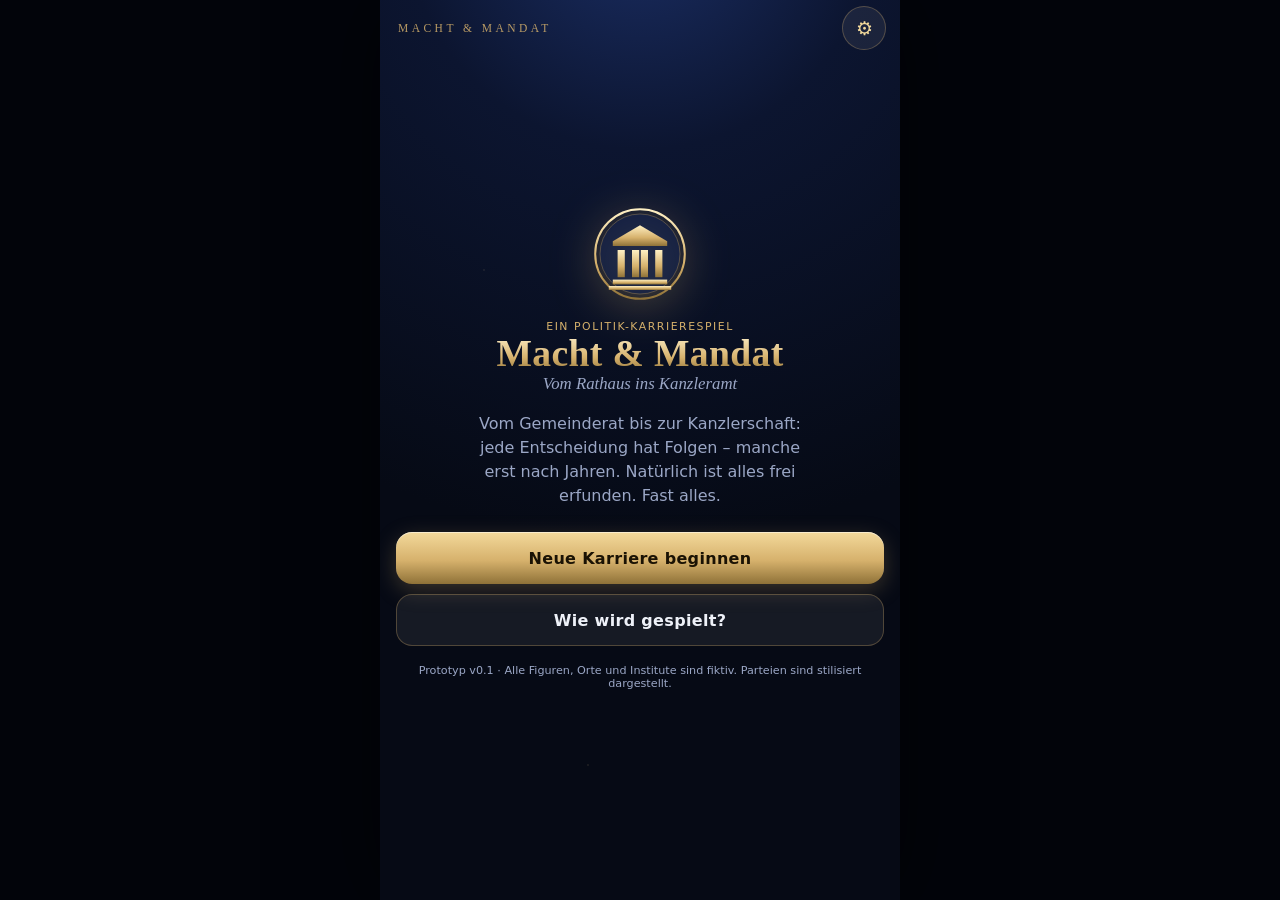
<file: macht-und-mandat/prototype/index.html>
<!doctype html>
<html lang="de" data-hc="0" data-rm="0">
<head>
<meta charset="utf-8">
<meta name="viewport" content="width=device-width,initial-scale=1,viewport-fit=cover,user-scalable=yes">
<meta name="theme-color" content="#060a15">
<meta name="apple-mobile-web-app-capable" content="yes">
<title>Macht &amp; Mandat – Vom Rathaus ins Kanzleramt</title>
<link rel="manifest" href="manifest.webmanifest">
<style>
:root{
  --bg:#060a15; --bg2:#0c1530; --navy:#13224d; --navy2:#1b2f66;
  --gold:#d6b16c; --gold2:#f3d99b; --gold3:#8f7238;
  --ink:#eef1f8; --mut:#9ba7c6; --line:rgba(214,177,108,.30); --glass:rgba(255,255,255,.065); --glass2:rgba(255,255,255,.11);
  --good:#72d39b; --bad:#ff7b7b; --warn:#f3c25c;
  --serif:"Iowan Old Style","Palatino Linotype","Book Antiqua",Palatino,"Cormorant Garamond",Georgia,"Times New Roman",serif;
  --sans:system-ui,-apple-system,"Segoe UI",Roboto,"Helvetica Neue",Arial,sans-serif;
  --fs:16px; --r:18px;
  --safe-b:env(safe-area-inset-bottom,0px); --safe-t:env(safe-area-inset-top,0px);
}
html[data-hc="1"]{--bg:#000;--bg2:#050505;--ink:#fff;--mut:#d7deef;--line:rgba(255,217,138,.85);--glass:rgba(255,255,255,.14);--glass2:rgba(255,255,255,.22);--gold:#ffd98a;--gold2:#fff0c4}
html{font-size:var(--fs);-webkit-text-size-adjust:100%}
*{box-sizing:border-box;-webkit-tap-highlight-color:transparent}
body{margin:0;background:#02040a;color:var(--ink);font-family:var(--sans);overscroll-behavior:none;min-height:100vh}
#app{position:relative;max-width:520px;height:100vh;height:100dvh;margin:0 auto;display:flex;flex-direction:column;overflow:hidden;
  background:radial-gradient(120% 70% at 50% -10%,var(--navy2) 0%,var(--bg2) 38%,var(--bg) 100%);box-shadow:0 0 80px rgba(0,0,0,.6)}
#app::before{content:"";position:absolute;inset:0;pointer-events:none;opacity:.5;
  background:radial-gradient(1px 1px at 20% 30%,rgba(243,217,155,.5),transparent),radial-gradient(1px 1px at 70% 60%,rgba(243,217,155,.35),transparent),radial-gradient(1.5px 1.5px at 40% 85%,rgba(243,217,155,.3),transparent)}
#topbar{position:relative;z-index:30;display:flex;align-items:center;justify-content:space-between;padding:calc(6px + var(--safe-t)) 14px 0 18px;min-height:calc(46px + var(--safe-t))}
#topbar .logo{font-size:.72rem;letter-spacing:.3em;color:var(--gold);opacity:.85}
#screen{position:relative;flex:1;overflow-y:auto;overflow-x:hidden;padding:8px 16px 20px;scroll-behavior:smooth;-webkit-overflow-scrolling:touch}
#screen.noscroll{overflow:hidden;display:flex;flex-direction:column;padding-bottom:8px}
#nav{display:none;padding:8px 10px calc(8px + var(--safe-b));background:linear-gradient(180deg,rgba(6,10,21,.3),rgba(6,10,21,.92));backdrop-filter:blur(14px);-webkit-backdrop-filter:blur(14px);border-top:1px solid var(--line);gap:6px}
#nav.on{display:flex}
#nav button{flex:1;min-height:54px;border:0;border-radius:14px;background:transparent;color:var(--mut);font:600 .72rem var(--sans);letter-spacing:.04em;text-transform:uppercase;display:flex;flex-direction:column;align-items:center;justify-content:center;gap:2px}
#nav button span{font-size:1.25rem;line-height:1}
#nav button.act{color:var(--gold2);background:var(--glass)}
h1,h2,h3{font-family:var(--serif);font-weight:600;margin:0;letter-spacing:.01em}
h1{font-size:2rem;line-height:1.1}h2{font-size:1.45rem;line-height:1.2}h3{font-size:1.1rem}
p{line-height:1.5;margin:.4em 0}
.gold{color:var(--gold2)} .mut{color:var(--mut)} .small{font-size:.82rem} .tiny{font-size:.7rem}
.serif{font-family:var(--serif)} .caps{text-transform:uppercase;letter-spacing:.14em;font-size:.68rem;color:var(--gold)}
.center{text-align:center} .row{display:flex;gap:10px;align-items:center} .sp{justify-content:space-between} .wrap{flex-wrap:wrap}
.grow{flex:1} .mt{margin-top:14px} .mt2{margin-top:24px} .mb{margin-bottom:12px}
.glass{background:var(--glass);border:1px solid var(--line);border-radius:var(--r);backdrop-filter:blur(12px);-webkit-backdrop-filter:blur(12px);padding:14px}
.glass.tight{padding:10px}
.rule{height:1px;background:linear-gradient(90deg,transparent,var(--gold),transparent);border:0;margin:14px 0;opacity:.7}
.btn{appearance:none;border:0;min-height:52px;width:100%;padding:12px 18px;border-radius:16px;font:700 1rem var(--sans);letter-spacing:.02em;color:#1a1204;
  background:linear-gradient(180deg,var(--gold2),var(--gold) 55%,var(--gold3));box-shadow:0 6px 22px rgba(214,177,108,.25),inset 0 1px 0 rgba(255,255,255,.5);transition:transform .12s,filter .12s}
.btn:active{transform:scale(.97);filter:brightness(.95)}
.btn.ghost{background:var(--glass);color:var(--ink);border:1px solid var(--line);box-shadow:none}
.btn.small{min-height:44px;width:auto;padding:8px 14px;font-size:.88rem}
.btn[disabled]{opacity:.4;pointer-events:none}
.chip{display:inline-flex;align-items:center;gap:6px;padding:4px 10px;border-radius:999px;background:var(--glass);border:1px solid var(--line);font-size:.75rem;color:var(--mut)}
.chip.on{background:rgba(214,177,108,.18);color:var(--gold2);border-color:var(--gold)}
.logo{font-family:var(--serif);letter-spacing:.06em}
/* Start */
.hero{min-height:calc(100dvh - 120px);display:flex;flex-direction:column;justify-content:center;gap:18px;text-align:center}
.hero .crest{width:96px;height:96px;margin:0 auto;filter:drop-shadow(0 6px 24px rgba(214,177,108,.4))}
.hero h1{font-size:2.35rem;background:linear-gradient(180deg,#fff3cf,var(--gold) 60%,var(--gold3));-webkit-background-clip:text;background-clip:text;color:transparent}
.hero .sub{font-family:var(--serif);font-style:italic;color:var(--mut);font-size:1.05rem}
.fadein{animation:fadein .6s ease both}@keyframes fadein{from{opacity:0;transform:translateY(10px)}to{opacity:1;transform:none}}
/* Party cards */
.pgrid{display:grid;grid-template-columns:1fr 1fr;gap:10px}
.pcard{position:relative;text-align:left;padding:12px;border-radius:16px;border:1px solid var(--line);background:linear-gradient(160deg,var(--glass2),var(--glass));min-height:112px;color:var(--ink);font-family:var(--sans);overflow:hidden}
.pcard::before{content:"";position:absolute;left:0;top:0;bottom:0;width:5px;background:var(--pc)}
.pcard .pn{font:700 1.25rem var(--serif);margin-left:6px}
.pcard .ps{font-size:.72rem;color:var(--mut);margin:2px 0 6px 6px;line-height:1.3}
.pcard .stars{margin-left:6px;color:var(--gold);letter-spacing:2px;font-size:.8rem}
.pcard.sel{outline:2px solid var(--gold2);box-shadow:0 0 28px rgba(214,177,108,.3)}
.badge{display:inline-flex;min-width:34px;height:30px;padding:0 5px;border-radius:9px;align-items:center;justify-content:center;font:800 .68rem var(--sans);letter-spacing:-.02em;flex:none;color:#0a0a0a;background:var(--pc);border:1px solid rgba(255,255,255,.35)}
.badge.lg{min-width:54px;height:54px;border-radius:15px;font-size:.95rem}
/* inputs */
label.f{display:block;font-size:.72rem;letter-spacing:.1em;text-transform:uppercase;color:var(--gold);margin:14px 0 6px}
input[type=text],select,textarea{width:100%;min-height:48px;padding:10px 14px;border-radius:14px;border:1px solid var(--line);background:rgba(0,0,0,.35);color:var(--ink);font:1rem var(--sans)}
input[type=range]{width:100%;height:36px;accent-color:var(--gold)}
.opts{display:flex;flex-wrap:wrap;gap:8px}
.opt{min-height:44px;padding:8px 14px;border-radius:12px;border:1px solid var(--line);background:var(--glass);color:var(--ink);font:600 .85rem var(--sans)}
.opt.on{background:linear-gradient(180deg,rgba(243,217,155,.3),rgba(214,177,108,.2));border-color:var(--gold2);color:var(--gold2)}
.sw{width:44px;height:44px;border-radius:50%;border:2px solid transparent;padding:0}
.sw.on{border-color:#fff;box-shadow:0 0 0 2px var(--gold)}
/* stats */
.meter{display:flex;flex-direction:column;gap:4px}
.meter .lab{display:flex;justify-content:space-between;font-size:.68rem;letter-spacing:.06em;text-transform:uppercase;color:var(--mut)}
.bar{height:9px;border-radius:999px;background:rgba(255,255,255,.09);overflow:hidden;position:relative}
.bar i{display:block;height:100%;border-radius:999px;background:linear-gradient(90deg,var(--gold3),var(--gold2));transition:width .6s cubic-bezier(.2,.8,.2,1)}
.bar.g i{background:linear-gradient(90deg,#3a9d6c,var(--good))}
.bar.r i{background:linear-gradient(90deg,#b34a4a,var(--bad))}
.bar.tall{height:16px}
.statrow{display:grid;grid-template-columns:repeat(4,1fr);gap:8px}
.delta{font-weight:700}.delta.up{color:var(--good)}.delta.dn{color:var(--bad)}
/* decision card */
.cardscreen{flex:1;min-height:0;display:flex;flex-direction:column;gap:8px}
.stage{position:relative;flex:1 1 auto;min-height:150px;touch-action:pan-y}
.dcard{position:absolute;inset:0;border-radius:24px;padding:14px 16px 12px;display:flex;flex-direction:column;
  background:linear-gradient(170deg,rgba(255,255,255,.14),rgba(255,255,255,.04));border:1px solid var(--line);
  backdrop-filter:blur(18px);-webkit-backdrop-filter:blur(18px);box-shadow:0 20px 50px rgba(0,0,0,.45),inset 0 1px 0 rgba(255,255,255,.18);
  transition:transform .35s cubic-bezier(.2,.8,.2,1),opacity .3s;will-change:transform;user-select:none;-webkit-user-select:none}
.dcard.behind{transform:scale(.94) translateY(16px);opacity:.5;pointer-events:none}
.dcard .ico{width:48px;height:48px;border-radius:14px;display:flex;align-items:center;justify-content:center;font-size:1.45rem;flex:none;background:linear-gradient(145deg,var(--navy2),var(--navy));border:1px solid var(--gold3)}
.dcard h2{margin:8px 0 4px;font-size:1.3rem}
.dcard .body{flex:1;overflow-y:auto;font-size:.94rem;line-height:1.45;color:#dfe5f5}
.dcard .body .q{font-family:var(--serif);font-style:italic;color:var(--gold2);margin-top:10px;font-size:1.05rem}
.swl{position:absolute;top:16px;padding:6px 12px;border:2px solid;border-radius:10px;font:800 .8rem var(--sans);letter-spacing:.1em;opacity:0;text-transform:uppercase;background:rgba(0,0,0,.4)}
.swl.l{left:14px;border-color:var(--bad);color:var(--bad);transform:rotate(-8deg)}
.swl.r{right:14px;border-color:var(--good);color:var(--good);transform:rotate(8deg)}
.ochoices{display:flex;flex-direction:column;gap:7px;margin-top:2px;flex:none}
.noscroll .ochoices{max-height:48vh;overflow-y:auto}
.oc{position:relative;text-align:left;min-height:54px;padding:9px 13px;border-radius:14px;border:1px solid var(--line);background:rgba(0,0,0,.28);color:var(--ink);font:600 .92rem/1.25 var(--sans)}
.oc:active{transform:scale(.98);background:rgba(214,177,108,.15)}
.oc .pv{display:flex;gap:5px;flex-wrap:nowrap;overflow-x:auto;margin-top:5px;font-size:.66rem;font-weight:700;scrollbar-width:none}
.oc .pv::-webkit-scrollbar{display:none}
.pv b{white-space:nowrap}
.pv b{padding:1px 7px;border-radius:999px;background:rgba(255,255,255,.08);font-weight:700}
.pv b.u{color:var(--good)}.pv b.d{color:var(--bad)}.pv b.q{color:var(--mut)}
.risk{font-size:.68rem;color:var(--warn);margin-top:4px;letter-spacing:.04em}
.oc[disabled]{opacity:.4}
/* result */
.resbox{animation:fadein .4s ease both}
.hl{padding:10px 12px;border-radius:12px;background:rgba(0,0,0,.35);border-left:3px solid var(--gold);margin:8px 0;font-size:.9rem;line-height:1.35}
.hl .src{display:block;font-size:.68rem;letter-spacing:.1em;text-transform:uppercase;color:var(--mut);margin-bottom:2px}
.hl.b{border-left-color:var(--bad)} .hl.s{border-left-color:#6aa7ff}
.hl.pos{border-left-color:var(--good)}
/* poll */
.tabs{display:flex;gap:6px;margin:6px 0 12px}
.tab{flex:1;min-height:44px;border-radius:12px;border:1px solid var(--line);background:var(--glass);color:var(--mut);font:700 .82rem var(--sans)}
.tab.on{background:rgba(214,177,108,.2);color:var(--gold2);border-color:var(--gold)}
.brow{display:grid;grid-template-columns:66px 1fr 62px;gap:8px;align-items:center;margin:7px 0}
.brow .nm{font:700 .82rem var(--sans);display:flex;align-items:center;gap:6px}
.brow .track{height:22px;border-radius:7px;background:rgba(255,255,255,.07);position:relative;overflow:hidden}
.brow .fill{position:absolute;left:0;top:0;bottom:0;border-radius:7px;background:var(--pc);transition:width .9s cubic-bezier(.2,.8,.2,1);min-width:2px}
.brow .err{position:absolute;top:50%;height:2px;background:#fff;opacity:.75;transform:translateY(-50%)}
.brow .val{text-align:right;font:700 .9rem var(--sans);font-variant-numeric:tabular-nums}
.brow .val small{display:block;font-size:.62rem;color:var(--mut);font-weight:500}
.hurdle{position:absolute;top:-2px;bottom:-2px;width:0;border-left:2px dashed var(--bad)}
.cb .fill{background-image:repeating-linear-gradient(45deg,rgba(0,0,0,.28) 0 4px,transparent 4px 9px)}
.legend{display:flex;gap:10px;flex-wrap:wrap;font-size:.7rem;color:var(--mut)}
svg text{font-family:var(--sans)}
/* cutscene */
.cut{position:absolute;inset:0;z-index:40;background:#000;display:flex;flex-direction:column}
.cut .view{position:relative;flex:1;overflow:hidden;margin:7% 0}
.cut .scene svg{width:100%;height:100%;display:block}
.cut .scene{position:absolute;inset:-5%;transition:transform 5.5s cubic-bezier(.3,.1,.3,1),filter 1s}
.cut .lb{position:absolute;left:0;right:0;height:8%;background:#000;z-index:3}
.cut .lb.t{top:0}.cut .lb.b{bottom:0}
.cut .sub{position:absolute;left:0;right:0;bottom:0;z-index:5;padding:16px 18px calc(18px + var(--safe-b));background:linear-gradient(0deg,rgba(0,0,0,.9),transparent);min-height:120px}
.cut .sub .who{font:700 .7rem var(--sans);letter-spacing:.14em;text-transform:uppercase;color:var(--gold)}
.cut .sub .txt{font:1.12rem/1.45 var(--serif);margin-top:4px;min-height:3em}
.cut .skip{position:absolute;top:calc(10px + var(--safe-t));right:12px;z-index:6;min-height:40px;padding:6px 14px;border-radius:999px;border:1px solid var(--line);background:rgba(0,0,0,.5);color:var(--ink);font:600 .78rem var(--sans)}
.cut .tick{position:absolute;left:0;right:0;top:12%;z-index:4;background:rgba(150,20,20,.92);color:#fff;font:700 .78rem var(--sans);letter-spacing:.05em;padding:6px 10px;white-space:nowrap;overflow:hidden;text-transform:uppercase}
.cut .tick span{display:inline-block;animation:tick 14s linear infinite;padding-left:100%}
@keyframes tick{to{transform:translateX(-100%)}}
.cut .chars{position:absolute;left:0;right:0;bottom:92px;display:flex;justify-content:center;align-items:flex-end;gap:0;z-index:2}
.cut .chars svg{width:46%;max-width:230px;height:auto;filter:drop-shadow(0 10px 20px rgba(0,0,0,.7));transition:transform .5s}
.cut .chars svg.speak{transform:translateY(-8px) scale(1.04)}
.cut .chars svg.dim{filter:brightness(.55) drop-shadow(0 10px 20px rgba(0,0,0,.7))}
.cut .hint{position:absolute;right:16px;bottom:6px;z-index:6;font-size:.68rem;color:var(--mut);animation:blink 1.4s infinite}
@keyframes blink{50%{opacity:.25}}
.flash{animation:flash .5s}@keyframes flash{from{filter:brightness(2.4)}to{filter:none}}
/* election */
.clock{font:800 2.4rem var(--serif);letter-spacing:.05em;color:var(--gold2);text-align:center}
.tvframe{border:1px solid var(--line);border-radius:18px;padding:12px;background:linear-gradient(180deg,rgba(10,20,60,.9),rgba(5,10,30,.95));box-shadow:inset 0 0 40px rgba(60,100,255,.15)}
.tvframe .tvh{display:flex;justify-content:space-between;align-items:center;font:700 .68rem var(--sans);letter-spacing:.12em;text-transform:uppercase;color:#9cc0ff;margin-bottom:6px}
.live{display:inline-flex;align-items:center;gap:5px;color:#ff6b6b}.live::before{content:"";width:8px;height:8px;border-radius:50%;background:#ff4b4b;animation:blink 1s infinite}
.dgrid{display:grid;grid-template-columns:repeat(8,1fr);gap:4px;margin-top:8px}
.dgrid div{aspect-ratio:1;border-radius:6px;background:rgba(255,255,255,.08);transition:background .5s,transform .3s;display:flex;align-items:center;justify-content:center;font:700 .55rem var(--sans);color:rgba(0,0,0,.6)}
.dgrid div.on{transform:scale(1.04)}
.ticker{font-size:.78rem;color:#cfd8f6;background:rgba(0,0,0,.35);border-radius:10px;padding:8px 10px;margin-top:8px;min-height:2.6em}
/* speech */
.plenum{width:100%;height:auto;display:block}
.plenum circle{transition:r .2s,opacity .2s}
.plenum .pulse{animation:pulse .7s ease 1}
@keyframes pulse{50%{opacity:.25}}
.timer{height:6px;border-radius:99px;background:rgba(255,255,255,.1);overflow:hidden}
.timer i{display:block;height:100%;width:100%;background:linear-gradient(90deg,var(--bad),var(--warn));transform-origin:left}
.zw{border:1px solid var(--bad);background:rgba(120,20,20,.25);border-radius:14px;padding:10px 12px;margin:8px 0;animation:fadein .25s both}
.banner{position:absolute;left:14px;right:14px;top:58px;z-index:60;padding:10px 16px;border-radius:14px;background:rgba(0,0,0,.88);border:1px solid var(--gold);color:var(--gold2);font:700 .88rem var(--sans);animation:fadein .3s both;text-align:center;pointer-events:none}
/* sheet & toast */
#sheetbg{position:absolute;inset:0;background:rgba(0,0,0,.6);z-index:50;display:none;align-items:flex-end}
#sheetbg.on{display:flex}
#sheet{width:100%;max-height:88%;overflow-y:auto;background:linear-gradient(180deg,#14214a,#0a1128);border-top:1px solid var(--gold);border-radius:24px 24px 0 0;padding:18px 16px calc(20px + var(--safe-b));animation:up .3s cubic-bezier(.2,.8,.2,1)}
@keyframes up{from{transform:translateY(100%)}to{transform:none}}
#toast{position:absolute;left:50%;bottom:90px;transform:translateX(-50%);z-index:70;background:rgba(0,0,0,.88);border:1px solid var(--gold);color:var(--gold2);padding:10px 16px;border-radius:14px;font:600 .85rem var(--sans);opacity:0;pointer-events:none;transition:opacity .3s;max-width:88%;text-align:center}
#toast.on{opacity:1}
.gear{width:44px;height:44px;flex:none;border-radius:50%;background:var(--glass);border:1px solid var(--line);color:var(--gold2);font-size:1.2rem}
.avwrap{background:radial-gradient(circle at 50% 30%,#22386e,#0a1330);border:1px solid var(--line);border-radius:22px;padding:6px;display:flex;justify-content:center}
.avwrap svg{width:min(62%,250px);height:auto}
.kv{display:flex;justify-content:space-between;gap:10px;padding:6px 0;border-bottom:1px solid rgba(255,255,255,.06);font-size:.88rem}
.kv:last-child{border-bottom:0}
ul.clean{margin:.3em 0;padding-left:1.1em}ul.clean li{margin:.2em 0;line-height:1.4}
.stepper{display:flex;gap:4px;margin-bottom:10px}.stepper i{flex:1;height:4px;border-radius:9px;background:rgba(255,255,255,.12)}.stepper i.on{background:var(--gold)}
.pts{font:700 1rem var(--serif);color:var(--gold2)}
.attr{display:grid;grid-template-columns:1fr auto;gap:8px;align-items:center;margin:8px 0}
.attr .pm{display:flex;gap:6px;align-items:center}
.attr .pm button{width:40px;height:40px;border-radius:12px;border:1px solid var(--line);background:var(--glass);color:var(--ink);font:700 1.2rem var(--sans)}
.attr .pm span{min-width:30px;text-align:center;font-weight:700}
@media (prefers-reduced-motion:reduce){*{animation-duration:.01ms!important;transition-duration:.01ms!important}}
html[data-rm="1"] *{animation-duration:.01ms!important;transition-duration:.01ms!important}

.opts.scroll{flex-wrap:nowrap;overflow-x:auto;scrollbar-width:none}.opts.scroll::-webkit-scrollbar{display:none}.opts.scroll .opt{white-space:nowrap}

</style>
</head>
<body>
<div id="app">
  <header id="topbar"><span class="logo">MACHT &amp; MANDAT</span><button class="gear" id="gear" aria-label="Einstellungen" data-act="settings">⚙</button></header>
  <main id="screen" aria-live="polite"></main>
  <nav id="nav" aria-label="Hauptnavigation"></nav>
  <div id="sheetbg"><div id="sheet" role="dialog" aria-modal="true"></div></div>
  <div id="toast" role="status"></div>
</div>
<script>
/* ===== 00-util.js ===== */
'use strict';
/* ---------- Helfer ---------- */
const $ = (s, r) => (r || document).querySelector(s);
const $$ = (s, r) => [...(r || document).querySelectorAll(s)];
const clamp = (x, a, b) => Math.max(a, Math.min(b, x));
const rnd = () => Math.random();
const pick = a => a[Math.floor(rnd() * a.length)];
const shuffle = a => { a = a.slice(); for (let i = a.length - 1; i > 0; i--) { const j = Math.floor(rnd() * (i + 1)); [a[i], a[j]] = [a[j], a[i]]; } return a; };
const gauss = () => { let u = 0; while (!u) u = rnd(); return Math.sqrt(-2 * Math.log(u)) * Math.cos(2 * Math.PI * rnd()); };
const f1 = x => (Math.round(x * 10) / 10).toLocaleString('de-DE', { minimumFractionDigits: 1, maximumFractionDigits: 1 });
const f0 = x => Math.round(x).toLocaleString('de-DE');
const sgn = x => (x > 0 ? '+' : x < 0 ? '−' : '±') + Math.abs(x);
const esc = s => String(s).replace(/[&<>"']/g, c => ({ '&': '&amp;', '<': '&lt;', '>': '&gt;', '"': '&quot;', "'": '&#39;' }[c]));
const sleep = ms => new Promise(r => setTimeout(r, ms));
const hashStr = s => { let h = 2166136261; for (let i = 0; i < s.length; i++) { h ^= s.charCodeAt(i); h = Math.imul(h, 16777619); } return h >>> 0; };
const seeded = seed => { let a = seed >>> 0; return () => { a = (a + 0x6d2b79f5) >>> 0; let t = a; t = Math.imul(t ^ (t >>> 15), t | 1); t ^= t + Math.imul(t ^ (t >>> 7), t | 61); return ((t ^ (t >>> 14)) >>> 0) / 4294967296; }; };

/* ---------- Einstellungen (Barrierefreiheit) ---------- */
const SET_KEY = 'mum.settings.v1', SAVE_KEY = 'mum.save.v1';
const SET = Object.assign({ fs: 16, hc: 0, cb: 0, haptic: 1, voice: 0, rm: 0 }, (() => { try { return JSON.parse(localStorage.getItem(SET_KEY)) || {}; } catch (e) { return {}; } })());
function applySettings() {
  const r = document.documentElement;
  r.style.setProperty('--fs', SET.fs + 'px');
  r.dataset.hc = SET.hc; r.dataset.rm = SET.rm;
  document.body.classList.toggle('cb', !!SET.cb);
  try { localStorage.setItem(SET_KEY, JSON.stringify(SET)); } catch (e) {}
}
function buzz(ms) { if (SET.haptic && navigator.vibrate) try { navigator.vibrate(ms || 12); } catch (e) {} }
function speak(t) {
  if (!SET.voice || !window.speechSynthesis) return;
  try { speechSynthesis.cancel(); const u = new SpeechSynthesisUtterance(t); u.lang = 'de-DE'; u.rate = 1.02; speechSynthesis.speak(u); } catch (e) {}
}

/* ---------- Toast / Sheet ---------- */
let toastT;
function toast(msg) { const t = $('#toast'); t.textContent = msg; t.classList.add('on'); clearTimeout(toastT); toastT = setTimeout(() => t.classList.remove('on'), 2400); }
function openSheet(html) { $('#sheet').innerHTML = html; $('#sheetbg').classList.add('on'); $('#sheet').scrollTop = 0; }
function closeSheet() { $('#sheetbg').classList.remove('on'); }

/* ---------- Spielstand ---------- */
let G = null;
function save() { if (!G) return; try { localStorage.setItem(SAVE_KEY, JSON.stringify(G)); } catch (e) {} }
function loadSave() { try { const s = JSON.parse(localStorage.getItem(SAVE_KEY)); return s && s.v === 1 ? s : null; } catch (e) { return null; } }
function wipeSave() { try { localStorage.removeItem(SAVE_KEY); } catch (e) {} }

/* ===== 10-data-parties.js ===== */
/* ---------- Parteien (Spielwerte – stilisiert, satirisch überhöht, nicht als Wahlempfehlung gedacht) ---------- */
const THEMES = [
  { id: 'wirt', n: 'Wirtschaft' }, { id: 'wohn', n: 'Wohnen' }, { id: 'verk', n: 'Verkehr' },
  { id: 'klim', n: 'Klima' }, { id: 'sich', n: 'Sicherheit' }, { id: 'soz', n: 'Soziales & Bildung' }
];
const TH = THEMES.map(t => t.id);

const PARTIES = {
  CDU: {
    id: 'CDU', abk: 'CDU', name: 'CDU', voll: 'Christlich Demokratische Union', color: '#8d96a8', cb: '#999999', diff: 2,
    slogan: 'Stabil. Solide. Seit jeher.', motto: 'Damit es bleibt, wie es sein sollte – nur ein bisschen besser.',
    kern: ['Wirtschaft', 'Sicherheit', 'Haushaltsdisziplin'], waehler: 'Mittelstand, Senior:innen, ländlicher Raum, Familien',
    staerken: ['Regierungserfahrung: Wirtschafts- und Verwaltungskompetenz', 'Dichtes Netz an Ortsverbänden', 'Hohe Kampagnenkasse'],
    schwaechen: ['Wirkt bei Zukunftsthemen behäbig', 'Flügelstreit: Wirtschaft vs. Soziales vs. Junge Union', 'Junge Wähler:innen schwer erreichbar'],
    fluegel: 'Wirtschaftsflügel · Sozialausschüsse · Junge Union', konflikt: 'Die K-Frage: Wer darf eigentlich Kanzler:in werden – und wer hat das schon zugesagt?',
    mech: { n: 'Stabilitätsanker', t: 'Schäden bei Wirtschaft und Gesellschaftsklima werden halbiert. Dafür bringen Klima-Vorstöße nur halb so viel Beliebtheit.' },
    bud: 30, par: 62, bel: 38, recog: .30, prof: [.65, .40, .45, .25, .65, .40], aff: [-.3, .2, .5, .7, .4, -.1], pers: 0
  },
  CSU: {
    id: 'CSU', abk: 'CSU', name: 'CSU', voll: 'Christlich-Soziale Union', color: '#3f86e0', cb: '#0072B2', diff: 2,
    slogan: 'Mia san mia. Und Sie auch, wenn’s passt.', motto: 'Bayern first – der Rest folgt mit Abstand.',
    kern: ['Heimat', 'Sicherheit', 'Landwirtschaft'], waehler: 'Dorf- und Kleinstadtbevölkerung, Mittelstand, Katholik:innen',
    staerken: ['Sonderrolle im Bund: Fraktionsgemeinschaft mit der CDU', 'Dominanz in Dorf und Bierzelt', 'Sehr hohe Kampagnenkasse'],
    schwaechen: ['Nur in Bayern wählbar – bundesweit kleiner Hebel', 'Reibt sich gern an der Schwesterpartei', 'Modernisierungsimage mau'],
    fluegel: 'Landesgruppe · Christlich-Soziale Arbeitnehmer · Junge Union Bayern', konflikt: 'Das Schwesterverhältnis: Drohen oder bitten, je nach Umfrage.',
    mech: { n: 'Mia-san-mia-Bonus', t: 'Dörfliche Ortsteile stehen fest hinter dir, Festauftritte im Bierzelt gelingen leichter (Trachtenbonus). Dafür bist du im Stadtzentrum fremd.' },
    bud: 34, par: 70, bel: 40, recog: .34, prof: [.65, .40, .45, .25, .70, .45], aff: [-.3, .3, .5, .6, .7, .0], pers: 0
  },
  SPD: {
    id: 'SPD', abk: 'SPD', name: 'SPD', voll: 'Sozialdemokratische Partei Deutschlands', color: '#e3404b', cb: '#D55E00', diff: 3,
    slogan: 'Respekt. Gerechtigkeit. Zusammenhalt.', motto: 'Wer arbeitet, soll sich auch was leisten können – und Urlaub.',
    kern: ['Soziales', 'Rente', 'Arbeit & Löhne'], waehler: 'Arbeitnehmer:innen, Gewerkschaftsmitglieder, Pflege und Bildung',
    staerken: ['Gewerkschafts-Netzwerk', 'Sozialkompetenz', 'Regierungs- und Kommunalerfahrung'],
    schwaechen: ['Streit zwischen Seeheimern, Parteilinken und Jusos', 'Kanzlerbonus schwer zu erreichen', 'Junge Wähler:innen wandern zu Grünen und Linken'],
    fluegel: 'Seeheimer Kreis · Parteilinke · Jusos', konflikt: 'Die Basis will mehr links, die Regierung will mehr Kompromiss.',
    mech: { n: 'Gewerkschafts-Netz', t: 'Schichtarbeit & Pflege stehen hinter dir, Tarif- und Streikthemen laufen besser. Sparmaßnahmen und Hinterzimmerdeals kosten doppelt Parteiloyalität.' },
    bud: 24, par: 58, bel: 36, recog: .28, prof: [.40, .60, .40, .35, .40, .70], aff: [.0, .2, .3, -.3, .0, .6], pers: 0
  },
  AFD: {
    id: 'AFD', abk: 'AfD', name: 'AfD', voll: 'Alternative für Deutschland', color: '#58b4ee', cb: '#56B4E9', diff: 5,
    slogan: 'Mut zur Wahrheit. Oder zumindest zur Lautstärke.', motto: 'Die da oben – wir hier unten. Schon wieder.',
    kern: ['Migration', 'Energiepreise', 'Sicherheit'], waehler: 'Protestwähler:innen, Ost- und ländliche Regionen, Schichtarbeit',
    staerken: ['Hohe Mobilisierung und emotionale Bindung der Kernwählerschaft', 'Dominanz in sozialen Medien', 'Starke Regionalhochburgen'],
    schwaechen: ['Andere Parteien schließen eine Zusammenarbeit aus (Kooperationssperre)', 'Hohes Skandal- und Beobachtungsrisiko', 'Schwache Verwaltungs- und Regierungserfahrung'],
    fluegel: 'Nationalkonservative · Wirtschaftsliberale · Radikale Flanke', konflikt: 'Wie viel Provokation darf sein, wie viel Regierungsfähigkeit muss sein?',
    mech: { n: 'Protest-Dynamik', t: 'Medienecho schlägt doppelt aus (nach oben wie unten), Skandalrisiko ×1,5. Schichtarbeit und Dörfer mobilisieren stärker. In der Stichwahl geben Mitbewerber-Wähler:innen seltener an dich weiter (Kooperationssperre).' },
    bud: 14, par: 66, bel: 34, recog: .30, prof: [.35, .30, .40, .10, .65, .30], aff: [-.5, -.1, .0, -.1, .3, .3], pers: 0
  },
  GRUENE: {
    id: 'GRUENE', abk: 'GRÜ', name: 'Grüne', voll: 'Bündnis 90/Die Grünen', color: '#46b762', cb: '#009E73', diff: 3,
    slogan: 'Veränderung ist das neue Normal.', motto: 'Wir retten die Welt – möglichst in 10 Punkten und ohne Dienstwagen.',
    kern: ['Klima', 'Verkehrswende', 'Bürgerrechte'], waehler: 'Junge, Studierende, urbane Akademiker:innen, Familien in der Stadt',
    staerken: ['Klimakompetenz', 'Starke Innenstadt- und Jugendbasis', 'Engagierte Mitglieder'],
    schwaechen: ['Realo/Fundi-Konflikt', 'Gegenwind auf dem Land', 'Zielkonflikt: Regieren vs. Prinzipien'],
    fluegel: 'Realos · Fundis · Parteilinke', konflikt: 'Kompromiss oder Prinzip – Delegierte entscheiden, Twitter kommentiert.',
    mech: { n: 'Realo/Fundi-Regler', t: 'Pragmatische Optionen bringen Beliebtheit, kosten aber Parteiloyalität – prinzipientreue Optionen umgekehrt. Dein Kurs wird im Profil angezeigt.' },
    bud: 20, par: 60, bel: 37, recog: .28, prof: [.35, .45, .55, .80, .30, .50], aff: [.8, .3, -.2, -.4, -.4, -.2], pers: 0
  },
  FDP: {
    id: 'FDP', abk: 'FDP', name: 'FDP', voll: 'Freie Demokratische Partei', color: '#f5c72e', cb: '#F0E442', diff: 4,
    slogan: 'Freiheit. Fortschritt. Finanzen im Griff.', motto: 'Weniger Staat, mehr Du – auch beim Steuerformular.',
    kern: ['Steuern', 'Digitalisierung', 'Bürgerfreiheit'], waehler: 'Selbstständige, Gründer:innen, Gewerbe, urbane Liberale',
    staerken: ['Wirtschafts- und Steuerprofil', 'Gute Spendenlage', 'Starke Stimme für Mittelstand und Gewerbe'],
    schwaechen: ['Bundesweit an der 5-%-Hürde', 'Koalitionsrisiko: Sollbruchstellen sind Markenzeichen', 'Wenig Kompetenz in Sozialthemen'],
    fluegel: 'Wirtschaftsliberale · Bürgerrechtsliberale', konflikt: 'Regieren und liefern – oder lieber nicht regieren, als schlecht zu regieren?',
    mech: { n: 'Freiheitsindex', t: 'Sparen und Entbürokratisieren bringen Zusatz-Beliebtheit, Spenden fließen um 50 % stärker. Sozialthemen wirken schwächer.' },
    bud: 22, par: 56, bel: 36, recog: .26, prof: [.70, .35, .50, .25, .35, .25], aff: [.0, .0, -.2, .6, -.1, -.4], pers: 0
  },
  LINKE: {
    id: 'LINKE', abk: 'LINKE', name: 'Die Linke', voll: 'Die Linke', color: '#d13f9b', cb: '#CC79A7', diff: 4,
    slogan: 'Für die Vielen, nicht für die Wenigen.', motto: 'Mieten runter, Löhne rauf, Laune bleibt.',
    kern: ['Mieten', 'Soziales', 'Umverteilung'], waehler: 'Jüngere Städter:innen, Geringverdienende, soziale Bewegungen',
    staerken: ['Starke Straßen- und Haustürpräsenz', 'Sozial- und Mietenkompetenz', 'Mobilisierte Basis'],
    schwaechen: ['Sehr kleine Kasse', 'Koalitionen schwierig', 'Flügelstreit Reformer vs. Bewegungslinke'],
    fluegel: 'Reformer · Bewegungslinke · Sozialistische Linke', konflikt: 'Regieren oder Protest – und wer trägt die Verantwortung für die Mieten?',
    mech: { n: 'Bewegung & Straße', t: 'Straßen- und Haustürwahlkampf wirken 1,5-fach, die Basis mobilisiert extra. Dafür ist die Kampagnenkasse klein.' },
    bud: 10, par: 64, bel: 33, recog: .22, prof: [.25, .65, .45, .45, .20, .70], aff: [.4, -.1, -.1, -.6, -.4, .3], pers: 0
  },
  BSW: {
    id: 'BSW', abk: 'BSW', name: 'BSW', voll: 'Bündnis für Soziale Wahrheit', color: '#a66be3', cb: '#E69F00', diff: 4,
    slogan: 'Vernunft. Gerechtigkeit. Ruhe im Karton.', motto: 'Links bei Löhnen, konservativ bei Kaffeefahrten.',
    kern: ['Soziales', 'Frieden', 'Migration'], waehler: 'Enttäuschte aller Lager, Ost- und ältere Wähler:innen, Geringverdienende',
    staerken: ['Sehr hohe Bekanntheit der Gründerfigur', 'Starke Medienpräsenz', 'Frische Marke'],
    schwaechen: ['Dünne Parteistruktur, wenige Ortsverbände', 'Abhängigkeit von der Gründerfigur', 'Programm noch in Arbeit'],
    fluegel: 'Gründerkreis · Quereinsteiger · Sozialpolitiker', konflikt: 'Wer darf beitreten – und wer darf widersprechen?',
    mech: { n: 'Gründerfigur', t: 'Charisma und Beliebtheit zählen 1,6-fach, die Parteistruktur dagegen fast nichts. Schwächere Mobilisierung am Wahltag.' },
    bud: 8, par: 44, bel: 40, recog: .42, prof: [.35, .30, .40, .15, .40, .65], aff: [-.2, -.1, .1, -.3, .1, .4], pers: 0
  },
  EIGEN: {
    id: 'EIGEN', name: 'Eigene Partei', voll: 'Neu gegründet', color: '#d6b16c', cb: '#FFFFFF', diff: 5,
    slogan: 'Neu. Anders. Ungetestet.', motto: '', kern: [], waehler: 'Noch niemand – genau das ist die Chance',
    staerken: ['Maximale Freiheit im Programm', 'Sehr hohes Wachstumspotenzial', 'Keine Altlasten'],
    schwaechen: ['Kaum Geld', 'Kaum Bekanntheit', 'Kinderkrankheiten: Mitglieder, Satzung, Schatzmeister'],
    fluegel: 'Gründungsmitglieder', konflikt: 'Wer ist hier eigentlich der Vorstand – und wo ist der Kugelschreiber?',
    mech: { n: 'Wachstumsspirale', t: 'Positive Medienberichte erzeugen Momentum: bis zu +10 Punkte Beliebtheit und Bekanntheit. Dafür fehlen Kasse und Struktur, und Kinderkrankheiten drohen.' },
    bud: 4, par: 50, bel: 30, recog: .08, prof: [.45, .45, .45, .45, .45, .45], aff: [0, 0, 0, 0, 0, 0], pers: 0
  }
};
const PARTY_ORDER = ['CDU', 'CSU', 'SPD', 'AFD', 'GRUENE', 'FDP', 'LINKE', 'BSW', 'EIGEN'];
function pcolor(id) { const p = PARTIES[id]; if (!p) return '#888'; return SET.cb ? p.cb : (id === 'EIGEN' && G && G.own ? G.own.color : p.color); }
function pname(id) { return id === 'EIGEN' && G && G.own && G.own.abk ? G.own.abk : (PARTIES[id] ? PARTIES[id].name : id); }

/* ---------- Hintergründe, Herkunft, Dialekte ---------- */
const STATS = [
  { id: 'cha', n: 'Charisma', d: 'Wirkung auf Menschen, Bierzelt, Bühne' },
  { id: 'iq', n: 'Intelligenz', d: 'Faktenwissen, Gesetze, Haushalte' },
  { id: 'dur', n: 'Durchsetzung', d: 'Macht, Verhandlungen, Fraktion' },
  { id: 'ehr', n: 'Integrität', d: 'Glaubwürdigkeit, Skandalfestigkeit' },
  { id: 'med', n: 'Medienwirkung', d: 'Schlagzeilen, Social Media, TV' },
  { id: 'res', n: 'Belastbarkeit', d: 'Stress, Nachtsitzungen, Krisen' },
  { id: 'net', n: 'Netzwerk', d: 'Kontakte, Berater:innen, Vorschau-Qualität' }
];
const BACKGROUNDS = {
  lehrer: { n: 'Lehrer:in', e: '📚', t: 'Erklären kannst du. Dass dir dabei keiner zuhört, kennst du aus der 9b.', st: { iq: 6, cha: 4 }, prof: { soz: .10 }, mil: { fam: .06 }, bud: 0, npc: 'Elternbeirat ist wohlgesonnen' },
  handwerk: { n: 'Handwerker:in', e: '🔧', t: 'Mit der Wasserwaage im Wahlkampf: Was schief ist, sieht man sofort.', st: { dur: 6, res: 5, net: 4 }, prof: { wirt: .06, wohn: .04 }, mil: { gew: .10 }, bud: 2, npc: 'Kreishandwerkerschaft hilft mit Plakaten' },
  jurist: { n: 'Jurist:in', e: '⚖️', t: 'Du liest das Kleingedruckte – und sogar das Kleingedruckte vom Kleingedruckten.', st: { iq: 8, ehr: 4 }, prof: { sich: .08 }, mil: {}, bud: 3, npc: 'Gutes Gespür für rechtssichere Formulierungen' },
  unternehmer: { n: 'Unternehmer:in', e: '🏭', t: 'Du hast Leute eingestellt und entlassen. Beides kommt im Wahlkampf gleich gut an.', st: { dur: 6, net: 6, ehr: -4 }, prof: { wirt: .12 }, mil: { gew: .14 }, bud: 8, npc: 'Spendenbereitschaft im Bekanntenkreis' },
  pflege: { n: 'Pflegekraft', e: '🩺', t: 'Schichtdienst, Nächte, Verantwortung – ein Wahlkampf ist dagegen fast Wellness.', st: { res: 8, ehr: 6 }, prof: { soz: .12 }, mil: { arb: .15, sen: .05 }, bud: 0, npc: 'Hohe Glaubwürdigkeit bei Gesundheitsthemen' },
  landwirt: { n: 'Landwirt:in', e: '🌾', t: 'Du stehst früh auf. Politik beginnt immerhin erst um zehn.', st: { res: 6, cha: 3 }, prof: { wirt: .04, verk: .06 }, mil: { dorf: .18 }, bud: 1, npc: 'Bauernverband unterstützt dich' },
  polizei: { n: 'Polizist:in', e: '🛡️', t: 'Du hast schon Schlimmeres gesehen als einen Gemeinderat. Knapp.', st: { dur: 6, ehr: 4, res: 4 }, prof: { sich: .12 }, mil: { sen: .08 }, bud: 0, npc: 'Vertrauen bei Sicherheitsthemen' },
  journalist: { n: 'Journalist:in', e: '🎙️', t: 'Du weißt, wie Schlagzeilen entstehen. Und wie man sie wieder loswird. Meistens.', st: { med: 8, cha: 4, net: 4 }, prof: {}, mil: {}, bud: 0, recog: .10, npc: 'Lokalreporter Lohmeyer ist dein Ex-Kollege (+20)' }
};
const HERKUNFT = {
  alt: { n: 'Alteingesessen', t: 'Dein Opa kannte schon den Vorvorgänger des Bürgermeisters.', recog: .12, st: { ehr: -2 } },
  zug: { n: 'Zugezogen', t: 'Frischer Blick, aber auch die Frage: „Woher kommen Sie eigentlich?“', recog: -.04, st: { iq: 3, med: 2 } },
  land: { n: 'Dorfkind', t: 'Die Ortsteile kennen dich vom Kindergarten.', mil: { dorf: .10 }, st: { res: 2 } },
  stadt: { n: 'Stadtkind', t: 'Altbau, Altglas und Ahnung von Nahverkehr.', mil: { jung: .08 }, st: { med: 2 } },
  mig: { n: 'Mit Migrationsgeschichte', t: 'Du baust Brücken – manchmal im wörtlichen Sinn, oft im Gespräch.', mil: { arb: .05, fam: .04 }, st: { cha: 2, net: 2 } },
  nachbar: { n: 'Aus der Nachbarstadt', t: 'Man kennt dich halb. Immerhin die bessere Hälfte.', recog: .04, st: { net: 3 } }
};
const DIALEKTE = {
  hoch: { n: 'Hochdeutsch', t: 'Tagesschau-Niveau. Ohne Tagesschau-Budget.' },
  bair: { n: 'Bairisch', t: 'Servus, Grüß Gott und „Des passt scho“.', bierzelt: 8, dorf: .05 },
  nord: { n: 'Norddeutsch', t: 'Moin. Das reicht als Rede.', dorf: .03 },
  saechs: { n: 'Sächsisch', t: 'Nu klar – Bürgernähe per Akzent.', dorf: .04 },
  rhein: { n: 'Rheinisch', t: 'Kölsch-Laune, Karnevals-Charme.', bierzelt: 8 },
  schwab: { n: 'Schwäbisch', t: 'Schaffe, schaffe – und Haushalte mit Kehrwoche.', dorf: .03 }
};
const FACES = [{ id: 'oval', n: 'Oval' }, { id: 'rund', n: 'Rund' }, { id: 'kantig', n: 'Kantig' }];
const HAIRS = [{ id: 'kurz', n: 'Kurz' }, { id: 'seit', n: 'Seitenscheitel' }, { id: 'lang', n: 'Lang' }, { id: 'bob', n: 'Bob' }, { id: 'dutt', n: 'Dutt' }, { id: 'glatze', n: 'Glatze' }, { id: 'locken', n: 'Locken' }];
const OUTFITS = [{ id: 'anzug', n: 'Anzug' }, { id: 'blazer', n: 'Blazer' }, { id: 'strick', n: 'Strickjacke' }, { id: 'tracht', n: 'Trachtenjanker' }, { id: 'hemd', n: 'Hemd, offen' }];
const ACCS = [{ id: 'none', n: 'Keins' }, { id: 'brille', n: 'Brille' }, { id: 'schal', n: 'Schal' }, { id: 'pin', n: 'Anstecker' }, { id: 'krawatte', n: 'Krawatte' }];
const SKINS = ['#f6dcc4', '#ecc39c', '#d9a47a', '#b97c56', '#8d5a3a', '#5e3a25'];
const HAIRC = ['#1d1a18', '#4a3426', '#8a5a34', '#c9a46a', '#b8b8b8', '#b5452a'];

/* Kampagnen-Slogans mit Zielgruppen-Wirkung auf Milieus (jung, fam, sen, gew, dorf, arb) */
const SLOGANS = [
  { t: 'Niederhüttingen: Mach was draus.', m: [.10, .05, -.04, .05, -.02, .02] },
  { t: 'Sicher. Sauber. Ehrlich.', m: [-.04, .05, .10, .04, .05, .02] },
  { t: 'Gutes Leben für alle Ortsteile.', m: [.02, .06, .04, .00, .10, .04] },
  { t: 'Bezahlbar wohnen. Bequem ankommen.', m: [.08, .10, .02, .00, .02, .08] },
  { t: 'Anpacken statt aussitzen.', m: [.03, .04, .03, .09, .04, .06] }
];

/* ===== 11-data-world.js ===== */
/* ---------- Niederhüttingen: Milieus, Bezirke, Gegner ---------- */
const TOWN = { name: 'Niederhüttingen', ew: 38400, turnout: .56 };
const MILIEUS = [
  { id: 'jung', n: 'Innenstadt & Studis', share: .14, sal: [.10, .30, .20, .25, .05, .10] },
  { id: 'fam', n: 'Familien im Neubaugebiet', share: .20, sal: [.15, .20, .15, .10, .10, .30] },
  { id: 'sen', n: 'Senior:innen', share: .24, sal: [.10, .10, .10, .05, .30, .35] },
  { id: 'gew', n: 'Gewerbe & Mittelstand', share: .12, sal: [.40, .10, .20, .05, .15, .10] },
  { id: 'dorf', n: 'Dörfliche Ortsteile', share: .18, sal: [.15, .10, .25, .10, .20, .20] },
  { id: 'arb', n: 'Schichtarbeit & Pflege', share: .12, sal: [.20, .25, .10, .05, .10, .30] }
];
const MI = MILIEUS.map(m => m.id);
/* 24 Stimmbezirke: Typ = dominantes Milieu, Größe (Wahlberechtigte in Hundert) */
const DISTRICT_DEFS = [
  ['Altstadt Nord', 'jung', 16], ['Altstadt Süd', 'jung', 15], ['Bahnhofsviertel', 'jung', 14], ['Campus West', 'jung', 12], ['Hüttle-Ufer', 'fam', 18], ['Am Sonnenhang', 'fam', 20],
  ['Neubaugebiet Ost', 'fam', 22], ['Lindenallee', 'fam', 17], ['Stadtpark', 'sen', 19], ['Seniorenresidenz', 'sen', 14], ['Kirchplatz', 'sen', 18], ['Rathausviertel', 'sen', 17],
  ['Gewerbegebiet Nord', 'gew', 12], ['Gewerbegebiet Süd', 'gew', 14], ['Werksiedlung', 'arb', 16], ['Klinikviertel', 'arb', 15], ['Oberhüttingen', 'dorf', 9], ['Kleinbach', 'dorf', 6],
  ['Waldfeld', 'dorf', 7], ['Steinbrück', 'dorf', 8], ['Hohenau', 'dorf', 7], ['Tannrode', 'dorf', 5], ['Mühlheim-Nord', 'dorf', 8], ['Linden-Mitte', 'fam', 16]
];
function districtMix(type, idx) {
  const r = seeded(hashStr(type + idx));
  const w = MILIEUS.map(m => m.share * (m.id === type ? 4.2 : 0.55) * (0.8 + r() * .5));
  const s = w.reduce((a, b) => a + b, 0);
  return w.map(x => x / s);
}
const DISTRICTS = DISTRICT_DEFS.map((d, i) => ({ n: d[0], type: d[1], size: d[2], mix: districtMix(d[1], i) }));

/* Gegnerfeld: passende Parteien zur Spielerpartei (keine Doppelung, CSU/CDU nach Region) */
const OPP_NAMES = {
  inc: ['Dr. Ulf Brandtner', 'Dr. Ingrid Thalhammer', 'Dr. Volker Amsel'], unab: 'Gerda Pfeifer', o1: ['Jens Ostermann', 'Nadine Rademacher'], o2: ['Mehmet Yilmaz-Kraus', 'Tanja Duvenbeck']
};
const OPP_PARTY_POOL = ['SPD', 'CDU', 'GRUENE', 'FDP', 'LINKE', 'AFD', 'BSW'];

/* ---------- NPCs ---------- */
const NPC0 = {
  kaem: { n: 'Brigitte Kowalczyk', r: 'Stadtkämmerin', e: '🧮', v: 45, d: 'Hütet die Kasse wie den Familienschmuck.' },
  press: { n: 'Kevin Lohmeyer', r: 'Reporter, Hüttinger Tageblatt', e: '📰', v: 40, d: 'Stellt Fragen, die man nicht beantworten will.' },
  party: { n: 'Gisela Hagedorn', r: 'Vorsitzende des Ortsverbands', e: '🤝', v: 55, d: 'Kennt jeden Stuhl im Parteiheim persönlich.' },
  fam: { n: 'Sam', r: 'Partner:in', e: '🏡', v: 70, d: 'Fragt sich, ob du Termine oder Familie gewählt hast.' }
};

/* ---------- Medien: Frames, Parteihaltung, Schlagzeilen ---------- */
/* Haltung der Parteien zu Entscheidungs-Frames (−1 = lehnt ab, +1 = begrüßt). Reihenfolge: CDU CSU SPD AFD GRUENE FDP LINKE BSW EIGEN */
const PIDX = { CDU: 0, CSU: 1, SPD: 2, AFD: 3, GRUENE: 4, FDP: 5, LINKE: 6, BSW: 7, EIGEN: 8 };
const FRAMES = {
  ausgaben: { n: 'Mehr Geld in die Hand nehmen', st: [-.2, -.2, .6, -.3, .4, -.8, .7, .3, 0] },
  sparen: { n: 'Sparen und Konsolidieren', st: [.6, .6, -.5, .0, -.3, .8, -.8, -.2, 0] },
  dialog: { n: 'Dialog und Beteiligung', st: [.2, .2, .5, -.2, .6, .1, .6, .1, .3] },
  ordnung: { n: 'Härte und Ordnung', st: [.6, .7, -.1, .6, -.5, .3, -.6, .3, -.2] },
  klima: { n: 'Klima und Umwelt', st: [-.2, -.2, .3, -.8, .9, -.3, .5, -.5, .1] },
  wirtschaft: { n: 'Standort und Wirtschaft', st: [.7, .7, .0, .1, -.2, .8, -.6, .0, .1] },
  sozial: { n: 'Sozialer Ausgleich', st: [.0, .2, .8, .2, .4, -.5, .9, .7, .1] },
  populismus: { n: 'Gefälligkeit und Show', st: [-.3, -.1, -.4, .5, -.5, -.3, -.2, .3, -.2] },
  transparenz: { n: 'Transparenz und Ehrlichkeit', st: [.2, .2, .4, .0, .6, .5, .4, .3, .5] },
  humor: { n: 'Humor und Nähe', st: [.3, .4, .3, .3, .2, .2, .2, .3, .5] },
  deal: { n: 'Hinterzimmer-Deal', st: [.0, .1, -.3, -.4, -.7, -.2, -.6, -.4, -.5] },
  aussitzen: { n: 'Aussitzen', st: [-.3, -.2, -.5, -.4, -.5, -.6, -.5, -.3, -.5] },
  angriff: { n: 'Angriff auf den Gegner', st: [.2, .3, .0, .6, -.2, .4, .2, .5, -.1] },
  einsatz: { n: 'Persönlicher Einsatz', st: [.4, .4, .5, .3, .5, .3, .5, .4, .5] }
};
/* Schlagzeilen: {n}=Nachname der Kandidatur, {o}=Ort */
const HL = {
  ausgaben: { pos: ['{n} investiert: „Endlich passiert was in {o}“', 'Mut zur Investition: {n} macht Geld locker'], neg: ['Schuldenkönig {n}? Die Rechnung zahlen wir alle', '{n} verteilt Geld, das {o} gar nicht hat'], neu: ['{n} kündigt Investitionen an – Zahlen folgen', 'Mehr Geld für {o}: Fachleute rechnen nach'] },
  sparen: { pos: ['{n} hält die Kasse zusammen: „Solide Politik“', 'Haushaltsdisziplin: {n} überzeugt die Kämmerei'], neg: ['Kahlschlag in {o}: {n} spart am falschen Ende', '{n} kürzt – und nennt es „Verantwortung“'], neu: ['{n} legt Sparliste vor', 'Haushalt: {n} bleibt vorsichtig'] },
  dialog: { pos: ['{n} hört zu: Bürgergespräch kommt gut an', 'Dialog statt Dekret: Lob für {n}'], neg: ['Noch ein Runder Tisch? {n} redet, {o} wartet', '{n} moderiert – entscheidet aber nicht'], neu: ['{n} lädt zum Bürgerdialog', 'Beteiligung in {o}: {n} setzt auf Gespräche'] },
  ordnung: { pos: ['{n} greift durch: „Sicherheit ist kein Luxus“', 'Klare Ansage von {n} – Anwohner:innen atmen auf'], neg: ['{n} setzt auf Härte – Kritik wächst', 'Law-and-Order in {o}: Zu viel, zu schnell?'], neu: ['{n} kündigt Kontrollen an', 'Ordnungsdienst in {o}: Stadtrat diskutiert'] },
  klima: { pos: ['{n} macht {o} klimafit – Applaus aus vielen Ecken', 'Grüne Wende mit Augenmaß: {n} setzt Zeichen'], neg: ['Klima-Kurs: {n} überfordert {o}', 'Ideologie statt Infrastruktur? Kritik an {n}'], neu: ['{n} legt Klimakonzept vor', 'Windräder, Wärme, Widerstand: {n} im Fokus'] },
  wirtschaft: { pos: ['{n} sichert Arbeitsplätze in {o}', 'Wirtschaft lobt {n}: „Endlich Planungssicherheit“'], neg: ['{n} hofiert die Wirtschaft – Kritik von links', 'Standortpolitik à la {n}: Wer zahlt die Zeche?'], neu: ['{n} trifft Unternehmer:innen', 'Gewerbe in {o}: {n} kündigt Runde an'] },
  sozial: { pos: ['{n} stärkt den Zusammenhalt in {o}', 'Sozial und machbar: {n} findet Zustimmung'], neg: ['Soziale Wohltaten? {n} verteilt, {o} zahlt', '{n} zementiert Verwaltungsaufwand'], neu: ['{n} kündigt Sozialpaket an', 'Zuschüsse für Familien: Details offen'] },
  populismus: { pos: ['{n} trifft den Nerv der Leute', 'Volksnah: {n} erntet Jubel'], neg: ['Show statt Substanz: {n} auf Stimmenfang', '{n} klatscht Beifall – und die Quittung kommt später'], neu: ['{n} gibt sich volksnah', 'Auftritt von {n} sorgt für Gesprächsstoff'] },
  transparenz: { pos: ['{n} legt alles offen – Respekt', 'Ehrlich währt am längsten: Lob für {n}'], neg: ['{n} räumt Fehler ein – und wird doch kritisiert', 'Offenheit wird zur Angriffsfläche'], neu: ['{n} veröffentlicht Unterlagen', 'Transparenz-Offensive von {n}'] },
  humor: { pos: ['{n} kann auch lustig: Video geht durch die Decke', 'Selbstironie gelungen: {o} lacht mit {n}'], neg: ['Cringe-Alarm: {n} bemüht sich zu sehr um Lacher', 'Humor? {n} verwechselt Wahlkampf mit Kabarett'], neu: ['{n} zeigt Humor – Reaktionen gemischt', 'Lockerer Auftritt von {n}'] },
  deal: { pos: ['{n} kann Politik: Einigung ohne Streit', 'Pragmatismus zahlt sich aus: {n} holt Ergebnis'], neg: ['Klüngel in {o}? {n} unter Verdacht', 'Hinterzimmer-Deal: {n} in Erklärungsnot'], neu: ['{n} verhandelt hinter verschlossenen Türen', 'Gespräche im Hinterzimmer: Niemand sagt was'] },
  angriff: { pos: ['{n} trifft den wunden Punkt – Publikum applaudiert', 'Scharfe Bilanz: {n} stellt den Amtsinhaber'], neg: ['{n} poltert – und verliert den Ton', 'Angriff im Affekt: {n} schießt übers Ziel'], neu: ['{n} geht den Amtsinhaber hart an', 'Wahlkampf wird rauer: {n} teilt aus'] },
  einsatz: { pos: ['{n} packt mit an – Bilder gehen durch {o}', 'Ärmel hoch: {n} zeigt Einsatz'], neg: ['Fototermin statt Hilfe? Kritik an {n}', '{n} inszeniert sich – {o} bleibt skeptisch'], neu: ['{n} hilft vor Ort', 'Einsatz von {n} in {o} – Stimmen gemischt'] },
  aussitzen: { pos: ['{n} bleibt gelassen – Lage beruhigt sich', 'Nichtstun gelungen: {n} hatte recht'], neg: ['{n} taucht ab, das Problem nicht', 'Aussitzen bis zum Wahltag? {o} verliert Geduld'], neu: ['{n} äußert sich nicht', 'Zurückhaltung von {n}: Was steckt dahinter?'] }
};
const OUTLETS = [
  { id: 'lok', n: 'Hüttinger Tageblatt', c: '', bias: 0, amp: 1, wrap: s => `„${s}“` },
  { id: 'bou', n: 'Kurier am Mittag', c: 'b', bias: -.15, amp: 1.5, wrap: s => s.toUpperCase().replace(/[„“]/g, '') + '!' },
  { id: 'soc', n: 'Social Media', c: 's', bias: 0, amp: 1.2, wrap: s => `💬 ${s} #Niederhüttingen` }
];
function mediaReaction(frame, party, risky, opts) {
  // Jede Redaktion bewertet denselben Frame je nach Parteihaltung, Tonlage und Skandalrisiko unterschiedlich
  const st = FRAMES[frame].st[PIDX[party]];
  const out = []; let score = 0;
  OUTLETS.forEach(o => {
    const x = (st + o.bias + (risky ? -.25 : 0) + gauss() * .18) * o.amp;
    const tone = x > .22 ? 'pos' : x < -.22 ? 'neg' : 'neu';
    const line = pick(HL[frame][tone]).replace(/\{n\}/g, G.nn).replace(/\{o\}/g, TOWN.name);
    out.push({ outlet: o, tone, text: o.wrap(line) });
    score += tone === 'pos' ? 1 : tone === 'neg' ? -1 : 0;
  });
  return { out, score, st };
}

/* ---------- Bund: Ausgangslage (fiktiv) und Institute ---------- */
const BUND0 = { CDU: 20.5, CSU: 5.5, SPD: 16.5, AFD: 21.0, GRUENE: 12.0, FDP: 4.5, LINKE: 6.5, BSW: 4.0, SONST: 9.5 };
const BUND_PARTIES = ['CDU', 'CSU', 'SPD', 'AFD', 'GRUENE', 'FDP', 'LINKE', 'BSW'];
const INSTITUTES = [
  { id: 'kom', n: 'Kompass-Institut', nn: 1500, bias: { CDU: .6, CSU: .1, SPD: -.3, AFD: -.4, GRUENE: .2, FDP: .1, LINKE: -.2, BSW: -.1 } },
  { id: 'elb', n: 'Elbe Forschungsgruppe', nn: 2400, bias: { CDU: -.3, CSU: .0, SPD: .4, AFD: .3, GRUENE: -.4, FDP: -.2, LINKE: .3, BSW: .2 } },
  { id: 'mei', n: 'Meinungsraum', nn: 1000, bias: { CDU: .1, CSU: .2, SPD: .0, AFD: -.2, GRUENE: .5, FDP: .3, LINKE: -.1, BSW: -.4 } }
];
const FRAKTIONEN = ['LINKE', 'SPD', 'GRUENE', 'FDP', 'BSW', 'UNION', 'AFD']; // Sitzordnung von links nach rechts
const FRK = {
  LINKE: { n: 'Linke', pos: [-.9, -.7] }, SPD: { n: 'SPD', pos: [-.5, -.3] }, GRUENE: { n: 'Grüne', pos: [-.3, -.85] },
  FDP: { n: 'FDP', pos: [.85, -.2] }, BSW: { n: 'BSW', pos: [-.4, .5] }, UNION: { n: 'Union', pos: [.5, .5] }, AFD: { n: 'AfD', pos: [.35, .9] }
};
function frkColor(f) { return f === 'UNION' ? pcolor('CDU') : pcolor(f); }
function frkAbbr(f) { return f === 'UNION' ? 'CDU/CSU' : f === 'GRUENE' ? 'Grüne' : f === 'LINKE' ? 'Linke' : f === 'AFD' ? 'AfD' : f; }

/* ===== 12-data-cards.js ===== */
/* ---------- Entscheidungskarten (handgeschriebene Kern-Events, Teil des 20er-Katalogs in docs/03) ----------
 * Effekte: b Beliebtheit, p Parteiloyalität, d Kasse (k€), m Medienecho, w Wirtschaft, u Umwelt, g Gesellschaftsklima, s Stress
 * pf = Profilgewinn je Thema, ml = Stimmung je Milieu, chk = Wagnis (Attributsprobe), later = verzögerte Folge (Schmetterlingseffekt)
 */
const V_FIRMA = ['Hollweg Metallbau GmbH', 'Brandtner Logistik KG', 'Kaltenbach Energie AG', 'Niehaus Landtechnik GmbH', 'Wendelin Verpackung & Söhne', 'Oberdorfer Brauerei AG', 'Rademacher Software GmbH'];
const V_PERSON = ['Sabine Hollweg', 'Dieter Kaltenbach', 'Ulrike Niehaus', 'Jürgen Abendroth', 'Heike Pfeifer', 'Thorsten Vollmer', 'Aylin Cordes', 'Bernd Lindemann'];
const V_VERBAND = ['vom Mieterverein', 'vom Heimatverein', 'von der Bürgerinitiative „Pro Hüttle“', 'vom Seniorenbeirat', 'vom Sportverein 1898'];

const O = (t, fr, fx, x) => Object.assign({ t, fr, fx }, x || {});

const CARDS = {
  'EV-001': {
    kat: 'Kommunal', e: '🌉', th: 'verk', w: 1.0, title: 'Die Brücke über die Hüttle',
    vars: () => ({ per: pick(V_PERSON), vb: pick(V_VERBAND) }),
    text: v => `Der Prüfbericht zur Hüttle-Brücke liest sich wie ein Gruselroman: „Tragfähigkeit: optimistisch.“ Seit gestern dürfen nur noch Fahrräder, Fußgänger und sehr mutige Traktoren rüber. ${v.per} ${v.vb} hat die Umleitungsschilder schon selbst gemalt.`,
    q: 'Wie positionierst du dich?',
    opts: [
      O('Sanierung versprechen – Finanzierung: Haushaltsumbau', 'ausgaben', { b: 3, p: 1, m: 1, w: 2, g: 1, s: 1 }, { pf: { verk: .08 }, promise: 'Hüttle-Brücke sanieren', ml: { dorf: .05, gew: .04 } }),
      O('Bürgerversammlung: Was ist uns die Brücke wert?', 'dialog', { b: 1, p: 1, d: -2, m: 1, g: 2, s: 1 }, { pf: { verk: .04 }, later: { after: 3, chance: .5, hl: 'Bürgerversammlung zur Brücke: 300 Leute, 40 Meinungen, eine Mehrheit für „irgendwas mit Sanieren“.', fx: { b: 1, g: 1 } } }),
      O('Sperren und neu denken: Rad- und Fußbrücke statt Lkw-Verkehr', 'klima', { b: 0, m: 1, w: -2, u: 3, g: 0 }, { pf: { klim: .06, verk: .03 }, ml: { jung: .07, gew: -.08, dorf: -.04 }, ideal: 1 })
    ]
  },
  'EV-002': {
    kat: 'Kommunal', e: '🌬️', th: 'klim', w: 1.0, title: 'Windrad am Waldrand',
    vars: () => ({ per: pick(V_PERSON) }),
    text: v => `Zwischen Kleinbach und dem Wald soll ein Windrad entstehen. ${v.per} sammelt Unterschriften („Nicht vor meiner Haustür, aber gern vor der von Steinbrück“), die Stadtwerke sprechen von „Zukunft“ und die Schafe von gar nichts.`,
    q: 'Wofür stehst du?',
    opts: [
      O('Genehmigen – mit Bürgerenergie-Beteiligung', 'klima', { b: 1, p: 1, m: 1, w: 1, u: 4, g: 0 }, { pf: { klim: .08, wirt: .02 }, promise: 'Bürgerenergie-Windrad', ml: { jung: .07, dorf: -.07 }, ideal: 1 }),
      O('Ablehnen – der Wald bleibt, wie er ist', 'populismus', { b: 2, m: 0, w: -1, u: -3, g: -1 }, { pf: { klim: -.04 }, ml: { dorf: .09, jung: -.07 }, ideal: -1 }),
      O('Bürgerentscheid ansetzen', 'dialog', { b: 1, p: 0, d: -1, m: 1, g: 2 }, { later: { after: 3, chance: .8, hl: 'Bürgerentscheid zum Windrad: 52 zu 48 – knapp, laut, demokratisch.', fx: { b: 1, g: 2, m: 1 } } })
    ]
  },
  'EV-003': {
    kat: 'Gesellschaft', e: '🍺', th: 'soz', w: 1.1, title: 'Schützenfest: Der Fassanstich',
    vars: () => ({ per: pick(V_PERSON) }),
    text: v => `Im Festzelt reicht dir ${v.per} den Holzhammer: „Jetzt zeigen Sie mal, was Sie können.“ 300 Leute schweigen, die Blaskapelle hält den Atem an, in der ersten Reihe filmt jemand. Das Fass sieht aus, als wüsste es mehr als du.`,
    q: 'Wie trittst du auf?',
    opts: [
      O('Selbst anzapfen – Volle Show', 'populismus', { b: 0 }, { ml: { dorf: .06 }, chk: { s: 'cha', dc: 52, bierzelt: true, ok: { fx: { b: 5, m: 4, p: 1, s: -1 }, t: 'Zwei Schläge, null Spritzer – das Zelt tobt.' }, bad: { fx: { b: -2, m: -3, s: 2 }, t: 'Bierdusche für die erste Reihe. Das Video hat schon 40.000 Aufrufe.' } } }),
      O('Der Wirtin den Vortritt lassen und Alkoholfreies bestellen', 'humor', { b: 1, m: 1, g: 1, s: -1 }, { ml: { fam: .04, sen: .03, dorf: -.02 } }),
      O('Kurze Rede halten, Hände schütteln', 'dialog', { b: 1, p: 1, s: 0 }, { ml: { dorf: .03 } })
    ]
  },
  'EV-004': {
    kat: 'Wirtschaft', e: '🏭', th: 'wirt', w: 1.1, title: 'Die Firma droht mit Abwanderung',
    vars: () => ({ firma: pick(V_FIRMA), per: pick(V_PERSON), zs: pick([60, 80, 120, 180, 240]) }),
    text: v => `${v.firma} droht mit Verlagerung: ${v.zs} Arbeitsplätze stehen auf dem Spiel, sagt ${v.per}. Die Nachbarstadt lockt schon mit Rabatten und einem Werbefilm mit Drohnenflug. Die Gewerbesteuer ist der halbe Haushalt – den der Amtsinhaber gern weiter verwalten würde.`,
    q: 'Wie hältst du die Firma im Ort?',
    opts: [
      O('Steuerrabatt im Hinterzimmer aushandeln', 'deal', { b: 1, p: 2, d: 4, m: -2, w: 3, g: -1 }, { pf: { wirt: .05 }, ml: { gew: .08, arb: .03 }, later: { after: 3, chance: .4, hl: 'Hinterzimmer-Deal mit {firma} wird im Stadtrat bekannt: „Wer wusste was?“', fx: { b: -3, m: -4, p: -1 } } }),
      O('Standortoffensive: Gewerbefläche, Glasfaser, feste Ansprechperson', 'wirtschaft', { b: 2, p: 1, m: 1, w: 3 }, { pf: { wirt: .08 }, promise: 'Standortoffensive Gewerbegebiet', ml: { gew: .10 } }),
      O('Nicht erpressbar sein – abwarten', 'aussitzen', { b: -1, m: -2, w: -2, s: -1 }, { later: { after: 4, chance: .6, hl: '{firma} verlagert einen Teilbetrieb: 80 Stellen fallen weg. Du schaust zu, der Amtsinhaber schweigt.', fx: { b: -2, w: -5, g: -2 } } })
    ]
  },
  'EV-005': {
    kat: 'Medien', e: '📰', th: 'med', w: .55, title: 'Der Lokalreporter hat Fragen',
    vars: () => ({ firma: pick(V_FIRMA) }),
    text: v => `Kevin Lohmeyer vom Hüttinger Tageblatt legt dir einen Zettel hin: Dein Ortsverband hat eine Spende von ${v.firma} erhalten – „völlig korrekt“, sagt der Schatzmeister und schwitzt dabei erstaunlich viel. Lohmeyer will bis Redaktionsschluss eine Antwort.`,
    q: 'Wie reagierst du?',
    opts: [
      O('Alle Unterlagen offenlegen', 'transparenz', { b: 0 }, { chk: { s: 'ehr', dc: 44, ok: { fx: { b: 3, m: 3, g: 1, s: 1 }, t: 'Du legst alles auf den Tisch – und es gibt nichts zu finden. Respekt.' }, bad: { fx: { b: -1, m: -2, s: 2 }, t: 'Bei der Durchsicht fällt eine Quittung auf, die keiner erklären kann.' } }, n: { press: 6 } }),
      O('Gegenangriff: Was ist mit dem Amtsinhaber und seinen Dienstreisen?', 'angriff', { b: 1, p: 1, m: -1, g: -2 }, { n: { press: -8 }, later: { after: 3, chance: .5, hl: 'Dienstreisen-Konter: Lohmeyer prüft nun beide Seiten – und macht daraus eine Serie.', fx: { m: -2, b: -1 } } }),
      O('Dementieren und abwarten', 'aussitzen', { b: -1, m: -2, s: 1 }, { n: { press: -5 } })
    ]
  },
  'EV-006': {
    kat: 'Kommunal', e: '🧸', th: 'soz', w: 1.1, title: 'Kita-Notstand',
    vars: () => ({ zs: pick([60, 90, 140, 210]) }),
    text: v => `${v.zs} Kinder, null Plätze: Der Elternbeirat demonstriert mit Kinderwagen vor dem Rathaus, die Sprechchöre sind überraschend rhythmisch. Eine Erzieherin hat per offenem Brief gekündigt – und der Brief geht viral.`,
    q: 'Was versprichst du?',
    opts: [
      O('Kita-Neubau und Erzieher:innen-Zuschlag', 'ausgaben', { b: 3, p: 1, m: 1, w: -1, g: 2 }, { pf: { soz: .09 }, promise: 'Kita-Neubau', ml: { fam: .10 } }),
      O('Bündnis mit Firmen: Betriebskitas und Tagesmütter', 'wirtschaft', { b: 2, m: 1, w: 1, g: 1, d: -1 }, { pf: { soz: .05, wirt: .03 }, ml: { fam: .06, gew: .04 } }),
      O('Notgruppen in bestehenden Räumen einrichten', 'sparen', { b: -1, m: -1, g: -1 }, { ml: { fam: -.07 } })
    ]
  },
  'EV-007': {
    kat: 'Krise', e: '🌊', th: 'sich', w: .9, title: 'Hochwasseralarm',
    vars: () => ({}),
    text: () => `Nach drei Tagen Dauerregen steigt die Hüttle. Die Feuerwehr bittet um Sandsäcke, die Kameras um Bilder. In Kleinbach laufen die ersten Keller voll, und der Amtsinhaber ist „auf Fortbildung“.`,
    q: 'Wie führst du?',
    opts: [
      O('Selbst mit Gummistiefeln anpacken', 'einsatz', { b: 1 }, { chk: { s: 'res', dc: 48, ok: { fx: { b: 5, m: 4, g: 2, s: 3 }, t: 'Vier Stunden Sandsäcke – dein Foto geht durch die Regionalpresse.' }, bad: { fx: { b: 2, m: 1, s: 8 }, t: 'Nach zwei Stunden schlappgemacht – aber du warst da. Das zählt.' } }, ml: { dorf: .07 } }),
      O('Krisenstab unterstützen und Ortsteile durchtelefonieren', 'dialog', { b: 2, p: 1, m: 1, g: 1, s: 2 }, { pf: { sich: .05 } }),
      O('Zuständigkeit bei Kreis und Land anmahnen', 'populismus', { b: -2, m: -2, g: -1 })
    ]
  },
  'EV-008': {
    kat: 'Medien', e: '🎤', th: 'med', w: 1.0, title: 'Podium: Du gegen den Amtsinhaber',
    vars: () => ({}),
    text: () => `In der Stadthalle steht das Podium: du gegen ${G.opp[0].name}. Die Moderatorin kündigt an, „nicht locker zu lassen“. Der Amtsinhaber hat Zahlen, Anekdoten und vermutlich Pfefferminzbonbons.`,
    q: 'Wie gehst du ins Duell?',
    opts: [
      O('Angriffslustig: Bilanz der letzten zwölf Jahre', 'angriff', { b: 0 }, { chk: { s: 'dur', dc: 54, ok: { fx: { b: 4, m: 3, p: 1 }, t: 'Du stellst die Frage, auf die er keine Antwort hat. Applaus.' }, bad: { fx: { b: -2, m: -2, p: -1 }, t: 'Er kontert mit einer Zahl von 2019. Dein Timing war schlechter als die Bahn.' } } }),
      O('Sachlich mit Faktenwissen', 'transparenz', { b: 0 }, { chk: { s: 'iq', dc: 48, ok: { fx: { b: 3, m: 2, g: 1 }, t: 'Du nennst Zahlen, Quellen und Fußnoten. Sogar die Moderation nickt.' }, bad: { fx: { b: 0, m: -1 }, t: 'Bei der Kita-Statistik verwechselst du Kinder mit Plätzen. Peinlich, aber lehrreich.' } } }),
      O('Charmant mit Humor', 'humor', { b: 0 }, { chk: { s: 'cha', dc: 50, ok: { fx: { b: 3, m: 3 }, t: 'Dein Witz über die Umgehungsstraße sitzt – selbst die erste Reihe lacht.' }, bad: { fx: { b: -1, m: -2 }, t: 'Der Gag landet im Niemandsland. Es hustet jemand.' } } })
    ]
  },
  'EV-009': {
    kat: 'Persönliches', e: '💶', th: 'wirt', w: .9, title: 'Eine großzügige Spende',
    vars: () => ({ firma: pick(V_FIRMA), per: pick(V_PERSON), sum: pick([12, 15, 18, 22]) }),
    text: v => `${v.firma} möchte deinen Wahlkampf mit ${v.sum}.000 Euro unterstützen – „weil Niederhüttingen Weitblick verdient“. Geschäftsführer:in ${v.per} lächelt, als hätte er schon einen Termin im Bürgermeisterbüro eingetragen.`,
    q: 'Was machst du mit der Spende?',
    opts: [
      O('Annehmen und sofort veröffentlichen', 'transparenz', { b: 1, p: 1, m: 1, g: 1 }, { fxf: v => ({ d: v.sum }), donation: true }),
      O('Annehmen – nicht zu laut darüber reden', 'deal', { p: 1, m: -1 }, { fxf: v => ({ d: v.sum }), donation: true, flag: 'spendeGeheim', later: { after: 2, chance: .75, card: 'EV-005' } }),
      O('Ablehnen und das öffentlich betonen', 'transparenz', { b: 2, p: -1, m: 2, g: 1, s: 1 }, { ideal: 1 })
    ]
  },
  'EV-010': {
    kat: 'Partei', e: '♟️', th: 'par', w: 1.0, title: 'Intrige im Ortsverband',
    vars: () => ({ per: pick(V_PERSON) }),
    text: v => `${v.per} aus dem Ortsverband sägt an deinem Stuhl: „Wir brauchen frischen Wind.“ Gemeint ist er/sie selbst. Gisela Hagedorn rät zu einem Gespräch. Das Parteiheim riecht nach Verschwörung und Filterkaffee.`,
    q: 'Wie begegnest du der Intrige?',
    opts: [
      O('Offene Konfrontation auf der Mitgliederversammlung', 'angriff', { b: 0 }, { ideal: 1, chk: { s: 'dur', dc: 52, ok: { fx: { p: 4, b: 1, m: 1 }, t: 'Du zählst Namen und Stimmen auf – der Saal rückt hinter dich.' }, bad: { fx: { p: -4, b: -1, m: -1, s: 3 }, t: 'Die Versammlung kippt. „Frischer Wind“ hat plötzlich Applaus.' } } }),
      O('Posten anbieten und den Rivalen einbinden', 'deal', { p: 2, m: 0, s: 0 }, { n: { party: 5 }, ideal: -1 }),
      O('Stillhalten und Mehrheiten zählen', 'aussitzen', { p: -1, s: -1 }, { later: { after: 3, chance: .45, hl: 'Interview der Rivalin: „Diese Kandidatur ist ein Fehler.“ Die Partei verschluckt sich am Filterkaffee.', fx: { p: -3, m: -2 } } })
    ]
  },
  'EV-011': {
    kat: 'Kommunal', e: '🏠', th: 'wohn', w: 1.1, title: 'Wohnungsnot vs. Streuobstwiese',
    vars: () => ({ firma: pick(V_FIRMA) }),
    text: v => `Niederhüttingen wächst, Wohnungen fehlen. Die Stadt besitzt eine Streuobstwiese am Hang: 140 Wohneinheiten möglich, 60 Bäume im Weg. Der Naturschutzbund hat schon Banner, der Bauträger ${v.firma} hat Pläne.`,
    q: 'Wofür entscheidest du dich?',
    opts: [
      O('Bauen – mit Ausgleichsflächen', 'wirtschaft', { b: 2, w: 3, u: -3, g: 1 }, { pf: { wohn: .10 }, promise: 'Neubaugebiet am Hang', ml: { fam: .08, jung: .05, dorf: .0 } }),
      O('Nachverdichten im Zentrum statt auf der Wiese', 'klima', { b: 1, p: 1, m: 1, w: 1, u: 2, g: 1 }, { pf: { wohn: .07, klim: .04 }, ml: { sen: -.04 } }),
      O('Wiese schützen, Mietendeckel fordern', 'sozial', { b: 1, m: 1, w: -2, u: 3, g: 1 }, { pf: { wohn: .05 }, ml: { jung: .06, gew: -.06 }, ideal: 1 })
    ]
  },
  'EV-012': {
    kat: 'Gesellschaft', e: '🎶', th: 'soz', w: 1.0, swipe: true, title: 'Clubsterben und Nachtruhe',
    vars: () => ({}),
    text: () => `Nach einer Lärmbeschwerde steht das „Kellerloch“ vor dem Aus, der letzte Club der Stadt. Die Senior:innen der Altstadt fordern Nachtruhe ab 22 Uhr, die Jungen Musik bis zum Morgengrauen. Beide haben Unterschriftenlisten – und Zeit.`,
    q: 'Links wischen: Sperrstunde · Rechts wischen: Nachtbürgermeister',
    opts: [
      O('Sperrstunde 22 Uhr', 'ordnung', { b: 1, m: -1, g: -1 }, { ml: { sen: .10, jung: -.12 } }),
      O('Nachtbürgermeister und Lärmschutzfonds', 'dialog', { b: 1, m: 2, d: -2, g: 2 }, { ml: { jung: .08, sen: -.05 }, pf: { soz: .02 } })
    ]
  },
  'EV-013': {
    kat: 'Medien', e: '📱', th: 'med', w: .9, title: 'Das Meme',
    vars: () => ({}),
    text: () => `Ein Meme zeigt dich als Zeichentrickfigur mit Helm und Zollstock. 18.000 Teilungen. Es ist, zugegeben, ein bisschen gut. Dein Social-Team bietet drei Varianten an: ernst, sarkastisch oder „selbstironisch-cringe“.`,
    q: 'Wie reagierst du?',
    opts: [
      O('Rechtliche Schritte androhen', 'ordnung', { b: -1, m: -2, s: 1 }, { later: { after: 2, chance: .5, hl: 'Streisand-Effekt: Das Meme hat jetzt 90.000 Teilungen. Jemand druckt es auf Tassen.', fx: { b: -1, m: -2 } } }),
      O('Mit eigenem Gegenmeme kontern', 'humor', { d: -1 }, { chk: { s: 'med', dc: 50, ok: { fx: { b: 3, m: 4 }, t: 'Dein Konter ist besser als das Original. Die Netzgemeinde ist entzückt.' }, bad: { fx: { b: -2, m: -3 }, t: 'Cringe-Alarm. Du wirst zum Meme des Memes.' } } }),
      O('Ignorieren und aussitzen', 'aussitzen', { m: -1, s: -1 })
    ]
  },
  'EV-014': {
    kat: 'Absurdes', e: '🐕', th: 'soz', w: .5, title: 'Das Hundekot-Problem',
    vars: () => ({}),
    text: () => `In der Bürgersprechstunde schiebt dir eine Dame einen Plastikbeutel unter die Nase: „Das ist das Hauptproblem dieser Stadt.“ Hinter ihr nicken vierzehn Menschen. Es riecht nach Wahlkampf.`,
    q: 'Was versprichst du der Stadt?',
    opts: [
      O('Kotbeutelspender an jeder Ecke', 'ausgaben', { b: 2, m: 1, g: 1 }, { ml: { sen: .06 } }),
      O('100 Euro Bußgeld und mehr Kontrollen', 'ordnung', { b: 1, g: -1 }, { ml: { sen: .08, jung: -.03 } }),
      O('DNA-Register für Hunde (Testphase)', 'humor', { b: -1, m: 3, g: -1 }, { later: { after: 3, chance: .6, hl: 'Bundesweit belächelt: „Kot-DNA-Register“ macht Niederhüttingen zur Schlagzeile der Woche.', fx: { m: 3, b: -1 } } }),
      O('Mit dem Beutel vor die Kamera: Humor', 'humor', { b: 0 }, { chk: { s: 'cha', dc: 46, ok: { fx: { b: 3, m: 3 }, t: 'Du hältst den Beutel wie einen Pokal. Der Kurier druckt es auf Seite 1.' }, bad: { fx: { b: -1, m: -2 }, t: 'Die Dame findet es respektlos. Die Kamera ebenfalls.' } } })
    ]
  },
  'EV-015': {
    kat: 'Wirtschaft', e: '🗑️', th: 'soz', w: .9, title: 'Streik bei den Stadtwerken',
    vars: () => ({}),
    text: () => `Die Müllabfuhr der Stadtwerke streikt. Am Kirchplatz stapeln sich die Tonnen, die Tauben haben ein Festmahl. Die Gewerkschaft fordert 8 Prozent, die Stadt bietet „Wertschätzung“.`,
    q: 'Wie gehst du mit dem Streik um?',
    opts: [
      O('Solidarität zeigen und an den Streikposten reden', 'sozial', { b: 1, p: 1, m: 1, w: -1, g: 1 }, { ml: { arb: .10, gew: -.08 } }),
      O('Vermitteln: Schlichtung anregen', 'dialog', { b: 2, p: 1, m: 1, g: 1 }, { n: { kaem: 5 } }),
      O('Notdienst und Ordnung fordern', 'ordnung', { w: 1, g: -2 }, { ml: { gew: .06, arb: -.10 } })
    ]
  },
  'EV-016': {
    kat: 'Innere Sicherheit', e: '🚉', th: 'sich', w: 1.0, title: 'Unruhe am Bahnhof',
    vars: () => ({}),
    text: () => `Am Bahnhof häufen sich Sachbeschädigungen. Der Stammtisch „Klare Kante“ fordert eine Bürgerwehr, der Jugendtreff mehr Personal, die Polizei höflich den Verzicht auf alles Dramatische.`,
    q: 'Was forderst du?',
    opts: [
      O('Videoüberwachung und Ordnungsdienst', 'ordnung', { b: 2, m: 1, g: -1, s: 1 }, { pf: { sich: .08 }, ml: { sen: .08, jung: -.06 } }),
      O('Streetwork und Jugendtreff ausbauen', 'sozial', { b: 1, p: 1, g: 2 }, { pf: { soz: .05, sich: .03 }, ml: { jung: .04, sen: -.03 } }),
      O('Runder Tisch: Polizei, Anwohner, Jugend', 'dialog', { b: 1, m: 1, g: 1, s: 1 }, { later: { after: 3, chance: .35, hl: 'Runder Tisch vertagt sich zum dritten Mal: „Wir bleiben im Gespräch.“', fx: { m: -2 } } })
    ]
  },
  'EV-017': {
    kat: 'Persönliches', e: '🏡', th: 'fam', w: .4, title: 'Familienabend oder Wahlkampftermin?',
    vars: () => ({}),
    text: () => `Sam steht im Flur: „Du bist so oft weg, dass sogar der Hund Termine anmeldet.“ Heute Abend wäre Familienessen. Gleichzeitig beginnt der Wahlkampftermin im Gewerbeverein. Beides ist „unverschiebbar“. Dein Stresspegel: Ahoi.`,
    q: 'Wofür entscheidest du dich?',
    opts: [
      O('Familie – der Wahlkampf kann kurz warten', 'dialog', { b: 0, m: 0, s: -8 }, { n: { fam: 10 } }),
      O('Wahltermin – Familie gleich danach', 'einsatz', { b: 1, p: 1, s: 4 }, { n: { fam: -10 }, ml: { gew: .04 } }),
      O('Familie zum Termin mitnehmen', 'humor', { b: 1, m: 1, s: 0 }, { chk: { s: 'cha', dc: 48, ok: { fx: { b: 2, m: 2 }, t: 'Das Familienfoto im Gewerbeverein wird zum Bild der Woche.' }, bad: { fx: { b: -1, m: -1, s: 3 }, t: 'Das Kind verlangt laut ein Eis. Sam schaut weg. Die Kamera nicht.' } }, n: { fam: 2 } })
    ]
  },
  'EV-EG1': {
    kat: 'Partei', e: '🌱', th: 'par', w: 0, title: 'Kinderkrankheiten',
    vars: () => ({}),
    text: () => `Dein Schatzmeister hat die Vereinskasse in seinen Privat-Rucksack gepackt („aus Versehen“), der Briefkasten ist voll mit Mitgliedsanträgen, und niemand weiß, wo der Kugelschreiber des Vorstands ist. Neugründungen sind auch Logistik.`,
    q: 'Wie stabilisierst du die junge Partei?',
    opts: [
      O('Satzung, Kassenprüfung und zwei Wochenenden Schulung', 'transparenz', { b: 0, p: 2, d: -2, m: 0, s: 3 }, { pf: {} }),
      O('Die Sache nach außen drehen: „Wir sind eben anders“', 'humor', { b: 1, m: 1, p: -1 }, {}),
      O('Kurzfristig alles über deine Privatkonten laufen lassen', 'deal', { p: 1, d: 3, m: -2, s: 1 }, { later: { after: 2, chance: .4, hl: 'Das Finanzamt hat Fragen zu deinem Privatkonto. Und die Presse auch.', fx: { b: -3, m: -3 } } })
    ]
  }
};
const CARD_IDS = Object.keys(CARDS).filter(k => k !== 'EV-EG1');

/* ===== 13-data-speech.js ===== */
/* ---------- Bundestagsrede: Themen, Argumente, Zwischenrufe ----------
 * Argument: t Text, tag (fakt|emo|vision|humor|angriff), pos [Ökonomie −1 Umverteilung … +1 Markt, Kultur −1 progressiv … +1 konservativ]
 */
const SPEECH = {
  wohnen: {
    n: 'Wohnen & Mieten', e: '🏘️',
    beats: [
      { h: 'Einstieg', o: [
        { t: 'Die Miete ist für viele längst kein Kostenfaktor mehr, sondern ein Schicksal.', tag: 'emo', pos: [-.6, -.3] },
        { t: 'Die Zahlen sind eindeutig: Die Nachfrage wächst seit zehn Jahren schneller als das Angebot.', tag: 'fakt', pos: [0, 0] },
        { t: 'Wohnen wurde zur Chefsache erklärt – und dann zur Chefsache vertagt. {gegner}, erklären Sie das!', tag: 'angriff', pos: [.1, 0] }
      ] },
      { h: 'Analyse', o: [
        { t: 'Bauen ist teurer, Genehmigungen dauern 21 Monate – das ist keine Wohnungspolitik, das ist ein Geduldsspiel.', tag: 'fakt', pos: [.5, 0] },
        { t: 'Fragen Sie die Krankenschwester, die zwei Stunden pendelt, weil sie sich die Stadt nicht mehr leisten kann.', tag: 'emo', pos: [-.6, -.2] },
        { t: 'Ich will ein Land, in dem man nicht erben muss, um Eigentümer zu werden.', tag: 'vision', pos: [-.2, .2] }
      ] },
      { h: 'Lösung', o: [
        { t: 'Wir schaffen Bauland, beschleunigen Verfahren und senken die Baunebenkosten.', tag: 'fakt', pos: [.75, .1] },
        { t: 'Wir deckeln Mieten, bauen kommunal und sichern Sozialbindungen – Wohnen ist kein Spekulationsobjekt.', tag: 'vision', pos: [-.85, -.3] },
        { t: 'Wir verdichten, bauen um, nutzen leere Büros und seriellen Wohnungsbau – pragmatisch, ohne Ideologie.', tag: 'fakt', pos: [.1, -.4] }
      ] },
      { h: 'Schluss', o: [
        { t: 'Ein Zuhause ist mehr als eine Adresse. Es ist der Ort, an dem Zukunft beginnt.', tag: 'emo', pos: [-.2, 0] },
        { t: 'Ich würde Ihnen gern eine Wohnung anbieten, aber dafür müssen Sie erst ein Formular ausfüllen. In dreifacher Ausfertigung.', tag: 'humor', pos: [0, -.1] },
        { t: '{gegner}, Sie hatten Jahre Zeit. Jetzt reden wir über Ergebnisse.', tag: 'angriff', pos: [0, 0] }
      ] }
    ]
  },
  energie: {
    n: 'Energie & Klima', e: '⚡',
    beats: [
      { h: 'Einstieg', o: [
        { t: 'Wer im Winter die Heizrechnung öffnet, braucht heute starke Nerven.', tag: 'emo', pos: [-.3, 0] },
        { t: 'Erneuerbare liefern inzwischen fast 60 Prozent des Stroms – mehr als je zuvor, weniger als nötig.', tag: 'fakt', pos: [-.2, -.3] },
        { t: 'Die Energiewende braucht Tempo – und {gegner} liefert Sitzungen.', tag: 'angriff', pos: [0, 0] }
      ] },
      { h: 'Analyse', o: [
        { t: 'Industriestrom ist bei uns doppelt so teuer wie anderswo. Das kostet Arbeitsplätze.', tag: 'fakt', pos: [.7, .2] },
        { t: 'Kinder, die heute geboren werden, erleben 2050 ein Land, das wir jetzt gestalten – oder verspielen.', tag: 'emo', pos: [-.5, -.7] },
        { t: 'Energieunabhängigkeit ist Sicherheitspolitik. Punkt.', tag: 'vision', pos: [.2, .4] }
      ] },
      { h: 'Lösung', o: [
        { t: 'Netze, Speicher, Wasserstoff: mit festen Zielen und festen Terminen.', tag: 'fakt', pos: [-.1, -.4] },
        { t: 'Wir nutzen Kernkraft und Gas als Brücke, bis die Erneuerbaren tragen.', tag: 'fakt', pos: [.6, .6] },
        { t: 'Wir geben den Bürgern das Steuer: Bürgerenergie, Mieterstrom, weniger Bürokratie.', tag: 'vision', pos: [-.3, -.3] }
      ] },
      { h: 'Schluss', o: [
        { t: 'Energie ist Zukunft – aber sie muss bezahlbar bleiben.', tag: 'emo', pos: [0, 0] },
        { t: 'Bei dieser Energiepolitik wäre sogar mein Toaster beleidigt: Er soll sparen und trotzdem liefern.', tag: 'humor', pos: [0, 0] },
        { t: '{gegner}, Sie haben die Rechnung ausgestellt – wir zahlen sie.', tag: 'angriff', pos: [.1, 0] }
      ] }
    ]
  },
  haushalt: {
    n: 'Haushalt & Steuern', e: '💶',
    beats: [
      { h: 'Einstieg', o: [
        { t: 'Der Haushalt ist kein Wunschzettel, sondern ein Versprechen mit Kommastellen.', tag: 'fakt', pos: [.3, 0] },
        { t: 'Hinter jeder Zahl im Haushalt steht ein Schulbus, eine Pflegekraft, ein Radweg.', tag: 'emo', pos: [-.5, -.2] },
        { t: '{gegner} schafft es, Milliarden zu verplanen und trotzdem Lücken zu finden.', tag: 'angriff', pos: [.2, 0] }
      ] },
      { h: 'Analyse', o: [
        { t: 'Die Zinslast wächst schneller als die Investitionen – das ist wie Schulden im Dispo.', tag: 'fakt', pos: [.6, .2] },
        { t: 'Wer an der Zukunft spart, bezahlt sie später mit Zinsen – und mit Enttäuschung.', tag: 'emo', pos: [-.5, -.3] },
        { t: 'Ein starker Staat ist kein teurer Staat, sondern ein handlungsfähiger.', tag: 'vision', pos: [-.3, 0] }
      ] },
      { h: 'Lösung', o: [
        { t: 'Wir entlasten Mittelstand und Familien und streichen Subventionen.', tag: 'fakt', pos: [.8, 0] },
        { t: 'Wir besteuern große Vermögen stärker und investieren in Bildung und Verkehr.', tag: 'vision', pos: [-.8, -.2] },
        { t: 'Wir reformieren die Schuldenregel: Investieren ja, Verschleiern nein.', tag: 'fakt', pos: [-.1, -.1] }
      ] },
      { h: 'Schluss', o: [
        { t: 'Ein Haushalt zeigt, was uns wichtig ist. Lassen Sie uns zeigen, dass es die Menschen sind.', tag: 'emo', pos: [-.1, 0] },
        { t: 'Ich habe den Haushalt gelesen. Er ist spannend wie ein Krimi, in dem alle den Täter kennen: die Kommastelle.', tag: 'humor', pos: [0, 0] },
        { t: '{gegner}, reden Sie nicht von Verantwortung, solange Sie die Rechnung weiterreichen.', tag: 'angriff', pos: [.1, 0] }
      ] }
    ]
  }
};
const ZWISCHENRUFE = {
  LINKE: ['„Und die Reichen?!“', '„Sagen Sie das den Mieterinnen und Mietern!“'],
  SPD: ['„Das ist doch Schönfärberei!“', '„Wo bleibt die Gerechtigkeit?“'],
  GRUENE: ['„Und das Klima?!“', '„Das reicht hinten und vorne nicht!“'],
  FDP: ['„Wer soll das bezahlen?“', '„Bürokratie, Bürokratie!“'],
  BSW: ['„Reden Sie mal mit den normalen Leuten!“', '„Die Wähler sehen das anders!“'],
  UNION: ['„Das haben wir längst gemacht!“', '„Wo ist Ihre Gegenfinanzierung?“'],
  AFD: ['„Zeigen Sie mal Mut!“', '„Das Volk denkt anders!“']
};
const TONES = {
  sach: { n: 'Sachlich', d: 'Fakten wirken stärker, Angriffe verpuffen. Wenig Risiko.', m: { fakt: 1.3, vision: 1, emo: .85, humor: .9, angriff: .75 } },
  angr: { n: 'Angriffslustig', d: 'Angriffe zünden bei den eigenen Reihen – und bei den Kameras. Ordnungsruf-Risiko!', m: { fakt: .9, vision: .9, emo: .85, humor: 1, angriff: 1.45 } },
  emo: { n: 'Emotional', d: 'Geschichten und Visionen berühren. Zahlen wirken blass.', m: { fakt: .8, vision: 1.3, emo: 1.35, humor: 1, angriff: .9 } }
};

/* ===== 20-engine-election.js ===== */
/* ---------- Spielstand anlegen ---------- */
function newGame() {
  return {
    v: 1, phase: 'party', party: null, own: { name: 'Bürgerliste Zukunft', abk: 'BZ', color: '#d6b16c', motto: 'Politik ohne Filterkaffee.', logo: 'stern', sl: [60, 50, 50, 70, 40, 60], kap: 4 },
    name: '', nn: '', anrede: 'div', bg: 'lehrer', herk: 'alt', dial: 'hoch', age: 38,
    av: { skin: 2, face: 'oval', hair: 'seit', hairc: 1, outfit: 'anzug', acc: 'none' },
    stats: { cha: 45, iq: 45, dur: 45, ehr: 45, med: 45, res: 45, net: 45 }, free: 12,
    res: { bel: 35, par: 55, bud: 10, med: 0, wirt: 50, umw: 50, ges: 50, str: 25 },
    prof: [.45, .45, .45, .45, .45, .45], ml: {}, recog: .25, mob: 0, mom: 0, realo: 0,
    camp: { k: { plak: 0, soc: 0, str: 0, rad: 0, evt: 0 }, sl: 0, slfree: '', spent: 0 },
    deck: [], cardIdx: 0, queue: [], flags: {}, promises: [], log: [], npc: JSON.parse(JSON.stringify(NPC0)),
    opp: [], noise: [], elec: null, bund: null, speech: null, result: null, weekly: [], pollHist: []
  };
}

/* ---------- Startwerte aus Partei, Hintergrund, Herkunft ---------- */
function initCharacter() {
  const P = PARTIES[G.party], B = BACKGROUNDS[G.bg], H = HERKUNFT[G.herk];
  Object.keys(B.st).forEach(k => G.stats[k] = clamp(G.stats[k] + B.st[k], 10, 95));
  Object.keys(H.st || {}).forEach(k => G.stats[k] = clamp(G.stats[k] + H.st[k], 10, 95));
  G.res.bel = P.bel; G.res.par = P.par; G.res.bud = P.bud + (B.bud || 0) + (G.party === 'EIGEN' ? G.own.kap - 4 : 0);
  G.res.bel += Math.round((G.stats.cha - 45) / 6);
  G.recog = clamp(P.recog + (B.recog || 0) + (H.recog || 0) + G.stats.med / 500, .03, .9);
  G.prof = (G.party === 'EIGEN' ? G.own.sl.map(v => .25 + .5 * v / 100) : P.prof.slice());
  Object.keys(B.prof).forEach(k => G.prof[TH.indexOf(k)] += B.prof[k]);
  G.ml = {}; MI.forEach(m => G.ml[m] = 0);
  [B.mil, H.mil].forEach(o => o && Object.keys(o).forEach(m => G.ml[m] += o[m]));
  if (DIALEKTE[G.dial].dorf) G.ml.dorf += DIALEKTE[G.dial].dorf;
  if (G.party === 'CSU') G.ml.dorf += .18, G.ml.jung -= .06;
  if (G.party === 'SPD') G.ml.arb += .12;
  if (G.party === 'AFD') { G.ml.dorf += .08; G.ml.arb += .10; G.mob += .05; }
  if (G.party === 'LINKE') G.mob += .05;
  if (G.party === 'BSW') G.mob -= .04;
  if (G.party === 'CDU') G.ml.gew += .05;
  if (G.bg === 'journalist') G.npc.press.v = 60;
  if (G.party === 'EIGEN') { G.npc.party.n = 'Dragan Jablonski'; G.npc.party.r = 'Gründungsmitglied & Schatzmeister'; G.npc.party.v = 60; }
  G.res.par = clamp(G.res.par, 0, 100);
}

/* ---------- Gegnerfeld ---------- */
function setupOpponents() {
  const inBayern = G.party === 'CSU';
  let pool = OPP_PARTY_POOL.filter(p => p !== G.party && !(inBayern && p === 'CDU') && !(!inBayern && p === 'CSU'));
  if (inBayern) pool.push('CSU');
  // Amtsinhaber: immer eine etablierte Partei, nie die eigene
  const incParty = pick(pool.filter(p => ['SPD', 'CDU', 'GRUENE', 'FDP', 'CSU'].includes(p)));
  const others = shuffle(pool.filter(p => p !== incParty));
  const mk = (name, party, inc, pers, recog, prof) => ({ name, party, inc, pers, recog, prof });
  const prof = p => PARTIES[p].prof.slice();
  G.opp = [
    mk(pick(OPP_NAMES.inc), incParty, 1, .18, .80, prof(incParty)),
    mk(OPP_NAMES.unab, 'BUERGER', 0, .10, .45, [.45, .45, .50, .35, .45, .45]),
    mk(pick(OPP_NAMES.o1), others[0], 0, -.02, .35, prof(others[0])),
    mk(pick(OPP_NAMES.o2), others[1], 0, -.05, .28, prof(others[1]))
  ];
  G.opp.forEach(o => { o.aff = o.party === 'BUERGER' ? [-.1, .1, .2, .2, .4, 0] : PARTIES[o.party].aff.slice(); });
  G.noise = DISTRICTS.map(() => [0, 1, 2, 3].map(() => gauss() * .22));
  G.noise2 = DISTRICTS.map(() => [0, 1].map(() => gauss() * .22));
}

/* ---------- Kampagnenkanäle: Reichweite pro Milieu ---------- */
const CHANNELS = [
  { id: 'plak', n: 'Plakate', e: '🪧', w: [.4, .5, .6, .4, .7, .6] },
  { id: 'soc', n: 'Social Media', e: '📱', w: [1, .6, .1, .3, .2, .5] },
  { id: 'str', n: 'Straße & Haustür', e: '🚪', w: [.5, .6, .7, .4, .6, .8] },
  { id: 'rad', n: 'Radio & Lokalpresse', e: '📻', w: [.1, .3, 1, .6, .8, .5] },
  { id: 'evt', n: 'Events & Bierzelt', e: '🎪', w: [.5, .7, .5, .8, 1, .4] }
];
function campaignBoost() {
  // Wirkung: abnehmender Grenznutzen (Log) je Kanal, gewichtet nach Milieu; tanh begrenzt die Gesamtwirkung
  const out = MI.map(() => 0);
  CHANNELS.forEach(ch => {
    let spend = (G.camp.k && G.camp.k[ch.id]) || 0;
    let eff = Math.log(1 + spend / 4);
    if (G.party === 'LINKE' && ch.id === 'str') eff *= 1.5;
    MI.forEach((m, g) => { out[g] += eff * ch.w[g]; });
  });
  return out.map(x => .32 * Math.tanh(x / 2.4));
}

/* ---------- Kandidat:innen-Modell ---------- */
function playerCand() {
  const P = PARTIES[G.party];
  const s = G.stats, r = G.res;
  let pers = clamp((r.bel - 38) / 40, -.8, 1.3) * LM.B + (s.cha - 45) / 160 + clamp(r.med, -60, 60) / 400;
  if (G.party === 'BSW') pers *= 1.6;
  if (G.party === 'EIGEN') pers += G.mom * .03;
  const stressPenalty = Math.max(0, r.str - 70) / 300;
  pers -= stressPenalty;
  const aff = (G.party === 'EIGEN') ? MILIEUS.map((m, g) => {
    const dot = m.sal.reduce((a, w, t) => a + w * (G.own.sl[t] - 50) / 50, 0);
    return clamp(dot * 1.1 - .12, -1, 1);
  }) : P.aff.slice();
  const slg = sloganTilt();
  const boost = campaignBoost().map((b, g) => b + (G.ml[MI[g]] || 0) + slg[g]);
  const pw = G.party === 'BSW' ? .75 : .7 + .6 * r.par / 100;
  return { name: G.name, party: G.party, inc: 0, pers, recog: clamp(G.recog + G.mom * .006, .02, .98), prof: G.prof, aff, boost, pw, me: true };
}
function candList() {
  const me = playerCand();
  const list = [me];
  G.opp.forEach(o => list.push({ name: o.name, party: o.party, inc: o.inc, pers: o.pers + (o.bump || 0), recog: o.recog, prof: o.prof, aff: o.aff, boost: MI.map(() => (o.inc ? .05 : 0)), pw: 1 }));
  return list;
}
/* Modellparameter (Balancing): A Parteiaffinität, P Themenprofil, C Persönlichkeit, I Amtsbonus, R Bekanntheit */
const LM = { A: .8, P: 3.0, C: 1.9, I: .35, R: .9, B: .42 };
/* Kalibrierungs-Offset je Partei (nur Spieler:in): Ziel-Siegquoten bei Zufallsspiel, siehe docs/07-balancing.md */
const HCAP = { CDU: -.1, CSU: -.4, SPD: -.2, GRUENE: .1, FDP: .45, LINKE: .2, BSW: -.25, AFD: .65, EIGEN: -.1, BUERGER: 0 };
function utility(c, g, stich, ci) {
  const sal = MILIEUS[g].sal;
  let prof = 0; for (let t = 0; t < 6; t++) prof += sal[t] * (c.prof[t] - .45);
  let u = LM.A * c.pw * c.aff[g] + LM.P * prof + LM.C * c.pers + LM.I * c.inc + LM.R * (c.recog - .5) + c.boost[g] + (c.me ? (HCAP[c.party] || 0) : 0);
  if (c.party === 'AFD' && stich) u -= .45;   // Kooperationssperre: Wähler:innen anderer Bewerber geben seltener an AfD-Kandidaturen weiter
  return u;
}
const TURN = { jung: .42, fam: .55, sen: .68, gew: .55, dorf: .62, arb: .45 };
function runVote(cands, noise, stich) {
  // pro Bezirk: Stimmen je Kandidat; Multinomial-Logit je Milieu, gemischt nach Bezirkszusammensetzung und Wahlbeteiligung
  const C = cands.length;
  const mob = 1 + G.mob;
  const pm = MILIEUS.map((m, g) => {
    const ex = cands.map(c => Math.exp(utility(c, g, stich)));
    const s = ex.reduce((a, b) => a + b, 0);
    return ex.map(x => x / s);
  });
  const districts = DISTRICTS.map((d, di) => {
    const v = new Array(C).fill(0);
    for (let g = 0; g < 6; g++) {
      const turn = clamp(TURN[MI[g]] * mob * (stich ? .86 : 1), .2, .9);
      for (let c = 0; c < C; c++) {
        // Bezirks-Rauschen wirkt als Faktor auf die Kandidatenwahrscheinlichkeit
        const nz = noise ? Math.exp(noise[di][c] || 0) : 1;
        v[c] += d.mix[g] * turn * pm[g][c] * nz;
      }
    }
    const s = v.reduce((a, b) => a + b, 0);
    const tot = d.size * 100 * (s);
    return { v: v.map(x => x / s * tot), tot, name: d.n, size: d.size };
  });
  const total = new Array(C).fill(0); let all = 0;
  districts.forEach(d => d.v.forEach((x, c) => { total[c] += x; all += x; }));
  return { districts, total, shares: total.map(x => x / all * 100), all };
}
function expectedShares() { return runVote(candList(), null, false).shares; }

/* ---------- Wahlabend: Prognose & Hochrechnungen ---------- */
function makeElection(stich, cands) {
  const c = cands || candList();
  const noise = stich ? G.noise2 : G.noise;
  const res = runVote(c, noise, stich);
  const order = DISTRICTS.map((d, i) => ({ i, k: d.size * (.65 + rnd() * .7) })).sort((a, b) => a.k - b.k).map(o => o.i);
  const prog = res.shares.map(x => x + gauss() * 2.0);
  const ps = prog.reduce((a, b) => a + Math.max(0.5, b), 0);
  return { stich: !!stich, cands: c, res, order, prog: prog.map(x => Math.max(.5, x) * 100 / ps), turnout: res.all / (DISTRICTS.reduce((a, d) => a + d.size * 100, 0)) };
}
const HR_STEPS = [
  { t: '18:00', n: 'Prognose', f: 0 }, { t: '18:45', n: '1. Hochrechnung', f: .22 }, { t: '19:30', n: '2. Hochrechnung', f: .46 },
  { t: '20:15', n: '3. Hochrechnung', f: .71 }, { t: '21:00', n: '4. Hochrechnung', f: .92 }, { t: '22:30', n: 'Endergebnis', f: 1 }
];
function hochrechnung(E, step) {
  const f = HR_STEPS[step].f;
  if (step === 0) return { shares: E.prog, k: 0, counted: [] };
  const k = Math.round(f * E.order.length);
  const counted = E.order.slice(0, k);
  const C = E.cands.length;
  const sum = new Array(C).fill(0); let all = 0;
  counted.forEach(i => E.res.districts[i].v.forEach((x, c) => { sum[c] += x; all += x; }));
  const naive = sum.map(x => x / all * 100);
  if (f >= 1) return { shares: E.res.shares, k, counted };
  const w = Math.pow(f, .75);
  const mix = naive.map((x, c) => w * x + (1 - w) * E.prog[c]);
  const s = mix.reduce((a, b) => a + b, 0);
  return { shares: mix.map(x => x * 100 / s), k, counted, naive };
}

/* ---------- Bundestag & Umfragen (Bund) ---------- */
const CONC = { CDU: 1.0, CSU: 5.0, SPD: 1.0, AFD: 1.35, GRUENE: 1.0, FDP: .35, LINKE: 1.7, BSW: .5 };
function sainteLague(votes, seats) {
  const ps = Object.keys(votes); const res = {}; ps.forEach(p => res[p] = 0);
  for (let i = 0; i < seats; i++) { let best = null, bv = -1; for (const p of ps) { const q = votes[p] / (res[p] + .5); if (q > bv) { bv = q; best = p; } } res[best]++; }
  return res;
}
function bundSeats(S) {
  const v = {}; BUND_PARTIES.forEach(p => v[p] = S[p]);
  const d = {}; let ds = 0; BUND_PARTIES.forEach(p => { d[p] = Math.pow(v[p], 3) * CONC[p]; ds += d[p]; });
  const direct = {}; BUND_PARTIES.forEach(p => direct[p] = Math.round(299 * d[p] / ds));
  const elig = {}; BUND_PARTIES.forEach(p => { if (v[p] >= 5 || direct[p] >= 3) elig[p] = v[p]; });
  const seats = sainteLague(elig, 630);
  const fr = { UNION: (seats.CDU || 0) + (seats.CSU || 0) };
  ['SPD', 'AFD', 'GRUENE', 'FDP', 'LINKE', 'BSW'].forEach(p => fr[p] = seats[p] || 0);
  return { seats, fr, direct, out: BUND_PARTIES.filter(p => !(p in elig)) };
}
const HARD = [['AFD', '*'], ['UNION', 'LINKE'], ['FDP', 'LINKE'], ['BSW', 'GRUENE'], ['BSW', 'FDP']];
function coalitionsFor(fr) {
  const FR = ['UNION', 'SPD', 'AFD', 'GRUENE', 'FDP', 'LINKE', 'BSW'];
  const out = [];
  for (let m = 1; m < 128; m++) {
    const set = FR.filter((_, i) => m & (1 << i));
    if (set.some(f => !fr[f])) continue;
    let ok = true;
    for (const a of set) for (const b of set) { if (a >= b) continue; for (const [x, y] of HARD) if ((x === a && (y === b || y === '*')) || (x === b && (y === a || y === '*'))) ok = false; }
    if (!ok) continue;
    const seats = set.reduce((a, f) => a + fr[f], 0);
    if (seats < 316) continue;
    if (set.some(f => seats - fr[f] >= 316)) continue;
    out.push({ set, seats, chancellor: set.reduce((b, f) => fr[f] > fr[b] ? f : b, set[0]) });
  }
  return out.sort((a, b) => a.set.length - b.set.length || b.seats - a.seats);
}
function initBund() {
  const S = Object.assign({}, BUND0);
  G.bund = { S, Z: {}, E: {}, week: 0, hist: [], why: [] };
  Object.keys(S).forEach(p => { G.bund.Z[p] = 0; G.bund.E[p] = 0; });
  for (let i = 0; i < 26; i++) bundStep(true);
  G.bund.week = 0;
}
function bundStep(silent, shock) {
  const B = G.bund, keys = Object.keys(B.S);
  let sumZ = 0;
  keys.forEach(p => { B.Z[p] = .95 * B.Z[p] + .28 * Math.sqrt(BUND0[p] / 15) * gauss(); sumZ += B.Z[p]; });
  keys.forEach(p => { B.Z[p] -= sumZ / keys.length; });
  if (shock) Object.keys(shock).forEach(p => { B.E[p] = (B.E[p] || 0) + shock[p]; });
  let sumT = 0; const T = {};
  keys.forEach(p => { B.E[p] *= .94; const gov = ['CDU', 'CSU', 'SPD'].includes(p) ? -BUND0[p] * .02 : 0; T[p] = BUND0[p] + B.Z[p] + B.E[p] + gov; sumT += T[p]; });
  keys.forEach(p => { T[p] *= 100 / sumT; B.S[p] += .15 * (T[p] - B.S[p]); });
  const snap = {}; keys.forEach(p => snap[p] = B.S[p]);
  B.hist.push(snap); B.week++;
  if (B.hist.length > 60) B.hist.shift();
}
function bundPoll(inst, S) {
  S = S || G.bund.S;
  const o = {}; let sum = 0;
  Object.keys(S).forEach(p => { const b = (inst.bias && inst.bias[p]) || 0; const pr = S[p] / 100; const err = Math.sqrt(pr * (1 - pr) / inst.nn) * 100; o[p] = Math.max(.5, S[p] + b + gauss() * err * .55); sum += o[p]; });
  const out = {}; Object.keys(o).forEach(p => out[p] = Math.round(o[p] * 100 / sum * 2) / 2);
  return out;
}
function halfWidth(p, inst) { const pr = p / 100; return 1.96 * Math.sqrt(pr * (1 - pr) / inst.nn) * 100; }

/* ===== 30-avatar.js ===== */
/* ---------- Avatar (SVG, parametrisch): Hautton, Gesicht, Frisur, Kleidung, Accessoire, Alterung, Mimik ---------- */
function hex2rgb(h) { const n = parseInt(h.slice(1), 16); return [(n >> 16) & 255, (n >> 8) & 255, n & 255]; }
function rgb2hex(r) { return '#' + r.map(x => Math.round(clamp(x, 0, 255)).toString(16).padStart(2, '0')).join(''); }
function mix(a, b, t) { const A = hex2rgb(a), B = hex2rgb(b); return rgb2hex(A.map((x, i) => x + (B[i] - x) * t)); }
function shade(h, t) { return t < 0 ? mix(h, '#000000', -t) : mix(h, '#ffffff', t); }

function avatarSVG(c, o) {
  o = o || {};
  const skin = SKINS[c.skin] || SKINS[2];
  const age = c.age || 38, old = clamp((age - 38) / 32, 0, 1);
  const hair = mix(HAIRC[c.hairc] || HAIRC[1], '#c9c9c9', clamp((age - 40) / 34, 0, 1) * (c.hairc === 4 ? 0 : 1));
  const emo = o.emo || 'neutral';
  const sk2 = shade(skin, -.12), sk3 = shade(skin, -.22);
  const outfit = c.outfit || 'anzug';
  const OUT = { anzug: ['#1b2a4e', '#2a3c6a'], blazer: ['#5a2d45', '#7a3f5e'], strick: ['#6b5a45', '#8a755a'], tracht: ['#33573f', '#4c7a58'], hemd: ['#d8dde8', '#ffffff'] };
  const [cb, cl] = OUT[outfit] || OUT.anzug;
  let body = `<path d="M14 250 C14 200 52 180 86 172 L114 172 C148 180 186 200 186 250 Z" fill="${cb}"/>`;
  if (outfit === 'anzug' || outfit === 'blazer') {
    body += `<path d="M86 172 L100 214 L62 250 L36 250 Z" fill="${cl}"/><path d="M114 172 L100 214 L138 250 L164 250 Z" fill="${cl}"/>`;
    body += `<path d="M88 172 L100 206 L112 172 Z" fill="#f2f2f4"/>`;
    if (c.acc === 'krawatte' || outfit === 'anzug') body += `<path d="M95 182 L105 182 L109 228 L100 238 L91 228 Z" fill="${outfit === 'anzug' ? '#8a1f2b' : '#234'}"/><path d="M95 178 L105 178 L103 186 L97 186Z" fill="#6d1620"/>`;
  } else if (outfit === 'strick') {
    body += `<path d="M86 172 L100 224 L114 172 L100 176 Z" fill="#e9e3d6"/><path d="M100 176 L100 250" stroke="${cl}" stroke-width="3"/>` + [196, 212, 228].map(y => `<circle cx="100" cy="${y}" r="3" fill="#d9c9a8"/>`).join('');
  } else if (outfit === 'tracht') {
    body += `<path d="M86 172 L100 200 L114 172 Z" fill="#f4efe6"/><path d="M100 176 L100 250" stroke="${cl}" stroke-width="3"/>`
      + `<path d="M86 172 L100 224 L62 250 L44 250 Z" fill="${cl}" opacity=".6"/><path d="M114 172 L100 224 L138 250 L156 250 Z" fill="${cl}" opacity=".6"/>`
      + [200, 216, 232].map(y => `<circle cx="100" cy="${y}" r="3.2" fill="#c9a66b"/>`).join('');
  } else {
    body += `<path d="M86 172 L100 212 L114 172 Z" fill="${sk2}"/><path d="M78 170 L100 214 L62 226 Z" fill="${cl}"/><path d="M122 170 L100 214 L138 226 Z" fill="${cl}"/>`;
  }
  if (c.acc === 'schal') body += `<path d="M70 170 Q100 196 130 170 L134 186 Q100 212 66 186 Z" fill="#b5452a"/><path d="M110 186 L124 230 L108 228 Z" fill="#b5452a"/>`;
  if (c.acc === 'pin') body += `<circle cx="132" cy="206" r="4" fill="#d6b16c" stroke="#fff3cf" stroke-width="1"/>`;
  const neck = `<path d="M86 140 L86 178 Q100 192 114 178 L114 140 Z" fill="${sk2}"/>`;
  // Gesichtsform
  let faceP;
  if (c.face === 'rund') faceP = `<ellipse cx="100" cy="102" rx="50" ry="51" fill="${skin}"/>`;
  else if (c.face === 'kantig') faceP = `<path d="M54 92 C54 52 146 52 146 92 L144 118 C142 140 124 156 100 158 C76 156 58 140 56 118 Z" fill="${skin}"/>`;
  else faceP = `<ellipse cx="100" cy="102" rx="44" ry="54" fill="${skin}"/>`;
  const ears = `<ellipse cx="53" cy="106" rx="6" ry="10" fill="${sk2}"/><ellipse cx="147" cy="106" rx="6" ry="10" fill="${sk2}"/>`;
  // Haare
  let hb = '', hf = '';
  const H = c.hair;
  if (H === 'lang') { hb = `<path d="M50 100 C40 170 58 196 72 204 L128 204 C142 196 160 170 150 100 C152 38 48 38 50 100 Z" fill="${hair}"/>`; hf = `<path d="M54 94 C52 46 148 46 146 94 C138 70 120 62 100 62 C80 62 62 70 54 94 Z" fill="${hair}"/>`; }
  else if (H === 'bob') { hb = `<path d="M52 98 C44 150 56 168 66 172 L134 172 C144 168 156 150 148 98 C150 42 50 42 52 98 Z" fill="${hair}"/>`; hf = `<path d="M54 94 C54 50 146 50 146 94 C136 72 118 66 98 66 C78 66 62 76 54 94 Z" fill="${hair}"/>`; }
  else if (H === 'dutt') { hb = `<circle cx="100" cy="40" r="15" fill="${hair}"/>`; hf = `<path d="M55 96 C52 48 148 48 145 96 C136 72 118 64 100 64 C82 64 64 72 55 96 Z" fill="${hair}"/>`; }
  else if (H === 'locken') { hf = [[62, 66], [78, 54], [100, 48], [122, 54], [138, 66], [52, 84], [148, 84], [68, 78], [132, 78], [100, 62]].map(p => `<circle cx="${p[0]}" cy="${p[1]}" r="15" fill="${hair}"/>`).join(''); }
  else if (H === 'glatze') { hf = `<path d="M54 98 C54 88 58 84 60 82 C58 92 56 98 56 104 Z M146 98 C146 88 142 84 140 82 C142 92 144 98 144 104 Z" fill="${hair}" opacity=".7"/>`; }
  else if (H === 'seit') { hf = `<path d="M54 98 C48 44 150 38 146 98 C142 74 126 62 96 62 C78 64 62 78 54 98 Z" fill="${hair}"/><path d="M96 62 C112 64 132 70 144 92" stroke="${shade(hair, -.25)}" stroke-width="2" fill="none"/>`; }
  else { hf = `<path d="M55 96 C52 48 148 48 145 96 C136 72 118 64 100 64 C82 64 64 72 55 96 Z" fill="${hair}"/>`; }
  // Augen, Brauen, Mund je Mimik
  const brow = hair === '#c9c9c9' ? '#8a8a8a' : shade(hair, -.2);
  const B = { neutral: [0, 0], happy: [-1, 1], serious: [3, -2], shocked: [-4, 0], angry: [4, -4] }[emo] || [0, 0];
  const brows = `<path d="M70 ${84 + B[0]} Q82 ${80 + B[0] - B[1]} 94 ${85 + B[0] + (B[1] < 0 ? 2 : 0)}" stroke="${brow}" stroke-width="4" stroke-linecap="round" fill="none"/>`
    + `<path d="M106 ${85 + B[0] + (B[1] < 0 ? 2 : 0)} Q118 ${80 + B[0] - B[1]} 130 ${84 + B[0]}" stroke="${brow}" stroke-width="4" stroke-linecap="round" fill="none"/>`;
  const eyeH = emo === 'shocked' ? 6 : emo === 'happy' ? 3 : 4.5;
  const eyes = [84, 116].map(x => `<ellipse cx="${x}" cy="100" rx="7.5" ry="${eyeH}" fill="#fff"/><circle cx="${x}" cy="100" r="3.3" fill="#3a2a20"/><circle cx="${x + 1}" cy="99" r="1" fill="#fff"/>`).join('');
  const nose = `<path d="M100 102 Q93 120 99 122 Q104 123 106 120" stroke="${sk3}" stroke-width="2.2" fill="none" stroke-linecap="round"/>`;
  let mouth;
  if (o.speak || emo === 'shocked') mouth = `<ellipse cx="100" cy="134" rx="${emo === 'shocked' ? 6 : 8}" ry="${emo === 'shocked' ? 8 : 5}" fill="#5a1f22"/><path d="M93 131 H107" stroke="#fff" stroke-width="2"/>`;
  else if (emo === 'happy') mouth = `<path d="M84 128 Q100 146 116 128" stroke="#7a2d30" stroke-width="3" fill="#fff" stroke-linejoin="round"/>`;
  else if (emo === 'serious' || emo === 'angry') mouth = `<path d="M88 134 Q100 130 112 134" stroke="#6a2a2c" stroke-width="3" fill="none" stroke-linecap="round"/>`;
  else mouth = `<path d="M87 131 Q100 138 113 131" stroke="#7a2d30" stroke-width="3" fill="none" stroke-linecap="round"/>`;
  const wr = `<g opacity="${(old * .55).toFixed(2)}" stroke="${sk3}" stroke-width="1.6" fill="none" stroke-linecap="round"><path d="M68 70 Q100 64 132 70"/><path d="M72 76 Q100 71 128 76"/><path d="M70 104 l-7 3 M70 108 l-6 5 M130 104 l7 3 M130 108 l6 5"/><path d="M84 128 q-5 6 -4 14 M116 128 q5 6 4 14"/></g>`;
  const glass = c.acc === 'brille' ? `<g stroke="#2a2a2a" stroke-width="2.6" fill="rgba(180,210,255,.12)"><rect x="68" y="90" width="31" height="22" rx="9"/><rect x="101" y="90" width="31" height="22" rx="9"/><path d="M99 98 H101"/></g>` : '';
  const stub = (o.stubble ? `<path d="M64 120 C70 154 130 154 136 120 C124 140 76 140 64 120 Z" fill="${hair}" opacity=".25"/>` : '');
  return `<svg viewBox="0 0 200 250" class="${o.cls || ''}" role="img" aria-label="Avatar" xmlns="http://www.w3.org/2000/svg">${hb}${neck}${body}${ears}${faceP}${stub}${wr}${nose}${eyes}${brows}${mouth}${glass}${hf}</svg>`;
}
function npcAvatar(seed, emo, extra) {
  const r = seeded(hashStr(seed));
  const c = Object.assign({ skin: Math.floor(r() * 5), face: pick(['oval', 'rund', 'kantig']), hair: pick(['kurz', 'seit', 'bob', 'lang', 'glatze', 'dutt', 'locken']), hairc: Math.floor(r() * 5), outfit: pick(['anzug', 'blazer', 'strick', 'hemd']), acc: pick(['none', 'brille', 'pin', 'krawatte']), age: 38 + Math.floor(r() * 26) }, extra || {});
  return avatarSVG(c, { emo: emo || 'neutral', cls: extra && extra.cls });
}
function playerAvatar(emo, o, ageAdd) {
  return avatarSVG(Object.assign({}, G.av, { age: G.age + (ageAdd || 0) }), Object.assign({ emo: emo || 'neutral' }, o || {}));
}

/* ===== 40-ui-core.js ===== */
/* ---------- Screen-Manager, Navigation, Einstellungen ---------- */
const SCREENS = {}, ACT = {};
let CUR = null;
const NAVTABS = [['cards', '🗂️', 'Lage'], ['polls', '📊', 'Umfragen'], ['profile', '👤', 'Profil']];

function render(html, o) {
  o = o || {};
  const sc = $('#screen');
  sc.innerHTML = html;
  sc.classList.toggle('noscroll', !!o.noscroll);
  sc.scrollTop = 0;
  const nav = $('#nav');
  nav.classList.toggle('on', !!o.nav);
  if (o.nav) nav.innerHTML = NAVTABS.map(t => `<button data-act="nav" data-s="${t[0]}" class="${CUR === t[0] ? 'act' : ''}" aria-label="${t[2]}"><span>${t[1]}</span>${t[2]}</button>`).join('');
  $('#gear').style.display = '';
}
function show(name, data) {
  CUR = name;
  if (G && ['cards', 'polls', 'profile'].includes(name)) { G.lastTab = name; save(); }
  SCREENS[name](data);
}
document.addEventListener('click', e => {
  const a = e.target.closest('[data-act]');
  if (!a || a.disabled) return;
  const fn = ACT[a.dataset.act];
  if (fn) { buzz(8); fn(a, e); }
});
ACT.nav = a => show(a.dataset.s);
ACT.close = () => closeSheet();
$('#sheetbg').addEventListener('click', e => { if (e.target.id === 'sheetbg') closeSheet(); });

/* ---------- gemeinsame UI-Bausteine ---------- */
function meter(label, val, o) {
  o = o || {};
  const v = clamp(val, 0, 100);
  return `<div class="meter"><div class="lab"><span>${label}</span><span>${o.txt || Math.round(val)}</span></div><div class="bar ${o.cls || ''}"><i style="width:${v}%"></i></div></div>`;
}
function statStrip() {
  const r = G.res;
  return `<div class="statrow">
    ${meter('Beliebt', r.bel)}${meter('Partei', r.par)}
    ${meter('Kasse', clamp(r.bud * 2, 0, 100), { txt: f0(r.bud) + 'k' })}
    ${meter('Medien', (r.med + 100) / 2, { cls: r.med >= 0 ? 'g' : 'r', txt: sgn(Math.round(r.med)) })}
  </div>`;
}
function badge(p, lg) { if (p === 'BUERGER') return `<span class="badge ${lg ? 'lg' : ''}" style="--pc:#b8c2d8">FBL</span>`; const P = PARTIES[p]; return `<span class="badge ${lg ? 'lg' : ''}" style="--pc:${pcolor(p)}">${esc((p === 'EIGEN' ? (G && G.own.abk) || 'NEU' : P.abk).slice(0, 5))}</span>`; }
function title() { return G.anrede === 'frau' ? 'Bürgermeisterin' : G.anrede === 'mann' ? 'Bürgermeister' : 'Bürgermeister:in'; }
function kandidat() { return G.anrede === 'frau' ? 'Kandidatin' : G.anrede === 'mann' ? 'Kandidat' : 'Kandidat:in'; }

/* ---------- Einstellungen ---------- */
ACT.settings = () => {
  const tog = (k, l, d) => `<div class="kv"><div><b>${l}</b><div class="small mut">${d}</div></div><button class="opt ${SET[k] ? 'on' : ''}" data-act="tog" data-k="${k}" aria-pressed="${!!SET[k]}">${SET[k] ? 'An' : 'Aus'}</button></div>`;
  openSheet(`<h2>Einstellungen</h2><p class="mut small">Alles wird automatisch gespeichert – auch offline.</p>
    <div class="kv"><div><b>Schriftgröße</b><div class="small mut">Aktuell ${SET.fs} px</div></div><div class="row"><button class="opt" data-act="fs" data-d="-1" aria-label="Schrift kleiner">A−</button><button class="opt" data-act="fs" data-d="1" aria-label="Schrift größer">A+</button></div></div>
    ${tog('hc', 'Hoher Kontrast', 'Stärkere Schrift- und Rahmenkontraste')}
    ${tog('cb', 'Farbenblind-Modus', 'Okabe-Ito-Palette, Muster in Balken, Kürzel überall')}
    ${tog('haptic', 'Haptisches Feedback', 'Vibration bei Entscheidungen')}
    ${tog('voice', 'Sprachausgabe (Cutscenes)', 'Liest Untertitel vor (Gerätestimme)')}
    ${tog('rm', 'Animationen reduzieren', 'Weniger Bewegung, ruhigere Übergänge')}
    <hr class="rule"><h3>Prototyp-Module</h3><p class="mut small">Direktzugriff für Tests, ohne den Spielverlauf durchzuspielen.</p>
    <div class="opts mt"><button class="opt" data-act="demo" data-m="polls">📊 Sonntagsfrage</button><button class="opt" data-act="demo" data-m="speech">🎙️ Bundestagsrede</button><button class="opt" data-act="demo" data-m="election">🗳️ Wahlabend</button></div>
    <hr class="rule"><div class="row"><button class="btn ghost" data-act="toStart">Zum Startbildschirm</button><button class="btn ghost" data-act="close">Schließen</button></div>`);
};
ACT.tog = a => { SET[a.dataset.k] = SET[a.dataset.k] ? 0 : 1; applySettings(); ACT.settings(); if (CUR && SCREENS[CUR] && ['polls', 'cards', 'profile', 'party'].includes(CUR)) SCREENS[CUR](); };
ACT.fs = a => { SET.fs = clamp(SET.fs + (+a.dataset.d) * 2, 13, 24); applySettings(); ACT.settings(); };
ACT.toStart = () => { closeSheet(); show('start'); };
ACT.demo = a => { closeSheet(); ensureDemoGame(); ({ polls: () => show('polls'), speech: () => startSpeech(), election: () => startElection(false) })[a.dataset.m](); };

function ensureDemoGame() {
  if (G && G.party && G.opp && G.opp.length && G.bund) return;
  G = newGame();
  G.party = 'SPD'; G.name = 'Alex Brandt'; G.nn = 'Brandt'; G.anrede = 'div'; G.bg = 'lehrer'; G.herk = 'alt';
  Object.keys(G.stats).forEach(k => G.stats[k] = 52);
  initCharacter(); G.camp.k = { plak: 2, soc: 1.5, str: 1, rad: 1, evt: .5 }; G.camp.spent = 6; G.res.bud = 10; setupOpponents(); initBund();
}

/* ===== 41-ui-start-party-avatar.js ===== */
/* ---------- Start ---------- */
const CREST = `<svg class="crest" viewBox="0 0 120 120" aria-hidden="true"><defs><linearGradient id="cg" x1="0" y1="0" x2="0" y2="1"><stop offset="0" stop-color="#fff0c4"/><stop offset=".6" stop-color="#d6b16c"/><stop offset="1" stop-color="#8f7238"/></linearGradient></defs><circle cx="60" cy="60" r="56" fill="none" stroke="url(#cg)" stroke-width="2.5"/><circle cx="60" cy="60" r="50" fill="rgba(19,34,77,.65)" stroke="rgba(214,177,108,.4)"/><path d="M60 24 26 44v6h68v-6z" fill="url(#cg)"/><g fill="url(#cg)"><rect x="32" y="55" width="9" height="34"/><rect x="50" y="55" width="9" height="34"/><rect x="61" y="55" width="9" height="34"/><rect x="79" y="55" width="9" height="34"/></g><rect x="26" y="92" width="68" height="6" fill="url(#cg)"/><rect x="21" y="100" width="78" height="5" fill="url(#cg)"/></svg>`;

SCREENS.start = () => {
  const sv = loadSave();
  G = G || null;
  render(`<div class="hero fadein">
    ${CREST}
    <div><div class="caps">Ein Politik-Karrierespiel</div>
    <h1>Macht &amp; Mandat</h1><div class="sub">Vom Rathaus ins Kanzleramt</div></div>
    <p class="mut" style="max-width:32ch;margin:0 auto">Vom Gemeinderat bis zur Kanzlerschaft: jede Entscheidung hat Folgen – manche erst nach Jahren. Natürlich ist alles frei erfunden. Fast alles.</p>
    <div class="col" style="display:flex;flex-direction:column;gap:10px;margin-top:6px">
      <button class="btn" data-act="newgame">Neue Karriere beginnen</button>
      ${sv ? `<button class="btn ghost" data-act="continue">Fortsetzen · ${esc(sv.name || 'Spielstand')}${sv.party ? ' (' + esc(PARTIES[sv.party].name) + ')' : ''}</button>` : ''}
      <button class="btn ghost" data-act="howto">Wie wird gespielt?</button>
    </div>
    <div class="tiny mut">Prototyp v0.1 · Alle Figuren, Orte und Institute sind fiktiv. Parteien sind stilisiert dargestellt.</div>
  </div>`, { nogear: false });
};
ACT.newgame = () => {
  if (loadSave()) return openSheet(`<h2>Neue Karriere beginnen?</h2><p class="mut">Dein gespeicherter Spielstand wird dabei überschrieben.</p><div class="row mt"><button class="btn ghost" data-act="close">Abbrechen</button><button class="btn" data-act="newgame2">Neu beginnen</button></div>`);
  ACT.newgame2();
};
ACT.newgame2 = () => { closeSheet(); G = newGame(); G.phase = 'party'; wipeSave(); show('party'); };
ACT.continue = () => {
  const sv = loadSave(); if (!sv) return; G = sv;
  const ph = G.phase;
  if (ph === 'party') show('party'); else if (ph === 'avatar') show('avatar', G.avStep || 1); else if (ph === 'campaign') show('campaign');
  else if (ph === 'cards') show(G.lastTab || 'cards'); else if (ph === 'election') { if (G.elec && G.elec.done) show('elecresult'); else startElection(G.elec && G.elec.stich); } else if (ph === 'elecresult') show('elecresult'); else if (ph === 'timeskip') show('timeskip'); else if (ph === 'speech') startSpeech();
  else if (ph === 'end') show('end'); else show('cards');
};
ACT.howto = () => openSheet(`<h2>Wie wird gespielt?</h2><ul class="clean">
  <li><b>Entscheidungskarten:</b> Tippe eine Option an – bei Zwei-Optionen-Karten kannst du auch wischen.</li>
  <li><b>Vorschau:</b> Pfeile zeigen die wahrscheinlichen Folgen. Wie zuverlässig sie sind, hängt von deinem Netzwerk und deiner Intelligenz ab („?“ = Berater:innen unsicher).</li>
  <li><b>Wagnis:</b> Manche Optionen sind Proben. Die Erfolgschance hängt an deinen Fähigkeiten – und an deinem Stress.</li>
  <li><b>Folgen:</b> Einiges schlägt erst später zu. Schlagzeilen reagieren je nach Partei anders.</li>
  <li><b>Ziel:</b> Gewinne die Bürgermeisterwahl in Niederhüttingen – und schau, wie weit dich die Karriere trägt.</li></ul>
  <button class="btn mt" data-act="close">Verstanden</button>`);

/* ---------- Parteiwahl ---------- */
function logoSVG(style, color, abk, size) {
  const s = size || 54, c = color || '#d6b16c', t = esc((abk || '').slice(0, 4));
  const shapes = {
    kreis: `<circle cx="30" cy="30" r="26" fill="${c}"/>`,
    schild: `<path d="M10 8h40v24c0 14-12 22-20 26C22 54 10 46 10 32z" fill="${c}"/>`,
    raute: `<path d="M30 3 57 30 30 57 3 30z" fill="${c}"/>`,
    stern: `<path d="M30 3l7 17 18 2-14 12 5 18-16-10-16 10 5-18L5 22l18-2z" fill="${c}"/>`
  };
  return `<svg width="${s}" height="${s}" viewBox="0 0 60 60">${shapes[style] || shapes.kreis}<text x="30" y="${style === 'stern' ? 37 : 34}" text-anchor="middle" font-size="${t.length > 2 ? 13 : 16}" font-weight="800" fill="#0a0a0a" style="font-family:Georgia,serif">${t}</text></svg>`;
}
SCREENS.party = () => {
  G.phase = 'party'; save();
  const stars = n => '★'.repeat(n) + '☆'.repeat(5 - n);
  render(`<div class="stepper"><i class="on"></i><i></i><i></i><i></i></div>
    <div class="caps">Schritt 1 von 4</div><h2>Welche Partei vertrittst du?</h2>
    <p class="mut small">Jede Partei hat eigene Stärken, Schwächen und eine eigene Spielmechanik. Tippe für Details.</p>
    <div class="pgrid mt">${PARTY_ORDER.map(id => { const P = PARTIES[id]; return `<button class="pcard ${G.party === id ? 'sel' : ''}" style="--pc:${pcolor(id)}" data-act="pinfo" data-p="${id}">
      <div class="row">${id === 'EIGEN' ? logoSVG(G.own.logo, pcolor('EIGEN'), G.own.abk, 34) : badge(id)}<span class="pn">${esc(id === 'EIGEN' ? 'Eigene Partei' : P.name)}</span></div>
      <div class="ps">${esc(P.slogan)}</div><div class="stars" title="Schwierigkeit" aria-label="Schwierigkeit ${P.diff} von 5">${stars(P.diff)}</div></button>`; }).join('')}</div>`);
};
ACT.pinfo = a => {
  const id = a.dataset.p, P = PARTIES[id];
  if (id === 'EIGEN') return ownEditor();
  openSheet(`<div class="row">${badge(id, true)}<div><h2>${esc(P.name)}</h2><div class="small mut">${esc(P.voll)}</div></div></div>
    <p class="serif gold" style="font-style:italic;font-size:1.05rem">„${esc(P.slogan)}“</p>
    <div class="kv"><span class="mut">Kernthemen</span><span>${esc(P.kern.join(' · '))}</span></div>
    <div class="kv"><span class="mut">Wählerschaft</span><span style="text-align:right;max-width:60%">${esc(P.waehler)}</span></div>
    <div class="kv"><span class="mut">Flügel</span><span style="text-align:right;max-width:60%">${esc(P.fluegel)}</span></div>
    <h3 class="mt">Stärken</h3><ul class="clean">${P.staerken.map(x => `<li>${esc(x)}</li>`).join('')}</ul>
    <h3>Schwächen</h3><ul class="clean">${P.schwaechen.map(x => `<li>${esc(x)}</li>`).join('')}</ul>
    <div class="glass tight mt"><div class="caps">Spielmechanik · ${esc(P.mech.n)}</div><p class="small" style="margin:.3em 0 0">${esc(P.mech.t)}</p></div>
    <p class="small mut">Interner Konflikt: ${esc(P.konflikt)}</p>
    <div class="row mt"><button class="btn ghost" data-act="close">Zurück</button><button class="btn" data-act="pickparty" data-p="${id}">Diese Partei wählen</button></div>`);
};
function ownEditor() {
  const o = G.own, tot = o.sl.reduce((a, b) => a + b, 0);
  const sw = ['#d6b16c', '#e3404b', '#3f86e0', '#46b762', '#f5c72e', '#a66be3', '#e8833a', '#2bb3b1'];
  openSheet(`<h2>Eigene Partei gründen</h2><p class="mut small">Neue Parteien starten schwer: 5-%-Hürde, wenig Geld, kaum Bekanntheit – dafür gibt es enormes Wachstumspotenzial.</p>
    <label class="f">Name</label><input type="text" maxlength="28" value="${esc(o.name)}" data-bind="own.name" aria-label="Parteiname">
    <label class="f">Kürzel (max. 4 Zeichen)</label><input type="text" maxlength="4" value="${esc(o.abk)}" data-bind="own.abk" aria-label="Kürzel">
    <label class="f">Motto</label><input type="text" maxlength="60" value="${esc(o.motto)}" data-bind="own.motto" aria-label="Motto">
    <label class="f">Logo &amp; Farbe</label>
    <div class="row wrap"><div id="logoprev" class="avwrap" style="padding:8px">${logoSVG(o.logo, o.color, o.abk, 64)}</div>
      <div class="opts">${['kreis', 'schild', 'raute', 'stern'].map(l => `<button class="opt ${o.logo === l ? 'on' : ''}" data-act="ownlogo" data-l="${l}">${l[0].toUpperCase() + l.slice(1)}</button>`).join('')}</div></div>
    <div class="row wrap mt">${sw.map(c => `<button class="sw ${o.color === c ? 'on' : ''}" style="background:${c}" data-act="owncolor" data-c="${c}" aria-label="Farbe ${c}"></button>`).join('')}</div>
    <label class="f">Grundsatzprogramm (Themenregler) · <span id="slsum">${tot}</span>/330 Punkte</label>
    ${THEMES.map((t, i) => `<div class="attr"><div><b>${t.n}</b></div><div><input type="range" min="0" max="100" value="${o.sl[i]}" data-slider="${i}" aria-label="${t.n}"></div></div>`).join('')}
    <p class="tiny mut">Hohe Werte = starkes Profil bei diesem Thema. Das Punktekonto ist begrenzt: Du kannst nicht überall glänzen.</p>
    <label class="f">Startkapital · <span id="kapv">${o.kap}</span>k€</label><input type="range" min="2" max="8" step="1" value="${o.kap}" data-bind="own.kap" aria-label="Startkapital">
    <div class="row mt"><button class="btn ghost" data-act="close">Abbrechen</button><button class="btn" data-act="pickparty" data-p="EIGEN">Gründen!</button></div>`);
}
ACT.ownlogo = a => { G.own.logo = a.dataset.l; ownEditor(); };
ACT.owncolor = a => { G.own.color = a.dataset.c; ownEditor(); };
ACT.pickparty = a => {
  const id = a.dataset.p;
  if (id === 'EIGEN') { if (!G.own.name.trim()) G.own.name = 'Bürgerliste Zukunft'; if (!G.own.abk.trim()) G.own.abk = 'BZ'; PARTIES.EIGEN.name = G.own.name; PARTIES.EIGEN.motto = G.own.motto; PARTIES.EIGEN.slogan = G.own.motto || 'Neu. Anders. Ungetestet.'; PARTIES.EIGEN.kern = THEMES.map((t, i) => [t.n, G.own.sl[i]]).sort((x, y) => y[1] - x[1]).slice(0, 3).map(x => x[0]); PARTIES.EIGEN.color = G.own.color; }
  G.party = id; closeSheet(); G.phase = 'avatar'; G.avStep = 1; save(); show('avatar', 1);
};

/* ---------- Avatar-Erstellung ---------- */
SCREENS.avatar = step => {
  step = step || G.avStep || 1; G.avStep = step; G.phase = 'avatar'; save();
  const P = PARTIES[G.party];
  const head = `<div class="stepper"><i class="on"></i><i class="on"></i><i class="${step >= 3 ? 'on' : ''}"></i><i></i></div><div class="caps">Schritt 2 von 4 · Figur ${step}/3</div>`;
  if (step === 1) {
    render(`${head}<h2>Wer bist du?</h2>
      <label class="f">Name</label><input type="text" maxlength="30" value="${esc(G.name)}" placeholder="Vor- und Nachname" data-bind="name" aria-label="Name">
      <label class="f">Anrede</label><div class="opts">${[['frau', 'Bürgermeisterin'], ['mann', 'Bürgermeister'], ['div', 'Bürgermeister:in']].map(a => `<button class="opt ${G.anrede === a[0] ? 'on' : ''}" data-act="set" data-k="anrede" data-v="${a[0]}">${a[1]}</button>`).join('')}</div>
      <label class="f">Beruf &amp; Hintergrund</label><div class="opts">${Object.entries(BACKGROUNDS).map(([k, b]) => `<button class="opt ${G.bg === k ? 'on' : ''}" data-act="set" data-k="bg" data-v="${k}">${b.e} ${b.n}</button>`).join('')}</div>
      <div class="glass tight mt small"><p style="margin:0">${esc(BACKGROUNDS[G.bg].t)}</p><p class="gold" style="margin:.4em 0 0">Startbonus: ${esc(BACKGROUNDS[G.bg].npc)}</p></div>
      <label class="f">Herkunft</label><div class="opts">${Object.entries(HERKUNFT).map(([k, b]) => `<button class="opt ${G.herk === k ? 'on' : ''}" data-act="set" data-k="herk" data-v="${k}">${b.n}</button>`).join('')}</div>
      <p class="small mut">${esc(HERKUNFT[G.herk].t)}</p>
      <label class="f">Dialekt &amp; Stimme</label><div class="opts">${Object.entries(DIALEKTE).map(([k, b]) => `<button class="opt ${G.dial === k ? 'on' : ''}" data-act="set" data-k="dial" data-v="${k}">${b.n}</button>`).join('')}</div>
      <p class="small mut">${esc(DIALEKTE[G.dial].t)}</p>
      <div class="row mt2"><button class="btn ghost" data-act="back2party">Zurück</button><button class="btn" data-act="avnext" data-s="2">Weiter</button></div>`);
  } else if (step === 2) {
    render(`${head}<h2>Aussehen</h2>
      <div class="avwrap" id="avprev">${playerAvatar('neutral')}</div>
      <label class="f">Alter · ${G.age} Jahre</label><input type="range" min="26" max="62" value="${G.age}" data-bind="age" aria-label="Alter">
      <p class="tiny mut">Dein Avatar altert sichtbar im Laufe der Karriere – Falten, graue Haare, Erschöpfung inklusive.</p>
      <label class="f">Hautton</label><div class="row wrap">${SKINS.map((c, i) => `<button class="sw ${G.av.skin === i ? 'on' : ''}" style="background:${c}" data-act="avset" data-k="skin" data-v="${i}" aria-label="Hautton ${i + 1}"></button>`).join('')}</div>
      <label class="f">Gesichtsform</label><div class="opts">${FACES.map(o => `<button class="opt ${G.av.face === o.id ? 'on' : ''}" data-act="avset" data-k="face" data-v="${o.id}">${o.n}</button>`).join('')}</div>
      <label class="f">Frisur</label><div class="opts">${HAIRS.map(o => `<button class="opt ${G.av.hair === o.id ? 'on' : ''}" data-act="avset" data-k="hair" data-v="${o.id}">${o.n}</button>`).join('')}</div>
      <label class="f">Haarfarbe</label><div class="row wrap">${HAIRC.map((c, i) => `<button class="sw ${G.av.hairc === i ? 'on' : ''}" style="background:${c}" data-act="avset" data-k="hairc" data-v="${i}" aria-label="Haarfarbe ${i + 1}"></button>`).join('')}</div>
      <label class="f">Kleidung</label><div class="opts">${OUTFITS.map(o => `<button class="opt ${G.av.outfit === o.id ? 'on' : ''}" data-act="avset" data-k="outfit" data-v="${o.id}">${o.n}</button>`).join('')}</div>
      <label class="f">Accessoire</label><div class="opts">${ACCS.map(o => `<button class="opt ${G.av.acc === o.id ? 'on' : ''}" data-act="avset" data-k="acc" data-v="${o.id}">${o.n}</button>`).join('')}</div>
      <div class="row mt2"><button class="btn ghost" data-act="avnext" data-s="1">Zurück</button><button class="btn" data-act="avnext" data-s="3">Weiter</button></div>`);
  } else {
    const B = BACKGROUNDS[G.bg], H = HERKUNFT[G.herk];
    const eff = { ...G.stats }; Object.keys(B.st).forEach(k => eff[k] += B.st[k]); Object.keys(H.st || {}).forEach(k => eff[k] += H.st[k]);
    const rows = STATS.map(s => `<div class="attr"><div><b>${s.n}</b><div class="tiny mut">${s.d}</div>
        <div class="bar" style="margin-top:4px"><i style="width:${clamp(eff[s.id], 0, 100)}%"></i></div></div>
        <div class="pm"><button data-act="stat" data-s="${s.id}" data-d="-1" aria-label="${s.n} senken">−</button><span>${Math.round(eff[s.id])}</span><button data-act="stat" data-s="${s.id}" data-d="1" aria-label="${s.n} erhöhen">+</button></div></div>`).join('');
    render(`${head}<h2>Fähigkeiten</h2>
      <div class="row"><div class="avwrap" style="width:96px;padding:2px">${playerAvatar('neutral')}</div><div><div class="serif" style="font-size:1.2rem">${esc(G.name || 'Dein Name')}</div><div class="small mut">${B.n} · ${esc(P.name)}</div><div class="pts mt">Freie Punkte: ${G.free}</div></div></div>
      <hr class="rule">${rows}
      <p class="tiny mut">Hintergrund und Herkunft geben Boni (in den Werten oben bereits enthalten). Verteile ${G.free} freie Punkte – jeder Wert maximal 90.</p>
      <div class="row mt2"><button class="btn ghost" data-act="avnext" data-s="2">Zurück</button><button class="btn" data-act="avdone" ${G.free > 0 ? '' : ''}>Weiter zur Kampagne</button></div>`);
  }
};
ACT.back2party = () => show('party');
ACT.set = a => { G[a.dataset.k] = a.dataset.v; save(); show('avatar', 1); };
ACT.avset = a => { const v = a.dataset.v; G.av[a.dataset.k] = /^\d+$/.test(v) ? +v : v; save(); const sc = $('#screen').scrollTop; SCREENS.avatar(2); $('#screen').scrollTop = sc; };
ACT.avnext = a => {
  if ((+a.dataset.s) >= 2 && G.avStep === 1) { if (!G.name.trim()) { toast('Bitte gib deiner Figur einen Namen.'); return; } G.nn = G.name.trim().split(/\s+/).pop(); }
  show('avatar', +a.dataset.s);
};
ACT.stat = a => {
  const k = a.dataset.s, d = +a.dataset.d;
  const B = BACKGROUNDS[G.bg], H = HERKUNFT[G.herk];
  const bonus = (B.st[k] || 0) + ((H.st || {})[k] || 0);
  if (d > 0 && (G.free <= 0 || G.stats[k] + bonus >= 90)) return toast(G.free <= 0 ? 'Keine freien Punkte mehr.' : 'Maximal 90.');
  if (d < 0 && G.stats[k] <= 30) return toast('Mindestens 30 Basispunkte.');
  G.stats[k] += d * 2; G.free -= d; save();
  const sc = $('#screen').scrollTop; SCREENS.avatar(3); $('#screen').scrollTop = sc;
};
ACT.avdone = () => {
  if (!G.name.trim()) { toast('Bitte gib deiner Figur einen Namen.'); return show('avatar', 1); }
  G.nn = G.name.trim().split(/\s+/).pop();
  // Basiswerte: 45 + Punkte; Hintergrund-/Herkunftsboni werden in initCharacter addiert
  initCharacter(); setupOpponents(); initBund();
  G.phase = 'campaign'; save(); show('campaign');
};

/* ---------- Eingabe-Bindings ---------- */
document.addEventListener('input', e => {
  const t = e.target;
  if (t.dataset.bind) {
    const path = t.dataset.bind.split('.'); let o = G; while (path.length > 1) o = o[path.shift()];
    const k = path[0]; o[k] = t.type === 'range' ? +t.value : t.value;
    if (k === 'age') { const pv = $('#avprev'); if (pv) pv.innerHTML = playerAvatar('neutral'); const l = t.previousElementSibling; if (l) l.textContent = `Alter · ${G.age} Jahre`; }
    if (k === 'kap') { const e2 = $('#kapv'); if (e2) e2.textContent = G.own.kap; }
    if (t.dataset.bind === 'own.abk') { const lp = $('#logoprev'); if (lp) lp.innerHTML = logoSVG(G.own.logo, G.own.color, G.own.abk, 64); }
    save();
  }
  if (t.dataset.slider !== undefined) {
    const i = +t.dataset.slider, others = G.own.sl.reduce((a, b, j) => j === i ? a : a + b, 0);
    const v = Math.min(+t.value, 330 - others); t.value = v; G.own.sl[i] = v; const sm = $('#slsum'); if (sm) sm.textContent = G.own.sl.reduce((a, b) => a + b, 0); save();
  }
  if (t.dataset.camp) { campInput(t); }
});

/* ---------- Kampagne planen ---------- */
function sloganTilt() {
  if (G.camp.sl === 5) { const r = seeded(hashStr(G.camp.slfree || 'x')); return MI.map(() => (r() - .35) * .14); }
  return (SLOGANS[G.camp.sl] || SLOGANS[0]).m;
}
function reachHTML() {
  const b = campaignBoost().map((x, g) => x + sloganTilt()[g]);
  return MILIEUS.map((m, g) => `<div class="brow" style="grid-template-columns:130px 1fr 46px"><span class="nm small" style="font-weight:600">${m.n}</span><div class="track"><div class="fill" style="width:${clamp((b[g] + .15) / .5 * 100, 2, 100)}%;--pc:${pcolor(G.party)}"></div></div><span class="val small">${b[g] >= 0 ? '+' : ''}${(b[g] * 100).toFixed(0)}</span></div>`).join('');
}
SCREENS.campaign = () => {
  G.phase = 'campaign'; save();
  const bud = G.res.bud, spent = Object.values(G.camp.k).reduce((a, b) => a + b, 0);
  render(`<div class="stepper"><i class="on"></i><i class="on"></i><i class="on"></i><i></i></div><div class="caps">Schritt 3 von 4 · Kampagne</div>
    <h2>Kampagne planen</h2>
    <p class="mut small">In ${TOWN.name} (${f0(TOWN.ew)} Einwohner:innen) wird in zehn Wochen ${title()} gewählt. Dein Kampagnenetat: <b class="gold">${f0(bud)}k€</b>.</p>
    <label class="f">Slogan</label>
    <div class="opts" style="flex-direction:column">${SLOGANS.map((s, i) => `<button class="opt ${G.camp.sl === i ? 'on' : ''}" style="text-align:left" data-act="slogan" data-i="${i}">„${esc(s.t)}“</button>`).join('')}
      <button class="opt ${G.camp.sl === 5 ? 'on' : ''}" style="text-align:left" data-act="slogan" data-i="5">✍️ Eigener Slogan…</button></div>
    ${G.camp.sl === 5 ? `<input type="text" maxlength="48" class="mt" placeholder="Dein Slogan (max. 48 Zeichen)" value="${esc(G.camp.slfree)}" data-bind="camp.slfree" aria-label="Eigener Slogan">` : ''}
    <label class="f">Budget verteilen · Rest bleibt als Reserve (<span id="resv">${f1(bud - spent)}</span>k€)</label>
    ${CHANNELS.map(c => `<div class="attr"><div><b>${c.e} ${c.n}</b> <span class="mut small" id="cv-${c.id}">${f1(G.camp.k[c.id])}k€</span></div><div></div></div><input type="range" min="0" max="${Math.max(1, Math.floor(bud))}" step="0.5" value="${G.camp.k[c.id]}" data-camp="${c.id}" aria-label="${c.n}">`).join('')}
    <label class="f">Erwartete Wirkung nach Zielgruppe</label><div id="reach">${reachHTML()}</div>
    <p class="tiny mut">Abnehmender Grenznutzen: Der zweite Euro im selben Kanal bringt weniger als der erste im nächsten. Reserve brauchst du für Überraschungen.</p>
    <button class="btn mt2" data-act="campgo">Wahlkampf starten</button>`);
};
ACT.slogan = a => { G.camp.sl = +a.dataset.i; save(); SCREENS.campaign(); };
function campInput(t) {
  const id = t.dataset.camp, bud = G.res.bud;
  const others = Object.entries(G.camp.k).reduce((a, [k, v]) => k === id ? a : a + v, 0);
  const v = Math.min(+t.value, bud - others); t.value = v; G.camp.k[id] = v;
  $('#cv-' + id).textContent = f1(v) + 'k€'; $('#resv').textContent = f1(bud - others - v); $('#reach').innerHTML = reachHTML(); save();
}
ACT.campgo = () => {
  const spent = Object.values(G.camp.k).reduce((a, b) => a + b, 0);
  G.camp.spent = spent; G.res.bud = Math.round((G.res.bud - spent) * 10) / 10;
  buildDeck(); G.phase = 'cards'; G.cardIdx = 0; save(); startCutscene('intro', () => show('cards'));
};

/* ===== 42-ui-cards.js ===== */
/* ---------- Deck-Aufbau (gewichtete Auswahl, Vielfalt, Partei- und Berufs-Affinität) ---------- */
const TOTAL_CARDS = 10;
const BG_TH = { lehrer: ['soz'], handwerk: ['wirt', 'wohn'], jurist: ['sich'], unternehmer: ['wirt'], pflege: ['soz'], landwirt: ['verk', 'klim'], polizei: ['sich'], journalist: ['med'] };
const PARTY_TH = { CDU: ['wirt', 'sich'], CSU: ['sich', 'verk'], SPD: ['soz'], AFD: ['sich'], GRUENE: ['klim', 'verk'], FDP: ['wirt'], LINKE: ['wohn', 'soz'], BSW: ['soz'], EIGEN: [] };
function cardWeight(id) {
  const c = CARDS[id]; let w = c.w;
  if (id === 'EV-017') w *= G.res.str > 50 ? 2.2 : .5;
  if (id === 'EV-005') w *= G.stats.ehr < 50 ? 1.4 : .8;
  if ((BG_TH[G.bg] || []).includes(c.th)) w *= 1.35;
  if ((PARTY_TH[G.party] || []).includes(c.th)) w *= 1.25;
  if (G.party === 'CSU' && id === 'EV-003') w *= 1.8;
  if (G.party === 'SPD' && id === 'EV-015') w *= 1.6;
  if (G.party === 'GRUENE' && ['EV-002', 'EV-001'].includes(id)) w *= 1.3;
  return w;
}
function buildDeck() {
  const pool = CARD_IDS.slice(), chosen = [];
  while (chosen.length < TOTAL_CARDS && pool.length) {
    const ws = pool.map(cardWeight), sum = ws.reduce((a, b) => a + b, 0);
    let x = rnd() * sum, i = 0; while (i < ws.length - 1 && (x -= ws[i]) > 0) i++;
    const id = pool.splice(i, 1)[0];
    // Vielfalt: höchstens ein absurdes Ereignis, nicht dreimal dasselbe Thema in Folge
    if (CARDS[id].kat === 'Absurdes' && chosen.some(c => CARDS[c].kat === 'Absurdes')) continue;
    chosen.push(id);
  }
  // Reihenfolge: gleiche Themen nicht direkt hintereinander; Krise früh-mittig
  for (let i = 1; i < chosen.length; i++) if (CARDS[chosen[i]].th === CARDS[chosen[i - 1]].th) { const j = chosen.findIndex((x, k) => k > i && CARDS[x].th !== CARDS[chosen[i - 1]].th); if (j > 0) [chosen[i], chosen[j]] = [chosen[j], chosen[i]]; }
  if (G.party === 'EIGEN') chosen[3] = 'EV-EG1';
  G.deck = chosen.map(id => ({ id, v: CARDS[id].vars() }));
  G.cardIdx = 0; G.queue = []; G.log = []; G.promises = []; G.pollHist = [expectedShares()];
}

/* ---------- Vorschau-Qualität (Berater:innen) ---------- */
const FXN = { b: 'Beliebt', p: 'Partei', d: 'Kasse', m: 'Medien', w: 'Wirtschaft', u: 'Umwelt', g: 'Gesellschaft' };
function advisorQ() { return clamp((G.stats.net + G.stats.iq) / 200, .15, .95); }
function optFx(card, v, o, out) {
  const fx = Object.assign({}, o.fx, o.fxf ? o.fxf(v) : {});
  const ok = o.chk ? (out === 'bad' ? o.chk.bad.fx : o.chk.ok.fx) : null;
  return ok ? Object.assign({}, fx, ok) : fx;
}
function previewHTML(card, inst, o, oi) {
  const fx = optFx(card, inst.v, o, 'ok'); const q = advisorQ();
  const items = Object.keys(FXN).filter(k => fx[k]);
  const r = seeded(hashStr(inst.id + oi + G.name));
  const chips = items.map(k => { const sure = r() < q; const up = fx[k] > 0; return sure ? `<b class="${(k === 'd' ? up : up) ? 'u' : 'd'}">${FXN[k]} ${up ? (fx[k] >= 4 ? '↑↑' : '↑') : (fx[k] <= -4 ? '↓↓' : '↓')}</b>` : `<b class="q">${FXN[k]} ?</b>`; }).join('');
  let extra = '';
  if (o.chk) extra = `<div class="risk">Wagnis · ${Math.round(chkProb(o) * 100)} % Erfolgschance (${STATS.find(s => s.id === o.chk.s).n})</div>`;
  return `<div class="pv">${chips}</div>${extra}`;
}
function chkProb(o) {
  const s = o.chk.s; let val = G.stats[s];
  if (o.chk.bierzelt) { if (G.party === 'CSU') val += 8; val += DIALEKTE[G.dial].bierzelt || 0; }
  if (G.res.str > 60) val -= (G.res.str - 60) * .4;
  return clamp(.5 + (val - o.chk.dc) / 80, .12, .92);
}

/* ---------- Kartenansicht ---------- */
SCREENS.cards = () => {
  G.phase = 'cards';
  if (G.cardIdx >= TOTAL_CARDS) return finale();
  const due = G.queue.find(q => q.due <= G.cardIdx && q.kind === 'hl' && !q.shown);
  if (due) return showAftermath(due);
  const fc = G.queue.find(q => q.due <= G.cardIdx && q.kind === 'card' && !q.shown);
  if (fc) { fc.shown = true; if (G.cardIdx < TOTAL_CARDS) { G.deck.splice(G.cardIdx, 0, { id: fc.id, v: CARDS[fc.id].vars(), follow: true }); G.deck.pop(); } }
  const inst = G.deck[G.cardIdx], c = CARDS[inst.id];
  const week = G.cardIdx + 1;
  const opts = c.opts.map((o, i) => {
    const cost = -(optFx(c, inst.v, o, 'ok').d || 0);
    const dis = cost > G.res.bud + .01;
    return `<button class="oc" data-act="choose" data-i="${i}" ${dis ? 'disabled' : ''}>${esc(o.t)}${dis ? ' <span class="risk">(Kasse reicht nicht)</span>' : ''}${previewHTML(c, inst, o, i)}</button>`;
  }).join('');
  const cuts = c.opts.length === 2 && c.swipe;
  render(`<div class="cardscreen">
    <div class="row sp"><div><div class="caps">Woche ${week} von ${TOTAL_CARDS}</div><div class="small mut">${esc(G.name)} · ${kandidat()} ${esc(pname(G.party))}</div></div>
      <div class="chip">${badge(G.party)}&nbsp;Noch ${Math.max(0, TOTAL_CARDS - week)}</div></div>
    <div class="stepper" style="margin:0">${Array.from({ length: TOTAL_CARDS }, (_, i) => `<i class="${i < week ? 'on' : ''}"></i>`).join('')}</div>
    ${statStrip()}
    <div class="stage" id="stage">
      <div class="dcard" id="dcard">
        ${cuts ? `<div class="swl l" id="swl">${esc(c.opts[0].t.split(' ')[0])}</div><div class="swl r" id="swr">${esc(c.opts[1].t.split(' ')[0])}</div>` : ''}
        <div class="row"><div class="ico">${c.e}</div><div><div class="caps">${inst.follow ? '⏳ Folgeereignis · ' : ''}${esc(c.kat)}</div><div class="tiny mut">Stress ${Math.round(G.res.str)} %${G.res.str > 65 ? ' · erschöpft!' : ''}</div></div></div>
        <h2>${esc(c.title)}</h2>
        <div class="body">${esc(c.text(inst.v))}<div class="q">${esc(c.q)}</div></div>
      </div>
    </div>
    <div class="ochoices" id="och">${opts}</div></div>`, { nav: true, noscroll: true });
  if (cuts) bindSwipe(c);
};
function bindSwipe(c) {
  const el = $('#dcard'); if (!el) return;
  let sx = 0, dx = 0, drag = false;
  const l = $('#swl'), r = $('#swr');
  el.addEventListener('pointerdown', e => { if (e.target.closest('button')) return; drag = true; sx = e.clientX; el.setPointerCapture(e.pointerId); el.style.transition = 'none'; });
  el.addEventListener('pointermove', e => { if (!drag) return; dx = e.clientX - sx; el.style.transform = `translateX(${dx}px) rotate(${dx / 18}deg)`; l.style.opacity = clamp(-dx / 100, 0, 1); r.style.opacity = clamp(dx / 100, 0, 1); });
  const end = () => { if (!drag) return; drag = false; el.style.transition = ''; if (Math.abs(dx) > 100) { el.style.transform = `translateX(${Math.sign(dx) * 600}px) rotate(${dx / 10}deg)`; el.style.opacity = 0; setTimeout(() => ACT.choose({ dataset: { i: dx < 0 ? 0 : 1 } }), 180); } else { el.style.transform = ''; l.style.opacity = r.style.opacity = 0; } dx = 0; };
  el.addEventListener('pointerup', end); el.addEventListener('pointercancel', end);
}

/* ---------- Entscheidung auflösen ---------- */
function applyMods(fx, o) {
  const f = Object.assign({}, fx), P = G.party;
  if (P === 'CDU') { if (f.w < 0) f.w = Math.round(f.w / 2); if (f.g < 0) f.g = Math.round(f.g / 2); if (o.fr === 'klima' && f.b > 0) f.b = Math.round(f.b / 2); }
  if (P === 'AFD' && f.m) f.m = Math.round(f.m * 1.5);
  if (P === 'FDP') { if (['sparen', 'wirtschaft'].includes(o.fr)) f.b = (f.b || 0) + 1; if (o.fr === 'sozial' && f.b > 0) f.b = Math.round(f.b * .7); if (o.donation && f.d) f.d = Math.round(f.d * 1.5); }
  if (P === 'SPD') { if (['sparen', 'deal'].includes(o.fr) && f.p < 0) f.p *= 2; if (['sparen', 'deal'].includes(o.fr) && !f.p) f.p = -1; }
  if (P === 'LINKE' && o.fr === 'sozial') f.b = (f.b || 0) + 1;
  if (P === 'GRUENE' && o.ideal) { f.p = (f.p || 0) + o.ideal * 2; f.b = (f.b || 0) - o.ideal; }
  if (P === 'EIGEN' && f.b > 0) f.b = Math.round(f.b * 1.25 * 10) / 10;
  return f;
}
ACT.choose = a => {
  const inst = G.deck[G.cardIdx], c = CARDS[inst.id], i = +a.dataset.i, o = c.opts[i];
  const before = Object.assign({}, G.res);
  let outcome = null, fx = Object.assign({}, o.fx, o.fxf ? o.fxf(inst.v) : {}), text = '';
  if (o.chk) {
    const p = chkProb(o), ok = rnd() < p; outcome = ok ? 'ok' : 'bad';
    const oc = ok ? o.chk.ok : o.chk.bad; fx = Object.assign(fx, oc.fx); text = oc.t;
    if (G.stats[o.chk.s] && ok) G.flags['won_' + o.chk.s] = 1;
  }
  fx = applyMods(fx, o);
  // Medienreaktion je Partei und Ausgangslage
  const risky = ['deal', 'populismus', 'angriff'].includes(o.fr) && rnd() < .5 || (o.fr === 'aussitzen' && rnd() < .35);
  const mr = mediaReaction(o.fr, G.party, risky);
  const mBonus = Math.round(mr.score * (G.party === 'AFD' ? 1.5 : 1) * (G.party === 'EIGEN' ? 1.2 : 1));
  fx.m = (fx.m || 0) + mBonus;
  const R = G.res;
  R.bel = clamp(R.bel + (fx.b || 0), 0, 100); R.par = clamp(R.par + (fx.p || 0), 0, 100);
  R.bud = Math.max(0, Math.round((R.bud + (fx.d || 0)) * 10) / 10);
  R.med = clamp(R.med + (fx.m || 0) * 2, -100, 100);
  R.wirt = clamp(R.wirt + (fx.w || 0), 0, 100); R.umw = clamp(R.umw + (fx.u || 0), 0, 100); R.ges = clamp(R.ges + (fx.g || 0), 0, 100);
  R.str = clamp(R.str + (fx.s || 0) + 1.5, 0, 100);
  if (o.pf) Object.keys(o.pf).forEach(k => G.prof[TH.indexOf(k)] = clamp(G.prof[TH.indexOf(k)] + o.pf[k], .1, 1));
  if (o.ml) Object.keys(o.ml).forEach(k => G.ml[k] = clamp((G.ml[k] || 0) + o.ml[k], -.4, .45));
  if (o.n) Object.keys(o.n).forEach(k => G.npc[k].v = clamp(G.npc[k].v + o.n[k], 0, 100));
  if (o.flag) G.flags[o.flag] = 1;
  if (o.promise) G.promises.push({ t: o.promise, card: c.title });
  if (G.party === 'GRUENE' && o.ideal) G.realo = clamp(G.realo + o.ideal * 12, -100, 100);
  if (G.party === 'EIGEN' && fx.m > 0) G.mom = Math.min(10, G.mom + 1);
  if (G.party === 'EIGEN' && fx.m < 0) G.mom = Math.max(0, G.mom - 1);
  if (mr.score > 0) G.recog = clamp(G.recog + .012 * mr.score, 0, .98);
  // verzögerte Folgen (Schmetterlingseffekt)
  let queued = false;
  if (o.later && rnd() < (o.later.chance || 1) * (G.party === 'AFD' ? 1.25 : 1)) {
    const item = { due: G.cardIdx + 1 + (o.later.after || 2) - 1, kind: o.later.card ? 'card' : 'hl', id: o.later.card, text: (o.later.hl || '').replace('{firma}', inst.v.firma || 'das Unternehmen'), fx: o.later.fx || {}, from: c.title };
    if (item.due >= TOTAL_CARDS) item.due = TOTAL_CARDS - 1;
    if (item.due <= G.cardIdx) item.due = G.cardIdx + 1;
    G.queue.push(item); queued = true;
  }
  // Bundesstimmung: Dein Medienecho färbt minimal auf die Partei ab
  const shock = {}; shock[G.party === 'EIGEN' ? 'SONST' : G.party] = ((fx.b || 0) + (fx.m || 0)) * .035; bundStep(true, shock); bundStep(true);
  G.pollHist.push(expectedShares());
  const after = Object.assign({}, G.res);
  G.log.push({ i: G.cardIdx + 1, title: c.title, choice: o.t, fr: o.fr, outcome });
  G.cardIdx++; save(); buzz(outcome === 'bad' ? [30, 40, 30] : 18);
  showResult({ c, o, before, after, fx, text, outcome, mr, queued });
};
function deltaChips(before, after) {
  const L = [['bel', 'Beliebt'], ['par', 'Partei'], ['bud', 'Kasse'], ['med', 'Medien'], ['wirt', 'Wirtschaft'], ['umw', 'Umwelt'], ['ges', 'Gesellschaft'], ['str', 'Stress']];
  return L.map(([k, n]) => { const d = Math.round((after[k] - before[k]) * 10) / 10; if (!d) return ''; const good = k === 'str' ? d < 0 : d > 0; return `<span class="chip"><span>${n}</span><span class="delta ${good ? 'up' : 'dn'}">${d > 0 ? '+' : '−'}${Math.abs(d)}${k === 'bud' ? 'k' : ''}</span></span>`; }).join(' ');
}
function showResult(r) {
  const hl = r.mr.out.map(x => `<div class="hl ${x.outlet.c} ${x.tone === 'pos' ? 'pos' : ''}"><span class="src">${esc(x.outlet.n)}</span>${esc(x.text)}</div>`).join('');
  const done = G.cardIdx >= TOTAL_CARDS;
  render(`<div class="caps">Ergebnis · ${esc(r.c.title)}</div>
    <h2 class="resbox">Du hast dich entschieden.</h2>
    <div class="glass resbox mt"><div class="small mut">Deine Wahl</div><div class="serif" style="font-size:1.1rem">${esc(r.o.t)}</div>
      ${r.outcome ? `<p class="${r.outcome === 'ok' ? 'gold' : ''}" style="margin:.6em 0 0"><b>${r.outcome === 'ok' ? '✔ Gelungen.' : '✘ Schiefgegangen.'}</b> ${esc(r.text)}</p>` : ''}</div>
    <div class="row wrap mt" style="gap:6px">${deltaChips(r.before, r.after)}</div>
    <h3 class="mt2">So berichten die Medien <span class="tiny mut">· Stimmung für ${esc(pname(G.party))}</span></h3>${hl}
    ${r.queued ? `<div class="glass tight small mt"><b class="gold">🦋 Schmetterlingseffekt:</b> Diese Entscheidung könnte später nachwirken.</div>` : ''}
    ${G.party === 'GRUENE' && r.o.ideal ? `<div class="glass tight small mt">Realo/Fundi-Kurs: <b>${G.realo > 10 ? 'Fundi ' + G.realo : G.realo < -10 ? 'Realo ' + (-G.realo) : 'ausgewogen'}</b></div>` : ''}
    <button class="btn mt2" data-act="nextcard">${done ? 'Wahlkampf-Finale' : 'Nächste Woche'}</button>`, { nav: true });
  $('#screen').scrollTop = 0;
}
ACT.nextcard = () => show('cards');

function showAftermath(q) {
  q.shown = true; const before = Object.assign({}, G.res);
  const R = G.res, f = q.fx;
  R.bel = clamp(R.bel + (f.b || 0), 0, 100); R.par = clamp(R.par + (f.p || 0), 0, 100); R.med = clamp(R.med + (f.m || 0) * 2, -100, 100);
  R.wirt = clamp(R.wirt + (f.w || 0), 0, 100); R.ges = clamp(R.ges + (f.g || 0), 0, 100);
  G.pollHist.push(expectedShares()); save();
  render(`<div class="caps">🦋 Nachwirkung · aus „${esc(q.from)}“</div>
    <h2 class="resbox">Die Folgen holen dich ein.</h2>
    <div class="hl b mt2" style="font-size:1.05rem"><span class="src">Eilmeldung · ${esc(OUTLETS[0].n)}</span>${esc(q.text)}</div>
    <div class="row wrap mt" style="gap:6px">${deltaChips(before, G.res)}</div>
    <p class="mut small mt">Entscheidungen wirken manchmal erst Wochen später – im Amt sogar Jahre.</p>
    <button class="btn mt2" data-act="nextcard">Weiter</button>`, { nav: true });
}

/* ---------- Finale: Letzte Umfrage vor der Wahl ---------- */
function finale() {
  const sh = expectedShares();
  const order = [0, 1, 2, 3].sort((a, b) => sh[b] - sh[a]);
  const names = [G.name, ...G.opp.map(o => o.name)], parts = [G.party, ...G.opp.map(o => o.party)];
  render(`<div class="caps">Wahlkampf-Finale</div><h2>Der Wahltag rückt näher.</h2>
    <p class="mut">Zehn Wochen sind vorbei: Plakate hängen schief, Kugelschreiber sind verteilt, die Stimmung ist ${pick(['gereizt', 'erwartungsvoll', 'müde', 'aufgekratzt'])}.</p>
    ${statStrip()}
    <div class="glass mt"><div class="caps">Letzte Umfrage · ${TOWN.name}</div>
      ${order.map(i => `<div class="brow"><span class="nm">${badge(parts[i] === 'BUERGER' ? 'EIGEN' : parts[i])}</span><div class="track"><div class="fill" style="width:${clamp(sh[i] * 1.6, 2, 100)}%;--pc:${parts[i] === 'BUERGER' ? '#b8c2d8' : pcolor(parts[i])}"></div></div><span class="val">${f1(sh[i])} %</span></div><div class="tiny mut" style="margin:-4px 0 6px 72px">${esc(names[i])}${i === 0 ? ' (du)' : ''}</div>`).join('')}
      <p class="tiny mut">Fehlertoleranz ±3 Punkte. Bei mehr als 50 % gewinnst du direkt, sonst geht es in die Stichwahl.</p></div>
    ${G.promises.length ? `<div class="glass mt"><div class="caps">Deine Versprechen</div><ul class="clean">${G.promises.map(p => `<li>${esc(p.t)}</li>`).join('')}</ul><p class="tiny mut">Versprechen werden im Amt eingefordert.</p></div>` : ''}
    <button class="btn mt2" data-act="vote">Zur Wahl gehen</button>`, { nav: true });
}
ACT.vote = () => startElection(false);

/* ===== 43-ui-polls.js ===== */
/* ---------- Grafik-Bausteine: Plenarsaal und Liniendiagramm ---------- */
function hemicycleSVG(fr, o) {
  o = o || {};
  const N = Object.values(fr).reduce((a, b) => a + b, 0) || 1, R = 9, r0 = 62, r1 = 178;
  const radii = Array.from({ length: R }, (_, i) => r0 + (r1 - r0) * i / (R - 1)), sr = radii.reduce((a, b) => a + b, 0);
  const seats = [];
  radii.forEach((rad, i) => { const n = Math.round(N * rad / sr); for (let k = 0; k < n; k++) { const ang = Math.PI - Math.PI * (n === 1 ? .5 : k / (n - 1)); seats.push({ a: ang, r: rad, x: 200 + rad * Math.cos(ang), y: 200 - rad * Math.sin(ang) }); } });
  seats.sort((p, q) => q.a - p.a || p.r - q.r);
  const order = FRAKTIONEN.filter(f => fr[f] > 0);
  const tot = order.reduce((a, f) => a + fr[f], 0); let idx = 0; const dots = [];
  order.forEach((f, fi) => { const cnt = Math.round(fr[f] * seats.length / tot); const lim = fi === order.length - 1 ? seats.length : Math.min(seats.length, idx + cnt); for (; idx < lim; idx++) { const s = seats[idx]; dots.push(`<circle cx="${s.x.toFixed(1)}" cy="${s.y.toFixed(1)}" r="${o.dr || 3.3}" fill="${frkColor(f)}" data-f="${f}" ${o.hi && o.hi !== f ? 'opacity=".3"' : ''}/>`); } });
  const lab = o.labels === false ? '' : order.map(f => `<span class="chip" style="border-color:${frkColor(f)}">${esc(frkAbbr(f))} ${fr[f]}</span>`).join(' ');
  return `<svg viewBox="0 0 400 210" class="plenum" role="img" aria-label="Sitzverteilung im Plenarsaal">${dots.join('')}<text x="200" y="176" text-anchor="middle" fill="#eef1f8" font-size="15" font-weight="700">${N}</text><text x="200" y="192" text-anchor="middle" fill="#9ba7c6" font-size="10">Sitze · Mehrheit ab 316</text></svg>${lab ? `<div class="legend" style="margin-top:6px">${lab}</div>` : ''}`;
}
function lineChart(series, o) {
  o = o || {}; const W = 320, H = o.h || 150, pl = 26, pr = 8, pt = 8, pb = 16;
  const all = series.flatMap(s => s.data); let mn = Math.min(...all), mx = Math.max(...all); const pad = (mx - mn) * .12 + .5; mn = Math.max(0, mn - pad); mx += pad;
  const n = Math.max(...series.map(s => s.data.length));
  const X = i => pl + (W - pl - pr) * (n === 1 ? .5 : i / (n - 1)), Y = v => pt + (H - pt - pb) * (1 - (v - mn) / (mx - mn || 1));
  const grid = [0, .25, .5, .75, 1].map(t => { const v = mn + (mx - mn) * t; return `<line x1="${pl}" x2="${W - pr}" y1="${Y(v)}" y2="${Y(v)}" stroke="rgba(255,255,255,.08)"/><text x="2" y="${Y(v) + 3}" font-size="9" fill="#9ba7c6">${Math.round(v)}</text>`; }).join('');
  const dash = ['', '6 3', '2 3', '8 3 2 3', '', '6 3', '2 3', '8 3 2 3'];
  const lines = series.map((s, k) => `<polyline fill="none" stroke="${s.color}" stroke-width="2.2" ${SET.cb ? `stroke-dasharray="${dash[k % 8]}"` : ''} stroke-linejoin="round" points="${s.data.map((v, i) => X(i).toFixed(1) + ',' + Y(v).toFixed(1)).join(' ')}"/><circle cx="${X(s.data.length - 1)}" cy="${Y(s.data[s.data.length - 1])}" r="3" fill="${s.color}"/>`).join('');
  return `<svg viewBox="0 0 ${W} ${H}" width="100%" role="img" aria-label="${o.label || 'Trendkurve'}">${grid}${lines}<text x="${pl}" y="${H - 3}" font-size="9" fill="#9ba7c6">${o.x0 || 'früher'}</text><text x="${W - pr}" y="${H - 3}" font-size="9" fill="#9ba7c6" text-anchor="end">${o.x1 || 'heute'}</text></svg>`;
}

/* ---------- Umfragen-Screen ---------- */
let POLLTAB = 'local', POLLINST = 0, POLLSEL = null;
SCREENS.polls = () => {
  if (!G || !G.bund) ensureDemoGame();
  const inst = INSTITUTES[POLLINST];
  const tabs = `<div class="tabs"><button class="tab ${POLLTAB === 'local' ? 'on' : ''}" data-act="ptab" data-t="local">Rathaus</button><button class="tab ${POLLTAB === 'bund' ? 'on' : ''}" data-act="ptab" data-t="bund">Bundestag</button></div>
    <div class="opts scroll mb">${INSTITUTES.map((x, i) => `<button class="opt ${POLLINST === i ? 'on' : ''}" data-act="pinst" data-i="${i}" style="min-height:40px">${esc(x.n)}</button>`).join('')}</div>`;
  render(`<div class="caps">Sonntagsfrage</div><h2>${POLLTAB === 'local' ? 'Wen würden Sie wählen? – Niederhüttingen' : 'Wenn am Sonntag Bundestagswahl wäre …'}</h2>${tabs}${POLLTAB === 'local' ? pollLocalHTML(inst) : pollBundHTML(inst)}`, { nav: true });
};
ACT.ptab = a => { POLLTAB = a.dataset.t; POLLSEL = null; show('polls'); };
ACT.pinst = a => { POLLINST = +a.dataset.i; show('polls'); };
ACT.psel = a => { POLLSEL = a.dataset.p; show('polls'); };

function pollLocalHTML(inst) {
  const hist = G.pollHist.length ? G.pollHist : [expectedShares()];
  const cur = hist[hist.length - 1], prev = hist[Math.max(0, hist.length - 2)];
  const r = seeded(hashStr(G.name + hist.length + inst.id));
  const parts = [G.party, ...G.opp.map(o => o.party)], names = [G.name, ...G.opp.map(o => o.name)];
  const n = 600 + (inst.nn % 700);
  const undec = 16;
  const raw = cur.map((x, i) => Math.max(1, (.6 * x + .4 * prev[i]) + (r() - .5) * 3.2 + (inst.bias[parts[i] === 'BUERGER' ? 'CDU' : parts[i]] || 0) * .3));
  const sum = raw.reduce((a, b) => a + b, 0);
  const vals = raw.map(x => x * (100 - undec) / sum);
  const order = [0, 1, 2, 3].sort((a, b) => vals[b] - vals[a]);
  const hl = 100 - undec;
  const bars = order.map(i => { const e = halfWidth(vals[i] / hl * 100, { nn: n }) * (hl / 100); return `<div class="brow"><span class="nm">${badge(parts[i])}</span><div class="track"><div class="fill" style="width:${clamp(vals[i] * 2, 2, 100)}%;--pc:${parts[i] === 'BUERGER' ? '#b8c2d8' : pcolor(parts[i])}"></div><span class="err" style="left:${clamp((vals[i] - e) * 2, 0, 100)}%;width:${clamp(e * 4, 2, 100)}%"></span></div><span class="val">${f0(vals[i])} %<small>±${f1(e)}</small></span></div><div class="tiny mut" style="margin:-4px 0 4px 72px">${esc(names[i])}${i === 0 ? ' (du)' : parts[i] === 'BUERGER' ? ' · parteilos' : ''}${G.opp[i - 1] && G.opp[i - 1].inc ? ' · Amtsinhaber' : ''}</div>`; }).join('');
  // Trend
  const series = [0, 1, 2, 3].map(i => ({ color: parts[i] === 'BUERGER' ? '#b8c2d8' : pcolor(parts[i]), data: hist.map(h => h[i]) }));
  // Zielgruppen
  const cands = candList(), mil = MILIEUS.map((m, g) => { const ex = cands.map(c => Math.exp(utility(c, g, false))); const s = ex.reduce((a, b) => a + b, 0); return { n: m.n, p: ex[0] / s * 100 }; });
  // Warum?
  const last = G.log[G.log.length - 1], d = hist.length > 1 ? hist[hist.length - 1][0] - hist[hist.length - 2][0] : 0;
  let why = 'Noch keine Bewegung – der Wahlkampf hat gerade erst begonnen.';
  if (last) why = d > .3 ? `Dein Wert steigt (${sgn(Math.round(d * 10) / 10)} Punkte). Auslöser: „${last.title}“ – und das Medienecho (${sgn(Math.round(G.res.med))}).` : d < -.3 ? `Dein Wert fällt (${sgn(Math.round(d * 10) / 10)} Punkte). Auslöser: „${last.title}“. ${G.res.str > 60 ? 'Dazu kommt sichtbare Erschöpfung.' : ''}` : `Kaum Bewegung seit „${last.title}“. Umfragen reagieren verzögert – bis zu zwei Wochen.`;
  return `<div class="glass">${bars}<div class="row sp small mut"><span>Unentschlossen/Sonstige: ${undec} %</span><span>n = ${f0(n)} · ${esc(inst.n)}</span></div></div>
    <div class="glass mt"><div class="caps">Trend seit Wahlkampfbeginn</div>${lineChart(series, { x0: 'Start', label: 'Trend der Kandidat:innen' })}
      <div class="legend">${[0, 1, 2, 3].map(i => `<span>${badge(parts[i])} ${esc(names[i].split(' ').pop())}</span>`).join('')}</div></div>
    <div class="glass mt"><div class="caps">Warum?</div><p style="margin:.3em 0 0">${esc(why)}</p></div>
    <div class="glass mt"><div class="caps">Deine Zustimmung nach Zielgruppe</div>${mil.map(m => `<div class="brow" style="grid-template-columns:130px 1fr 46px"><span class="nm small" style="font-weight:600">${m.n}</span><div class="track"><div class="fill" style="width:${clamp(m.p * 1.3, 2, 100)}%;--pc:${pcolor(G.party)}"></div></div><span class="val small">${f0(m.p)} %</span></div>`).join('')}</div>
    <p class="tiny mut mt">Umfragen haben Fehlertoleranzen und Institute eigene Abweichungen („Hauseffekte“). Die Wahl entscheidet am Ende.</p>`;
}

function pollBundHTML(inst) {
  const S = G.bund.S, v = bundPoll(inst, S), hist = G.bund.hist, old = hist[Math.max(0, hist.length - 9)];
  const show = BUND_PARTIES.map(p => ({ p, v: v[p], d: v[p] - Math.round(old[p] * 2) / 2 })).sort((a, b) => b.v - a.v);
  const hp = 5 * 4.6;
  const bars = show.map(x => { const e = halfWidth(x.v, inst); const warn = x.v < 6.2 && x.v > 3.6; return `<button style="all:unset;display:block;width:100%;cursor:pointer" data-act="psel" data-p="${x.p}"><div class="brow" ${POLLSEL === x.p ? 'style="background:rgba(214,177,108,.12);border-radius:8px"' : ''}><span class="nm">${badge(x.p)}</span><div class="track"><div class="fill" style="width:${clamp(x.v * 3.2, 2, 100)}%;--pc:${pcolor(x.p)}"></div><span class="err" style="left:${clamp((x.v - e) * 3.2, 0, 100)}%;width:${clamp(e * 6.4, 2, 100)}%"></span><span class="hurdle" style="left:${5 * 3.2}%"></span></div><span class="val">${f1(x.v)} %<small>${x.d > .2 ? '▲' : x.d < -.2 ? '▼' : '●'} ${warn ? '· zittert' : ''}</small></span></div></button>`; }).join('');
  const sons = Math.max(0, 100 - BUND_PARTIES.reduce((a, p) => a + v[p], 0));
  const sel = POLLSEL || G.party; const selP = sel === 'EIGEN' ? 'SONST' : sel;
  const series = BUND_PARTIES.map(p => ({ color: pcolor(p), data: hist.slice(-26).map(h => h[p]) }));
  // Sitze
  const sv = {}; BUND_PARTIES.forEach(p => sv[p] = S[p]);
  const seatsInfo = bundSeats(sv), co = coalitionsFor(seatsInfo.fr);
  // Erklärung für gewählte Partei
  const ex = explainParty(selP, hist);
  const cs = co.slice(0, 4).map(c => `<div class="kv"><span>${c.set.map(f => esc(frkAbbr(f))).join(' + ')}</span><span class="gold">${c.seats} Sitze${c.chancellor ? ' · Kanzler: ' + esc(frkAbbr(c.chancellor)) : ''}</span></div>`).join('');
  return `<div class="glass">${bars}<div class="row sp small mut"><span>Sonstige: ${f1(sons)} %</span><span>n = ${f0(inst.nn)} · gestrichelt: 5 %</span></div><div class="tiny mut">Tippe eine Partei an für „Warum?“.</div></div>
    <div class="glass mt"><div class="caps">Warum ${esc(selP === 'SONST' ? 'Sonstige' : pname(selP))}?</div><p style="margin:.3em 0 0">${esc(ex)}</p></div>
    <div class="glass mt"><div class="caps">Trend · letzte 26 Wochen</div>${lineChart(series, { x0: '−26 Wo.', label: 'Trend der Parteien', h: 160 })}<div class="legend">${BUND_PARTIES.map(p => `<span>${badge(p)}</span>`).join('')}</div></div>
    <div class="glass mt"><div class="caps">Sitzverteilung bei diesem Ergebnis</div>${hemicycleSVG(seatsInfo.fr, { hi: null })}${seatsInfo.out.length ? `<p class="tiny mut">Unter der Hürde: ${seatsInfo.out.map(p => esc(pname(p))).join(', ')}</p>` : ''}</div>
    <div class="glass mt"><div class="caps">Mögliche Mehrheiten (Kooperationssperre aktiv)</div>${cs || '<p class="small mut">Keine Mehrheit ohne Unvereinbarkeiten – Neuwahl oder Minderheitsregierung drohen.</p>'}<p class="tiny mut">Die AfD wird von allen anderen Parteien als Partner ausgeschlossen; weitere Unvereinbarkeiten: Union–Linke, FDP–Linke, BSW–Grüne/FDP.</p></div>
    <p class="tiny mut mt">Hinweis: Wählerwanderungs-Sankey und Themenkompetenz folgen im Vertical Slice.</p>`;
}
function explainParty(p, hist) {
  const B = G.bund, a = hist[hist.length - 1][p], b = hist[Math.max(0, hist.length - 9)][p], d = a - b;
  const why = [];
  if (['CDU', 'CSU', 'SPD'].includes(p)) why.push('Regierungsmüdigkeit: Regierungsparteien verlieren über die Legislatur an Zustimmung');
  if (B.E[p] > .4) why.push('positive Berichterstattung der letzten Wochen'); else if (B.E[p] < -.4) why.push('negatives Medienecho und Schlagzeilen');
  if (B.Z[p] > .4) why.push('ein günstiges Themenumfeld'); else if (B.Z[p] < -.4) why.push('ein ungünstiges Themenumfeld');
  if (p === G.party || (G.party === 'EIGEN' && p === 'SONST')) why.push(`dein Medienecho (${sgn(Math.round(G.res.med))}) färbt leicht auf die Partei ab`);
  const head = d > .25 ? `${f1(Math.abs(d))} Punkte im Plus seit acht Wochen` : d < -.25 ? `${f1(Math.abs(d))} Punkte im Minus seit acht Wochen` : 'Seit acht Wochen weitgehend stabil';
  return `${head}. ${why.length ? 'Gründe: ' + why.join('; ') + '.' : 'Keine auffälligen Treiber.'}`;
}

/* ===== 44-ui-election.js ===== */
/* ---------- Wahlabend: Prognose 18:00, Hochrechnungen, Bezirke, Elefantenrunde ---------- */
let ESTEP = 0;
function startElection(stich) {
  ensureDemoGame();
  G.phase = 'election';
  if (!G.elec || G.elec.stich !== !!stich || G.elec.done) {
    const cands = stich ? G.result.topCands : candList();
    G.elec = makeElection(stich, cands); G.elec.done = false;
    G.eStep = 0;
  }
  ESTEP = G.eStep || 0; save();
  renderElec();
}
const TICK_LINES = [
  (d, n, s) => `Schaltung nach ${d}: ${n} liegt vorn (${f1(s)} %).`,
  (d, n, s) => `${d} ist ausgezählt – ${n} mit ${f1(s)} %. Die Wahlhelfer:innen trinken Kaffee.`,
  (d, n, s) => `Live aus ${d}: ${n} führt. Ein Wahlhelfer zählt „zur Sicherheit“ ein drittes Mal.`
];
function renderElec() {
  const E = G.elec, st = HR_STEPS[ESTEP], hr = hochrechnung(E, ESTEP);
  const C = E.cands, order = C.map((_, i) => i).sort((a, b) => hr.shares[b] - hr.shares[a]);
  const cname = i => C[i].name, cparty = i => C[i].party;
  const cols = i => cparty(i) === 'BUERGER' ? '#b8c2d8' : pcolor(cparty(i));
  const n = E.order.length;
  const grid = DISTRICTS.map((d, i) => { const idx = E.order.indexOf(i); const on = idx < hr.k; let bg = ''; if (on) { const v = E.res.districts[i].v, lead = v.indexOf(Math.max(...v)); bg = `style="background:${cols(lead)}"`; } return `<div class="${on ? 'on' : ''}" ${bg} title="${esc(d.n)}">${on ? (C[E.res.districts[i].v.indexOf(Math.max(...E.res.districts[i].v))].party === 'BUERGER' ? 'F' : pname(C[E.res.districts[i].v.indexOf(Math.max(...E.res.districts[i].v))].party).slice(0, 1)) : ''}</div>`; }).join('');
  const lead = order[0];
  let tick = 'Die Wahllokale haben geschlossen. Die Spannung im Rathaus ist mit dem Löffel zu schneiden.';
  if (ESTEP > 0 && hr.counted.length) { const di = hr.counted[hr.counted.length - 1], v = E.res.districts[di].v, l = v.indexOf(Math.max(...v)); tick = pick(TICK_LINES)(DISTRICTS[di].n, cname(l), v[l] / E.res.districts[di].tot * 100); }
  if (ESTEP === HR_STEPS.length - 1) tick = E.stich ? 'Alle Bezirke ausgezählt. Das vorläufige Ergebnis der Stichwahl steht fest.' : 'Alle Stimmbezirke sind ausgezählt: Das vorläufige Ergebnis steht fest.';
  const turn = Math.round(E.turnout * 100);
  const last = ESTEP === HR_STEPS.length - 1;
  render(`<div class="tvframe fadein">
      <div class="tvh"><span class="live">LIVE · ${E.stich ? 'STICHWAHL' : 'WAHLABEND'}</span><span>${TOWN.name}</span></div>
      <div class="clock" id="eclock">${st.t}</div><div class="center caps" id="ename">${st.n}${ESTEP === 0 ? ' · Nachwahlbefragung' : ''}</div>
      <div class="mt">${order.map(i => `<div class="brow" style="grid-template-columns:62px 1fr 64px"><span class="nm">${badge(cparty(i))}</span><div class="track" style="height:26px"><div class="fill" data-i="${i}" style="width:${clamp(hr.shares[i], 1, 100)}%;--pc:${cols(i)}"></div>${i === order[0] ? '' : ''}<span class="hurdle" style="left:50%;border-color:#fff;opacity:.6"></span></div><span class="val">${f1(hr.shares[i])} %</span></div><div class="tiny" style="margin:-4px 0 4px 70px;color:#b9c7ee">${esc(cname(i))}${i === 0 ? ' (du)' : ''}${C[i].inc ? ' · Amtsinhaber' : ''}</div>`).join('')}</div>
      <div class="tiny" style="color:#9cc0ff;margin-top:2px">Gepunktete Linie: absolute Mehrheit (50 %) · ${ESTEP === 0 ? 'Fehlertoleranz ±3' : hr.k + ' von ' + n + ' Stimmbezirken ausgezählt'}${last ? ' · Wahlbeteiligung ' + turn + ' %' : ''}</div>
      <div class="dgrid">${grid}</div>
      <div class="ticker" id="eticker">${esc(tick)}</div>
    </div>
    <div class="glass tight mt small"><b class="gold">Hochrechnung:</b> Kleine Dörfer werden zuerst ausgezählt, die Innenstadt zuletzt – frühe Zwischenstände sind deshalb verzerrt. Die Hochrechnung korrigiert das nach und nach.</div>
    <button class="btn mt2" data-act="${last ? 'elecend' : 'estep'}">${last ? 'Ergebnis & Elefantenrunde' : ESTEP === 0 ? 'Zur 1. Hochrechnung' : 'Weiter zur nächsten Hochrechnung'}</button>`, { noscroll: false, nogear: true });
}
ACT.estep = () => { ESTEP++; G.eStep = ESTEP; save(); renderElec(); };
ACT.elecend = () => {
  const E = G.elec, sh = E.res.shares, C = E.cands;
  const order = C.map((_, i) => i).sort((a, b) => sh[b] - sh[a]);
  const me = C.findIndex(c => c.me), top = order[0];
  const absolute = sh[top] > 50;
  E.done = true;
  G.result = { stich: E.stich, won: !E.stich ? (absolute && top === me) : top === me, share: sh[me], winnerName: C[top].name, winnerParty: C[top].party, absolute, top: [C[order[0]].name, C[order[1]].name], topCands: [C[order[0]], C[order[1]]], shares: sh.slice(), names: C.map(c => c.name), parties: C.map(c => c.party), me };
  if (!E.stich && !absolute) { G.result.won = false; G.result.needStich = true; }
  save();
  const go = () => show('elecresult');
  if (G.result.needStich) startCutscene('stichwahl', go); else startCutscene('elephant', go);
};
SCREENS.elecresult = () => {
  G.phase = 'elecresult'; save();
  const r = G.result, sh = r.shares, C = r.names.map((n, i) => ({ n, p: r.parties[i], s: sh[i], i })).sort((a, b) => b.s - a.s);
  render(`<div class="caps">${r.stich ? 'Ergebnis der Stichwahl' : 'Vorläufiges Endergebnis'}</div>
    <h2>${r.needStich ? 'Stichwahl!' : r.won ? `${esc(G.name)} ist ${title()} von ${TOWN.name}!` : `${esc(r.winnerName)} gewinnt.`}</h2>
    <div class="avwrap mt" style="padding:10px">${r.won ? playerAvatar('happy') : r.needStich ? playerAvatar('serious') : playerAvatar('serious')}</div>
    <div class="glass mt">${C.map(c => `<div class="brow"><span class="nm">${badge(c.p)}</span><div class="track"><div class="fill" style="width:${clamp(c.s, 1, 100)}%;--pc:${c.p === 'BUERGER' ? '#b8c2d8' : pcolor(c.p)}"></div><span class="hurdle" style="left:50%;border-color:#fff;opacity:.6"></span></div><span class="val">${f1(c.s)} %</span></div><div class="tiny mut" style="margin:-4px 0 4px 72px">${esc(c.n)}</div>`).join('')}</div>
    ${r.needStich ? `<div class="glass mt"><p style="margin:0">Keine Kandidatur erreichte mehr als 50 %. ${r.top.includes(G.name) ? `Du bist in der Stichwahl gegen <b>${esc(r.top.find(n => n !== G.name))}</b>! Die Stimmen der ausgeschiedenen Bewerber:innen werden neu verteilt.` : `Du bist ausgeschieden – die Stichwahl bestreiten ${esc(r.top[0])} und ${esc(r.top[1])}.`}</p></div><button class="btn mt2" data-act="tostich">Stichwahl in 14 Tagen</button>`
      : `<div class="glass mt small"><p style="margin:0">${r.won ? 'Dein Erfolg: ' + (r.share > 58 ? 'ein Durchmarsch – die Stadt wollte es so.' : r.share > 52 ? 'ein solider Sieg.' : 'denkbar knapp – jede Stimme zählte.') : 'Diesmal hat es nicht gereicht. Politik kennt keine endgültigen Niederlagen, nur längere Pausen.'}</p></div>
      <button class="btn mt2" data-act="${r.won ? 'oath' : 'defeat'}">${r.won ? 'Zur Vereidigung' : 'Weiter'}</button>`}`, { nogear: true });
};
ACT.tostich = () => startElection(true);
ACT.oath = () => startCutscene('oath', () => show('timeskip'));
ACT.defeat = () => startCutscene('defeat', () => show('timeskip'));

/* ---------- Zeitsprung zum Bundestag ---------- */
SCREENS.timeskip = () => {
  const r = G.result; G.phase = 'timeskip'; save();
  render(`<div class="caps">Zeitsprung</div><h2>${r.won ? 'Zwölf Jahre später …' : 'Vier Jahre später …'}</h2>
    <div class="avwrap mt">${playerAvatar('neutral', {}, r.won ? 12 : 4)}</div>
    <p class="mt">${r.won ? `Nach zwei Amtszeiten als ${title()} von ${TOWN.name} (Wiederwahl mit einem Kaffeeautomaten im Rathausflur als Höhepunkt der zweiten) zieht ${esc(G.name)} für ${esc(pname(G.party))} in den Bundestag ein.` : `Nach der Niederlage von ${TOWN.name} arbeitest du dich im Ortsverband hoch, führst den Kreisverband – und rückst schließlich über die Landesliste in den Bundestag nach.`}</p>
    <p class="mut">Dein Avatar ist sichtbar älter – ein paar Falten, graue Schläfen, derselbe Kugelschreiber. Jetzt wartet das Hohe Haus. Deine erste Rede ist angesetzt.</p>
    <button class="btn mt2" data-act="tospeech">Zur ersten Bundestagsrede</button>`, { nogear: true });
};
ACT.tospeech = () => startSpeech();

/* ===== 45-ui-cutscene.js ===== */
/* ---------- Cutscene-Engine: Kamerafahrten, Schnitte, Untertitel, Eilmeldungen, Sprachausgabe (optional), überspringbar ---------- */
function sceneSVG(type) {
  const defs = `<defs><linearGradient id="sk" x1="0" y1="0" x2="0" y2="1"><stop offset="0" stop-color="#0a1330"/><stop offset=".55" stop-color="#3b4f8f"/><stop offset="1" stop-color="#e8b27a"/></linearGradient>
    <linearGradient id="wd" x1="0" y1="0" x2="0" y2="1"><stop offset="0" stop-color="#4a2f1f"/><stop offset="1" stop-color="#22120a"/></linearGradient>
    <linearGradient id="st" x1="0" y1="0" x2="0" y2="1"><stop offset="0" stop-color="#0b1a4d"/><stop offset="1" stop-color="#050a24"/></linearGradient></defs>`;
  const svg = inner => `<svg viewBox="0 0 300 420" preserveAspectRatio="xMidYMid slice" xmlns="http://www.w3.org/2000/svg">${defs}${inner}</svg>`;
  const win = (x, y, w, h) => `<rect x="${x}" y="${y}" width="${w}" height="${h}" fill="#ffd98a" opacity=".85"/>`;
  if (type === 'town') {
    let houses = ''; for (let i = 0; i < 8; i++) { const x = i * 42 - 12, h = 60 + (i * 37 % 50); houses += `<rect x="${x}" y="${330 - h}" width="38" height="${h + 100}" fill="#10182f"/><path d="M${x - 3} ${330 - h} L${x + 19} ${308 - h} L${x + 41} ${330 - h}Z" fill="#1a2447"/>` + win(x + 7, 340 - h, 8, 10) + win(x + 22, 340 - h, 8, 10) + win(x + 7, 362 - h, 8, 10); }
    return svg(`<rect width="300" height="420" fill="url(#sk)"/><circle cx="235" cy="80" r="26" fill="#ffe9b8" opacity=".92"/>${houses}<rect x="108" y="190" width="84" height="150" fill="#1b2650"/><path d="M102 190 L150 140 L198 190Z" fill="#263263"/><rect x="146" y="92" width="8" height="50" fill="#263263"/><circle cx="150" cy="214" r="12" fill="#ffd98a"/><rect x="138" y="280" width="24" height="60" fill="#0d1433"/><rect x="0" y="330" width="300" height="90" fill="#0a0f22"/>`);
  }
  if (type === 'hall') {
    return svg(`<rect width="300" height="420" fill="url(#wd)"/><rect x="0" y="0" width="46" height="420" fill="#6d1a2a"/><rect x="254" y="0" width="46" height="420" fill="#6d1a2a"/><rect x="60" y="60" width="180" height="110" rx="4" fill="#13224d" stroke="#d6b16c"/><text x="150" y="108" text-anchor="middle" fill="#f3d99b" font-size="23" font-family="Georgia,serif">WAHLPARTY</text><text x="150" y="134" text-anchor="middle" fill="#9ba7c6" font-size="11" letter-spacing="3">NIEDERHÜTTINGEN</text>${Array.from({ length: 9 }, (_, i) => `<circle cx="${18 + i * 33}" cy="${22 + (i % 2) * 7}" r="5" fill="#ffd98a"/>`).join('')}<rect x="0" y="330" width="300" height="90" fill="#140a05"/>`);
  }
  if (type === 'studio') {
    return svg(`<rect width="300" height="420" fill="url(#st)"/><g stroke="#5aa0ff" opacity=".22" fill="none">${Array.from({ length: 12 }, (_, i) => `<path d="M0 ${30 + i * 34} H300"/>`).join('')}${Array.from({ length: 7 }, (_, i) => `<path d="M${i * 50} 0 V420"/>`).join('')}</g><rect x="22" y="56" width="256" height="130" rx="6" fill="#0d2a6b" stroke="#6aa7ff"/><text x="150" y="112" text-anchor="middle" fill="#fff" font-size="27" font-family="Georgia,serif">WAHLABEND</text><text x="150" y="140" text-anchor="middle" fill="#9cc0ff" font-size="11" letter-spacing="3">NIEDERHÜTTINGEN</text><rect x="22" y="200" width="256" height="8" fill="#6aa7ff" opacity=".5"/><ellipse cx="150" cy="390" rx="170" ry="30" fill="#0a1a4a" stroke="#6aa7ff"/>`);
  }
  if (type === 'rathaus') {
    return svg(`<rect width="300" height="420" fill="url(#wd)"/>${Array.from({ length: 8 }, (_, i) => `<rect x="${i * 40}" y="0" width="2" height="420" fill="#1c0f08" opacity=".5"/>`).join('')}<rect x="28" y="40" width="5" height="240" fill="#c9a66b"/><rect x="33" y="50" width="86" height="24" fill="#111"/><rect x="33" y="74" width="86" height="24" fill="#c22"/><rect x="33" y="98" width="86" height="24" fill="#eebb22"/><rect x="160" y="60" width="110" height="100" fill="#13224d" stroke="#d6b16c"/><circle cx="215" cy="110" r="26" fill="none" stroke="#d6b16c" stroke-width="3"/><text x="215" y="118" text-anchor="middle" fill="#d6b16c" font-size="20" font-family="Georgia,serif">NH</text><rect x="0" y="330" width="300" height="90" fill="#140a05"/>`);
  }
  if (type === 'plenum') {
    let rows = ''; for (let r = 0; r < 6; r++) rows += `<path d="M${20 + r * 20} 330 A ${130 - r * 20} ${150 - r * 20} 0 0 1 ${280 - r * 20} 330" fill="none" stroke="#3a4f8f" stroke-width="7" opacity="${.9 - r * .1}"/>`;
    return svg(`<rect width="300" height="420" fill="#0a1026"/><rect x="0" y="0" width="300" height="80" fill="#13224d"/><path d="M80 0 L220 0 L205 60 L95 60Z" fill="#1d2f66"/><text x="150" y="40" text-anchor="middle" fill="#f3d99b" font-size="14" font-family="Georgia,serif">DEM DEUTSCHEN VOLKE</text>${rows}<rect x="115" y="320" width="70" height="50" fill="#2b190f"/>`);
  }
  return svg('<rect width="300" height="420" fill="#0a1026"/>');
}

const DIALEKT_LINES = {
  hoch: 'Ich will, dass Niederhüttingen morgen besser dasteht als gestern.',
  bair: 'Servus, Niederhüttingen! Des pack mer – und zwar gscheit.',
  nord: 'Moin, Niederhüttingen. Dat kriegen wir hin – ohne viel Gedöns.',
  saechs: 'Nu, Niederhüttingen – das kriegn mer hin. Gloob mir.',
  rhein: 'Niederhüttingen, et hätt noch immer jot jejange – diesmal mit Plan.',
  schwab: 'Niederhüttingen, do schaffe mer. Ond zwar ordentlich.'
};
function closeness() { const r = G.result; return r ? Math.abs(r.share - 50) : 10; }

const CUTS = {
  intro: () => [
    { bg: 'town', cam: ['scale(1.12) translate(4%,3%)', 'scale(1.0) translate(-2%,0)'], who: 'Erzähler', text: `Niederhüttingen. ${f0(TOWN.ew)} Einwohner, eine Hauptstraße, drei Kreisverkehre – und in zehn Wochen eine Bürgermeisterwahl.` },
    { bg: 'hall', cam: ['scale(1.05)', 'scale(1.22) translate(0,-3%)'], chars: [{ me: 1, emo: 'serious', speak: 0 }, { npc: 'gisela', emo: 'happy', speak: 1 }], who: G.npc.party.n, text: `${G.name}, die Partei steht hinter Ihnen. Zumindest die Hälfte. Die andere Hälfte steht noch im Stau.` },
    { bg: 'hall', cam: ['scale(1.2)', 'scale(1.05) translate(2%,0)'], chars: [{ me: 1, emo: 'happy', speak: 1 }, { npc: 'gisela', emo: 'neutral', speak: 0 }], who: G.name, text: DIALEKT_LINES[G.dial] },
    { bg: 'studio', cam: ['scale(1.1)', 'scale(1.0)'], ticker: `EILMELDUNG · ${G.name} (${pname(G.party)}) fordert Amtsinhaber ${G.opp[0].name} heraus – ${G.opp[1].name} tritt parteilos an`, who: 'Erzähler', text: 'Zehn Wochen. Zehn Entscheidungen. Eine Wahl.' }
  ],
  elephant: () => {
    const r = G.result, win = r.won, cl = closeness(), w = G.opp.find(o => o.name === r.winnerName);
    const meWon = win;
    const inc = G.opp[0];
    const L = [];
    L.push({ bg: 'studio', cam: ['scale(1.15)', 'scale(1.0)'], ticker: meWon ? `BREAKING · ${G.name} gewinnt die Bürgermeisterwahl in Niederhüttingen mit ${f1(r.share)} %` : `BREAKING · ${r.winnerName} gewinnt in Niederhüttingen – ${G.name} unterliegt mit ${f1(r.share)} %`, who: 'Moderation', text: meWon ? (cl < 1.5 ? 'Es ist denkbar knapp, aber es steht fest: Niederhüttingen hat gewählt. Und zwar sehr genau.' : 'Ein klares Ergebnis in Niederhüttingen. Wir schalten ins Rathaus zur Elefantenrunde.') : 'Niederhüttingen hat entschieden – anders, als Sie es sich erhofft hatten. Wir schalten zur Elefantenrunde.' });
    L.push({ bg: 'studio', cam: ['scale(1.0)', 'scale(1.18) translate(-2%,0)'], chars: [{ npc: inc.name, emo: meWon ? 'serious' : 'happy', speak: 1 }, { me: 1, emo: meWon ? 'happy' : 'serious', speak: 0 }], who: inc.name, text: meWon ? `Ich gratuliere ${G.name}. Es war ein fairer Wahlkampf. Meistens. Die Bürgerinnen und Bürger haben gesprochen.` : `Die Wähler haben gesprochen – und sie haben ${r.winnerName === inc.name ? 'mir erneut ihr Vertrauen geschenkt. Ich danke herzlich.' : 'sich für einen Neuanfang entschieden.'}` });
    L.push({ bg: 'studio', cam: ['scale(1.18)', 'scale(1.05)'], chars: [{ me: 1, emo: meWon ? 'happy' : 'serious', speak: 1 }, { npc: inc.name, emo: 'neutral', speak: 0 }], who: G.name, text: meWon ? (G.res.med > 15 ? 'Dieses Ergebnis gehört allen, die mitgeholfen haben – und den Plakatierern, die nie genug Kabelbinder hatten.' : 'Ich danke allen Wählerinnen und Wählern. Jetzt wird gearbeitet – und wer mir nicht geglaubt hat, darf gern mitmachen.') : 'Demokratie ist kein Wunschkonzert. Ich gratuliere dem Sieger und bleibe der Stadt verbunden – auch ohne Amtskette.' });
    return L;
  },
  oath: () => {
    const cl = closeness();
    return [
      { bg: 'rathaus', cam: ['scale(1.2) translate(4%,0)', 'scale(1.02) translate(-2%,0)'], chars: [{ npc: 'beamte', emo: 'serious', speak: 1 }, { me: 1, emo: 'serious', speak: 0 }], who: 'Stadtverordnetenvorsteher', text: cl < 1.5 ? 'Der Wahlausschuss hat dreimal gezählt. Es bleibt dabei. Bitte erheben Sie sich zur Vereidigung.' : 'Bitte erheben Sie sich zur Vereidigung. Legen Sie die rechte Hand auf die Gemeindeordnung – nur symbolisch, sie wiegt vier Kilo.' },
      { bg: 'rathaus', cam: ['scale(1.0)', 'scale(1.3) translate(0,-4%)'], chars: [{ me: 1, emo: 'serious', speak: 1 }], who: G.name, text: 'Ich schwöre, mein Amt getreu der Verfassung und den Gesetzen zu führen, meine Kraft dem Wohle der Stadt zu widmen und Gerechtigkeit gegen jedermann zu üben.' },
      { bg: 'rathaus', cam: ['scale(1.3)', 'scale(1.1)'], chars: [{ me: 1, emo: 'happy', speak: 1 }, { npc: 'gisela', emo: 'happy', speak: 0 }], who: G.npc.party.n, text: `Glückwunsch, ${title()}. Der Dienstwagen hat übrigens noch den Geruch des Vorgängers. Und einen Strafzettel.` },
      { bg: 'town', cam: ['scale(1.2)', 'scale(1.0)'], who: 'Erzähler', ticker: `${G.name.toUpperCase()} VEREIDIGT · NEUE ${title().toUpperCase()} ÜBERNIMMT DAS RATHAUS`, text: `Zwölf Jahre später wird man sagen: Es begann in Niederhüttingen. Mit ${G.promises.length} Versprechen, ${f0(G.res.bud)}k€ Restkasse und einer Menge Kabelbinder.` }
    ];
  },
  defeat: () => [
    { bg: 'hall', cam: ['scale(1.1)', 'scale(1.25)'], chars: [{ me: 1, emo: 'serious', speak: 0 }, { npc: 'gisela', emo: 'serious', speak: 1 }], who: G.npc.party.n, text: `Es waren ${f1(G.result.share)} Prozent, ${G.name}. Das ist nicht nichts. Und ab morgen sagen alle, sie hätten es kommen sehen.` },
    { bg: 'town', cam: ['scale(1.2)', 'scale(1.0)'], chars: [{ me: 1, emo: 'neutral', speak: 1 }], who: G.name, text: 'Wahlkampf ist wie Kommunalpolitik: Man verliert selten ganz und gewinnt nie endgültig. Nächstes Mal – mit besseren Kabelbindern.' }
  ],
  stichwahl: () => [
    { bg: 'studio', cam: ['scale(1.1)', 'scale(1.0)'], ticker: 'STICHWAHL · Keine Kandidatur erreicht die absolute Mehrheit', who: 'Moderation', text: `Keine absolute Mehrheit. In 14 Tagen treten ${G.result.top[0]} und ${G.result.top[1]} in der Stichwahl gegeneinander an.` }
  ]
};
function npcFor(ch) {
  if (ch.me) return playerAvatar(ch.emo, { speak: ch.speak });
  if (ch.npc === 'gisela') return avatarSVG({ skin: 1, face: 'rund', hair: 'bob', hairc: 4, outfit: 'blazer', acc: 'pin', age: 60 }, { emo: ch.emo, speak: ch.speak });
  if (ch.npc === 'beamte') return avatarSVG({ skin: 2, face: 'kantig', hair: 'seit', hairc: 4, outfit: 'anzug', acc: 'brille', age: 58 }, { emo: ch.emo, speak: ch.speak });
  return npcAvatar(ch.npc, ch.emo, { speak: ch.speak });
}
let CUTSTATE = null;
function startCutscene(id, done) {
  const shots = CUTS[id]();
  CUTSTATE = { shots, i: 0, done, typing: null };
  const el = document.createElement('div'); el.className = 'cut'; el.id = 'cut';
  el.innerHTML = `<button class="skip" data-act="cutskip">Überspringen ⏭</button><div class="view" id="cview" data-act="cutnext"></div><div class="sub" data-act="cutnext"><div class="who" id="cwho"></div><div class="txt" id="ctxt"></div><div class="hint">Tippen zum Fortfahren ▸</div></div>`;
  $('#app').appendChild(el); $('#nav').classList.remove('on');
  playShot();
}
function playShot() {
  const S = CUTSTATE, sh = S.shots[S.i]; if (!sh) return endCut();
  const view = $('#cview');
  const chars = (sh.chars || []).map(ch => `<div style="display:contents">${npcFor(ch).replace('<svg', `<svg class="${ch.speak ? 'speak' : 'dim'}"`)}</div>`).join('');
  view.innerHTML = `<div class="lb t"></div><div class="lb b"></div><div class="scene" id="cscene" style="transform:${sh.cam[0]};transition:none">${sceneSVG(sh.bg)}</div>
    ${sh.ticker ? `<div class="tick"><span>${esc(sh.ticker)} &nbsp;·&nbsp; ${esc(sh.ticker)}</span></div>` : ''}<div class="chars">${chars}</div>`;
  view.classList.remove('flash'); void view.offsetWidth; view.classList.add('flash');
  requestAnimationFrame(() => requestAnimationFrame(() => { const sc = $('#cscene'); if (sc) { sc.style.transition = 'transform 7s cubic-bezier(.3,.1,.3,1)'; sc.style.transform = sh.cam[1]; } }));
  $('#cwho').textContent = sh.who || '';
  const t = $('#ctxt'); t.textContent = ''; let k = 0; const txt = sh.text || '';
  clearInterval(S.typing);
  S.full = txt;
  S.typing = setInterval(() => { k += 2; t.textContent = txt.slice(0, k); if (k >= txt.length) { clearInterval(S.typing); S.typing = null; } }, 22);
  speak((sh.who ? sh.who + ': ' : '') + txt);
}
ACT.cutnext = () => {
  const S = CUTSTATE; if (!S) return;
  if (S.typing) { clearInterval(S.typing); S.typing = null; $('#ctxt').textContent = S.full; return; }
  S.i++; if (S.i >= S.shots.length) endCut(); else playShot();
};
ACT.cutskip = () => endCut();
function endCut() {
  const S = CUTSTATE; if (!S) return; clearInterval(S.typing); CUTSTATE = null;
  try { speechSynthesis && speechSynthesis.cancel(); } catch (e) {}
  const el = $('#cut'); if (el) el.remove();
  if (S.done) S.done();
}

/* ===== 46-ui-speech.js ===== */
/* ---------- Bundestagsrede (Dialog-Minispiel) ---------- */
const SP_TIME = 8;
function ownFraktion() { return ['CDU', 'CSU'].includes(G.party) ? 'UNION' : G.party; }
function parliament() {
  // Demo-Legislatur: Ausgangslage, die Spielerpartei zieht mindestens mit ~7 % ein
  const S = {}; BUND_PARTIES.forEach(p => S[p] = BUND0[p]);
  if (G.party === 'EIGEN') { S.EIGEN = 7; const t = BUND_PARTIES.reduce((a, p) => a + S[p], 0) + 7; BUND_PARTIES.forEach(p => S[p] = S[p] * 93 / (t - 7)); }
  else if (S[G.party] < 7) { const add = 7 - S[G.party], others = BUND_PARTIES.filter(p => p !== G.party).reduce((a, p) => a + S[p], 0); BUND_PARTIES.forEach(p => { if (p !== G.party) S[p] -= add * S[p] / others; }); S[G.party] = 7; }
  const v = {}; Object.keys(S).forEach(p => { if (S[p] >= 5) v[p] = S[p]; });
  const seats = sainteLague(v, 630);
  const fr = { UNION: (seats.CDU || 0) + (seats.CSU || 0) };
  ['LINKE', 'SPD', 'GRUENE', 'FDP', 'BSW', 'AFD', 'EIGEN'].forEach(p => fr[p] = seats[p] || 0);
  Object.keys(fr).forEach(k => { if (!fr[k]) delete fr[k]; });
  return fr;
}
function frPos(f) {
  if (f === 'EIGEN') return [clamp((G.own.sl[0] - 50) / 50, -1, 1), clamp((G.own.sl[4] - G.own.sl[3]) / 60, -1, 1)];
  return FRK[f].pos;
}
function frName(f) { return f === 'EIGEN' ? G.own.abk || G.own.name : frkAbbr(f); }
const _frkColor = frkColor; frkColor = f => f === 'EIGEN' ? pcolor('EIGEN') : _frkColor(f);
const _frkAbbr = frkAbbr; frkAbbr = f => f === 'EIGEN' ? (G.own.abk || 'Eigene') : _frkAbbr(f);
if (FRAKTIONEN.indexOf('EIGEN') < 0) FRAKTIONEN.splice(3, 0, 'EIGEN');

function startSpeech() {
  ensureDemoGame();
  G.phase = 'speech';
  const fr = parliament(), own = ownFraktion();
  const others = Object.keys(fr).filter(f => f !== own).sort((a, b) => fr[b] - fr[a]);
  G.speech = { step: 'setup', fr, own, gegner: others[0], topic: null, tone: null, beat: 0, app: Object.fromEntries(Object.keys(fr).map(f => [f, 0])), time: 0, ordnung: 0, log: [], zw: 0 };
  save(); SCREENS.speech();
}
SCREENS.speech = () => {
  const S = G.speech; if (!S) return startSpeech();
  const head = `<div class="row sp"><div><div class="caps">Deutscher Bundestag</div><div class="small mut">${esc(G.name)} · ${esc(pname(G.party))}</div></div><div class="chip">${frName(S.own)} · ${S.fr[S.own]} Sitze</div></div>`;
  if (S.step === 'setup') {
    render(`${head}<h2>Deine erste Rede</h2><p class="mut small">Plenarsaal, 14:32 Uhr, Tagesordnungspunkt 5: „Aussprache“. Die Präsidentin ruft dich auf: Du hast ${SP_TIME} Minuten. Achte auf Beifall und Zwischenrufe der Fraktionen.</p>
      <div class="glass tight">${hemicycleSVG(S.fr, { hi: S.own, labels: true })}</div>
      <label class="f">Thema</label><div class="opts">${Object.entries(SPEECH).map(([k, t]) => `<button class="opt ${S.topic === k ? 'on' : ''}" data-act="spt" data-k="${k}">${t.e} ${t.n}</button>`).join('')}</div>
      <label class="f">Tonfall</label><div class="opts" style="flex-direction:column">${Object.entries(TONES).map(([k, t]) => `<button class="opt ${S.tone === k ? 'on' : ''}" style="text-align:left" data-act="spn" data-k="${k}"><b>${t.n}</b><br><span class="small mut" style="font-weight:400">${t.d}</span></button>`).join('')}</div>
      <button class="btn mt2" data-act="spstart" ${S.topic && S.tone ? '' : 'disabled'}>Ans Rednerpult</button>`);
  } else if (S.step === 'beat') {
    const T = SPEECH[S.topic], B = T.beats[S.beat];
    const used = S.time / SP_TIME * 100;
    render(`${head}
      <div class="row sp mt"><span class="small mut">Noch ${f1(Math.max(0, SP_TIME - S.time))} von ${SP_TIME} Min. Redezeit</span><span class="chip">${S.beat + 1}/${T.beats.length} · ${B.h}</span></div>
      <div class="bar mt" style="height:7px"><i style="width:${clamp(100 - used, 0, 100)}%;background:${used > 85 ? 'linear-gradient(90deg,#b34a4a,#ff7b7b)' : ''}"></i></div>
      <div class="glass tight mt" id="plen">${hemicycleSVG(S.fr, { labels: false, dr: 2.9 })}</div>
      <div id="appl" class="row wrap mt" style="gap:6px">${applauseHTML(S)}</div>
      <h3 class="mt">${esc(B.h)} – was sagst du?</h3>
      <div class="ochoices">${B.o.map((a, i) => `<button class="oc" data-act="sparg" data-i="${i}"><span class="tiny gold" style="text-transform:uppercase;letter-spacing:.1em">${({ fakt: 'Fakten', emo: 'Emotion', vision: 'Vision', humor: 'Humor', angriff: 'Angriff' })[a.tag]}</span><br>${esc(a.t.replace('{gegner}', frName(S.gegner)))}</button>`).join('')}</div>`);
  } else if (S.step === 'zw') {
    const z = S.zwCur;
    render(`${head}
      <div class="row sp mt"><span class="small mut">Noch ${f1(Math.max(0, SP_TIME - S.time))} von ${SP_TIME} Min. Redezeit</span><span class="chip">Zwischenruf!</span></div>
      <div class="bar mt" style="height:7px"><i style="width:${clamp(100 - S.time / SP_TIME * 100, 0, 100)}%"></i></div>
      <div class="glass tight mt">${hemicycleSVG(S.fr, { hi: z.f, labels: false, dr: 2.9 })}</div>
      <div class="zw"><div class="caps" style="color:#ff9b9b">Aus den Reihen der ${esc(frName(z.f))}</div><div class="serif" style="font-size:1.3rem;margin-top:4px">${esc(z.t)}</div>
        <div class="timer mt"><i id="zwtimer" style="transition:transform 4.5s linear"></i></div></div>
      <div class="ochoices">
        <button class="oc" data-act="zwr" data-r="kontern"><b>Schlagfertig kontern</b><div class="risk">Wagnis · ${Math.round(zwProb('kontern') * 100)} % (Charisma &amp; Medienwirkung)</div></button>
        <button class="oc" data-act="zwr" data-r="frage"><b>Zwischenfrage zulassen</b> <span class="tiny mut">(+1 Min.)</span><div class="risk">Wagnis · ${Math.round(zwProb('frage') * 100)} % (Intelligenz)</div></button>
        <button class="oc" data-act="zwr" data-r="ignorieren"><b>Ignorieren und weiterreden</b><div class="tiny mut">Kein Risiko, kein Gewinn.</div></button></div>`);
    requestAnimationFrame(() => requestAnimationFrame(() => { const t = $('#zwtimer'); if (t) { t.style.transform = 'scaleX(0)'; } }));
    clearTimeout(S.zt); S.zt = setTimeout(() => { if (G.speech && G.speech.step === 'zw') ACT.zwr({ dataset: { r: 'ignorieren', timeout: 1 } }); }, 4700);
  } else if (S.step === 'end') {
    speechEnd();
  }
};
function applauseHTML(S) {
  return Object.keys(S.fr).filter(f => S.fr[f] > 0).sort((a, b) => FRAKTIONEN.indexOf(a) - FRAKTIONEN.indexOf(b)).map(f => {
    const v = S.app[f], e = v > .6 ? '👏' : v > .1 ? '🙂' : v < -.6 ? '😠' : v < -.1 ? '😒' : '😐';
    return `<span class="chip" style="border-color:${frkColor(f)}">${esc(frkAbbr(f))} ${e}<span class="delta ${v >= 0 ? 'up' : 'dn'}">${v >= 0 ? '+' : '−'}${Math.abs(v).toFixed(1)}</span></span>`;
  }).join('');
}
ACT.spt = a => { G.speech.topic = a.dataset.k; SCREENS.speech(); };
ACT.spn = a => { G.speech.tone = a.dataset.k; SCREENS.speech(); };
ACT.spstart = () => { G.speech.step = 'beat'; SCREENS.speech(); };

function reception(f, arg, S) {
  const tone = TONES[S.tone], mult = tone.m[arg.tag];
  const fp = frPos(f), d = Math.hypot(arg.pos[0] - fp[0], arg.pos[1] - fp[1]);
  let r = (1 - d / 1.4);
  if (f === S.own) r += .35;
  if (arg.tag === 'humor') r = r * .5 + .35;
  if (arg.tag === 'angriff') {
    const gp = frPos(S.gegner), dg = Math.hypot(fp[0] - gp[0], fp[1] - gp[1]);
    if (f === S.gegner) r = -.9; else if (dg < 1) r = Math.min(r, -.25); else if (f === S.own) r = .7; else r = r * .4 + .1;
  }
  r = r * (r > 0 ? mult : 1 / Math.max(.6, mult)) + gauss() * .08;
  return clamp(r, -1.5, 1.5);
}
ACT.sparg = a => {
  const S = G.speech, T = SPEECH[S.topic], B = T.beats[S.beat], arg = B.o[+a.dataset.i];
  const cost = { fakt: 1.4, emo: 1.6, vision: 1.7, humor: 1.0, angriff: 1.2 }[arg.tag];
  S.time += cost;
  Object.keys(S.fr).forEach(f => { S.app[f] = clamp(S.app[f] + reception(f, arg, S) * 1.0, -3, 3); });
  S.log.push(arg.tag);
  // Ordnungsruf-Risiko bei Angriffen (Tonfall angriffslustig erhöht das Risiko)
  const risk = arg.tag === 'angriff' ? (S.tone === 'angr' ? .38 : .12) : 0;
  buzz(14);
  if (rnd() < risk) { S.ordnung++; S.app[S.own] -= .4; flashBanner('Ordnungsruf von der Präsidentin!'); buzz([40, 40, 40]); }
  S.lastArg = arg;
  // Zwischenruf der Fraktion mit der niedrigsten Stimmung (aber nie die eigene)
  const cand = Object.keys(S.fr).filter(f => f !== S.own).sort((x, y) => S.app[x] - S.app[y])[0];
  S.zwCur = { f: cand, t: pick(ZWISCHENRUFE[cand] || ['„Hört, hört!“']) };
  S.step = S.beat >= T.beats.length - 1 ? 'endzw' : 'zw';
  if (S.step === 'endzw') { S.step = 'end'; }
  S.beat++; save(); SCREENS.speech();
  if (S.step === 'end') return;
};
function zwProb(kind) {
  const s = G.stats, stress = Math.max(0, G.res.str - 60) * .4;
  if (kind === 'kontern') return clamp(.5 + (((s.cha + s.med) / 2) - 52 - stress) / 80, .12, .9);
  return clamp(.5 + (s.iq - 50 - stress) / 80, .12, .9);
}
ACT.zwr = a => {
  const S = G.speech; if (!S || S.step !== 'zw') return; clearTimeout(S.zt);
  const z = S.zwCur, r = a.dataset.r; let msg = '';
  if (r === 'kontern') {
    const ok = rnd() < zwProb('kontern');
    if (ok) { S.app[S.own] += .5; S.app[z.f] += .2; S.app = clampAll(S.app); msg = 'Kontra sitzt! Der Saal lacht – sogar ein bisschen bei den Zwischenrufern.'; S.time += .3; }
    else { S.app[S.own] -= .2; S.app[z.f] -= .3; if (rnd() < .3) { S.ordnung++; msg = 'Der Konter geht daneben – Ordnungsruf.'; buzz([40, 40, 40]); } else msg = 'Der Konter verpufft. Jemand hüstelt.'; S.time += .4; }
  } else if (r === 'frage') {
    S.time += 1; const ok = rnd() < zwProb('frage');
    Object.keys(S.app).forEach(f => S.app[f] += ok ? .25 : -.2); if (!ok) S.app[z.f] += .3; S.app = clampAll(S.app);
    msg = ok ? 'Du beantwortest die Frage präzise. Respekt aus mehreren Fraktionen.' : 'Bei der Frage zur Gegenfinanzierung verhedderst du dich. Der Zwischenrufer strahlt.';
  } else { S.app[z.f] -= a.dataset.timeout ? .2 : .1; msg = a.dataset.timeout ? 'Zu langsam – der Zwischenruf bleibt im Saal stehen.' : 'Du redest einfach weiter. Die Präsidentin nickt anerkennend.'; S.time += .1; }
  S.zwMsg = msg; S.step = S.beat >= SPEECH[S.topic].beats.length ? 'end' : 'beat'; save();
  if (S.step === 'beat') { SCREENS.speech(); flashBanner(msg); } else SCREENS.speech();
  if (S.step === 'end') G.speech.endMsg = msg;
};
function clampAll(o) { Object.keys(o).forEach(k => o[k] = clamp(o[k], -3, 3)); return o; }
function flashBanner(t) { const b = document.createElement('div'); b.className = 'banner'; b.textContent = t; $('#app').appendChild(b); setTimeout(() => b.remove(), 2600); }

function speechEnd() {
  const S = G.speech;
  if (!S.scored) {
    let wsum = 0, tot = 0; Object.keys(S.fr).forEach(f => { wsum += S.fr[f]; tot += S.fr[f] * S.app[f]; });
    const avg = tot / wsum / 3;           // −1 … +1
    const own = S.app[S.own] / 3;
    const over = Math.max(0, S.time - SP_TIME);
    let score = 50 + 34 * avg + 16 * own - 9 * S.ordnung - 6 * over;
    S.score = clamp(Math.round(score), 0, 100); S.scored = true;
    const dm = Math.round((S.score - 50) / 8), dp = Math.round((own) * 4 - S.ordnung * 2);
    G.res.med = clamp(G.res.med + dm * 2, -100, 100); G.res.par = clamp(G.res.par + dp, 0, 100);
    S.dm = dm; S.dp = dp; save();
  }
  const grade = S.score >= 80 ? ['Rede des Tages', 'Die Kameras bleiben auf dir, selbst der Bundestagspräsident klatscht.'] : S.score >= 60 ? ['Starker Auftritt', 'Gute Mischung aus Substanz und Schlagkraft. Die Fraktion ist zufrieden.'] : S.score >= 40 ? ['Solide', 'Ordentlich geredet – bloß das Protokoll wird mehr Aufmerksamkeit bekommen als du.'] : ['Verpufft', 'Die Rede war wie ein Dienstagnachmittag: da, aber nicht erinnerungswürdig.'];
  const rows = Object.keys(S.fr).sort((a, b) => FRAKTIONEN.indexOf(a) - FRAKTIONEN.indexOf(b)).map(f => `<div class="brow" style="grid-template-columns:96px 1fr 54px"><span class="nm small" style="font-weight:700"><span class="badge" style="width:12px;height:12px;border-radius:50%;--pc:${frkColor(f)}"></span>${esc(frkAbbr(f))}</span><div class="track"><div class="fill" style="width:${clamp((S.app[f] + 3) / 6 * 100, 2, 100)}%;--pc:${frkColor(f)}"></div></div><span class="val small">${S.app[f] >= 0 ? '+' : '−'}${Math.abs(S.app[f]).toFixed(1)}</span></div>`).join('');
  render(`<div class="caps">Deutscher Bundestag · Rede beendet</div><h2>${grade[0]}</h2>
    <div class="glass mt center"><div style="font:800 3rem var(--serif);color:var(--gold2)">${S.score}<span class="small mut"> / 100</span></div><p style="margin:.2em 0 0">${grade[1]}</p></div>
    <div class="glass mt"><div class="caps">Beifall &amp; Murren nach Fraktion</div>${rows}</div>
    <div class="row wrap mt" style="gap:6px"><span class="chip">Medienecho <span class="delta ${S.dm >= 0 ? 'up' : 'dn'}">${sgn(S.dm * 2)}</span></span><span class="chip">Fraktionsrückhalt <span class="delta ${S.dp >= 0 ? 'up' : 'dn'}">${sgn(S.dp)}</span></span><span class="chip">Ordnungsrufe ${S.ordnung}</span><span class="chip">Redezeit ${f1(Math.min(S.time, 9.9))} Min.</span></div>
    <div class="glass tight mt small"><b class="gold">Schlagzeile:</b> ${esc(speechHeadline(S))}</div>
    <div class="row mt2"><button class="btn ghost" data-act="speechagain">Nochmal versuchen</button><button class="btn" data-act="toend">Karriere-Bilanz</button></div>`, { nogear: true });
}
function speechHeadline(S) {
  const n = G.nn || G.name;
  if (S.ordnung >= 2) return `Ordnungsruf-Festival: ${n} poltert durch den Plenarsaal`;
  if (S.score >= 80) return `${n} begeistert das Hohe Haus – „So klingt Opposition, die regieren will“`;
  if (S.score >= 60) return `Starke Premiere: ${n} überzeugt mit Substanz und Schlagfertigkeit`;
  if (S.score >= 40) return `${n} hielt eine Rede. Sie war da.`;
  return `Verpufft im Plenum: ${n} bleibt blass`;
}
ACT.speechagain = () => startSpeech();
ACT.toend = () => { G.phase = 'end'; save(); show('end'); };

/* ===== 47-ui-end.js ===== */
/* ---------- Profil (Figur, Werte, NPCs, Geschichtsbuch) ---------- */
SCREENS.profile = () => {
  ensureDemoGame();
  const B = BACKGROUNDS[G.bg], P = PARTIES[G.party], r = G.res;
  const stats = STATS.map(s => meter(s.n, G.stats[s.id])).join('');
  const npc = Object.values(G.npc).map(n => `<div class="row" style="padding:6px 0"><div class="badge lg" style="--pc:#26366b;color:#fff;font-size:1.4rem">${n.e}</div><div class="grow"><div><b>${esc(n.n)}</b> <span class="small mut">· ${esc(n.r)}</span></div><div class="tiny mut">${esc(n.d)}</div>${meter('Beziehung', n.v, { cls: n.v >= 40 ? 'g' : 'r' })}</div></div>`).join('');
  const book = G.log.length ? G.log.map(l => `<div class="kv"><span><b>Woche ${l.i}</b> · ${esc(l.title)}<br><span class="small mut">${esc(l.choice)}${l.outcome ? (l.outcome === 'ok' ? ' ✔' : ' ✘') : ''}</span></span></div>`).join('') : '<p class="small mut">Noch keine Einträge – dein Lebenslauf beginnt mit der ersten Entscheidung.</p>';
  render(`<div class="caps">Profil</div><h2>${esc(G.name)}</h2>
    <div class="row"><div class="avwrap" style="width:120px;padding:2px">${playerAvatar(r.str > 75 ? 'serious' : 'neutral')}</div>
      <div class="grow"><div class="row">${badge(G.party)}<div><div class="serif" style="font-size:1.1rem">${esc(pname(G.party))}</div><div class="small mut">${B.e} ${B.n} · ${HERKUNFT[G.herk].n}</div></div></div>
      <div class="tiny mut mt">Dialekt: ${DIALEKTE[G.dial].n} · Alter ${G.age}</div><div class="tiny gold" style="margin-top:4px">Mechanik: ${esc(P.mech.n)}</div></div></div>
    <div class="glass mt"><div class="caps">Lage</div>${statStrip()}
      <div class="statrow mt">${meter('Wirtschaft', r.wirt)}${meter('Umwelt', r.umw)}${meter('Gesellschaft', r.ges)}${meter('Stress', r.str, { cls: r.str > 65 ? 'r' : '' })}</div></div>
    <div class="glass mt"><div class="caps">Fähigkeiten</div>${stats}</div>
    ${G.party === 'GRUENE' ? `<div class="glass mt"><div class="caps">Realo/Fundi-Regler</div>${meter(G.realo > 10 ? 'Fundi-Kurs' : G.realo < -10 ? 'Realo-Kurs' : 'ausgewogen', (G.realo + 100) / 2, { txt: sgn(G.realo) })}</div>` : ''}
    ${G.party === 'EIGEN' ? `<div class="glass mt"><div class="caps">Momentum (Wachstumsspirale)</div>${meter('Momentum', G.mom * 10, { txt: G.mom + '/10' })}</div>` : ''}
    <div class="glass mt"><div class="caps">Beziehungen</div>${npc}</div>
    ${G.promises.length ? `<div class="glass mt"><div class="caps">Versprechen</div><ul class="clean">${G.promises.map(p => `<li>${esc(p.t)} <span class="tiny mut">(${esc(p.card)})</span></li>`).join('')}</ul></div>` : ''}
    <div class="glass mt"><div class="caps">Geschichtsbuch</div>${book}</div>`, { nav: true });
};

/* ---------- Karriere-Bilanz ---------- */
function legacyScore() {
  const r = G.result || { won: false, share: 30 }, R = G.res, S = G.speech;
  const parts = [
    ['Wahlergebnis', r.won ? 35 + Math.min(15, Math.max(0, (r.share - 50) * 1.5)) : r.share * .6, 50],
    ['Integrität', G.stats.ehr / 100 * 10 + (G.flags.spendeGeheim ? -2 : 0), 10],
    ['Medienecho', (R.med + 100) / 200 * 10, 10],
    ['Parteirückhalt', R.par / 100 * 10, 10],
    ['Versprechen', Math.min(10, G.promises.length * 2.5), 10],
    ['Rede im Bundestag', S && S.score ? S.score * .1 : 0, 10]
  ];
  const total = parts.reduce((a, p) => a + p[1], 0);
  return { parts, total: Math.round(total) };
}
SCREENS.end = () => {
  const L = legacyScore(), r = G.result || {};
  const title_ = L.total >= 80 ? 'Kanzler-Format' : L.total >= 65 ? 'Politische Schwergewicht' : L.total >= 50 ? 'Aufsteiger:in mit Potenzial' : L.total >= 35 ? 'Lokalmatador:in' : 'Lehrjahre';
  const stages = [['Kommune', 'Bürgermeisterwahl', 1], ['Land', 'Landtag, MP', 0], ['Bund', 'Bundestag, Fraktion', 0.35], ['Kanzleramt', 'Kandidatur, Regieren', 0], ['Endgame', 'Wiederwahl, Vermächtnis', 0]];
  render(`<div class="caps">Karriere-Bilanz · Prototyp</div><h2>${esc(G.name)} – ${esc(title_)}</h2>
    <div class="row mt"><div class="avwrap" style="width:130px;padding:2px">${playerAvatar('happy', {}, r.won ? 12 : 4)}</div><div class="grow"><div class="glass center" style="padding:10px"><div class="caps">Legacy-Score</div><div style="font:800 2.6rem var(--serif);color:var(--gold2)">${L.total}</div><div class="tiny mut">von 100</div></div></div></div>
    <div class="glass mt">${L.parts.map(p => `<div style="margin:6px 0">${meter(p[0], p[1] / p[2] * 100, { txt: f1(p[1]) + '/' + p[2] })}</div>`).join('')}</div>
    <div class="glass mt"><div class="caps">Dein Lebenslauf</div>
      <div class="kv"><span>Bürgermeisterwahl ${TOWN.name}</span><span class="gold">${r.won ? 'gewonnen (' + f1(r.share) + ' %)' : 'verloren (' + f1(r.share || 0) + ' %)'}</span></div>
      <div class="kv"><span>Entscheidungen</span><span>${G.log.length}</span></div>
      <div class="kv"><span>Versprechen</span><span>${G.promises.length}</span></div>
      <div class="kv"><span>Bundestagsrede</span><span>${G.speech && G.speech.score != null ? G.speech.score + '/100' : '–'}</span></div></div>
    <div class="glass mt"><div class="caps">Weiterer Weg</div>${stages.map(s => `<div style="margin:8px 0">${meter((s[2] >= 1 ? '✔ ' : s[2] > 0 ? '◐ ' : '🔒 ') + s[0] + ' · ' + s[1], s[2] * 100, { txt: s[2] >= 1 ? 'fertig' : s[2] > 0 ? 'Demo' : 'folgt' })}</div>`).join('')}
      <p class="tiny mut">Der Prototyp zeigt den Kern der Schleife. Landtag, Kanzlerwahlkampf, Koalitionsverhandlungen und Regieren folgen im Vertical Slice (siehe Roadmap).</p></div>
    <div class="row mt2"><button class="btn ghost" data-act="tocards">Profil ansehen</button><button class="btn" data-act="restart">Neue Karriere</button></div>`, { nav: true });
};
ACT.tocards = () => show('profile');
ACT.restart = () => { G = null; wipeSave(); show('start'); };

/* ===== 99-boot.js ===== */
/* ---------- Start ---------- */
applySettings();
if ('serviceWorker' in navigator && location.protocol.startsWith('http')) navigator.serviceWorker.register('sw.js').catch(() => {});
window.addEventListener('error', e => { try { console.error(e.message); } catch (x) {} });
show('start');

</script>
</body>
</html>
</file>
